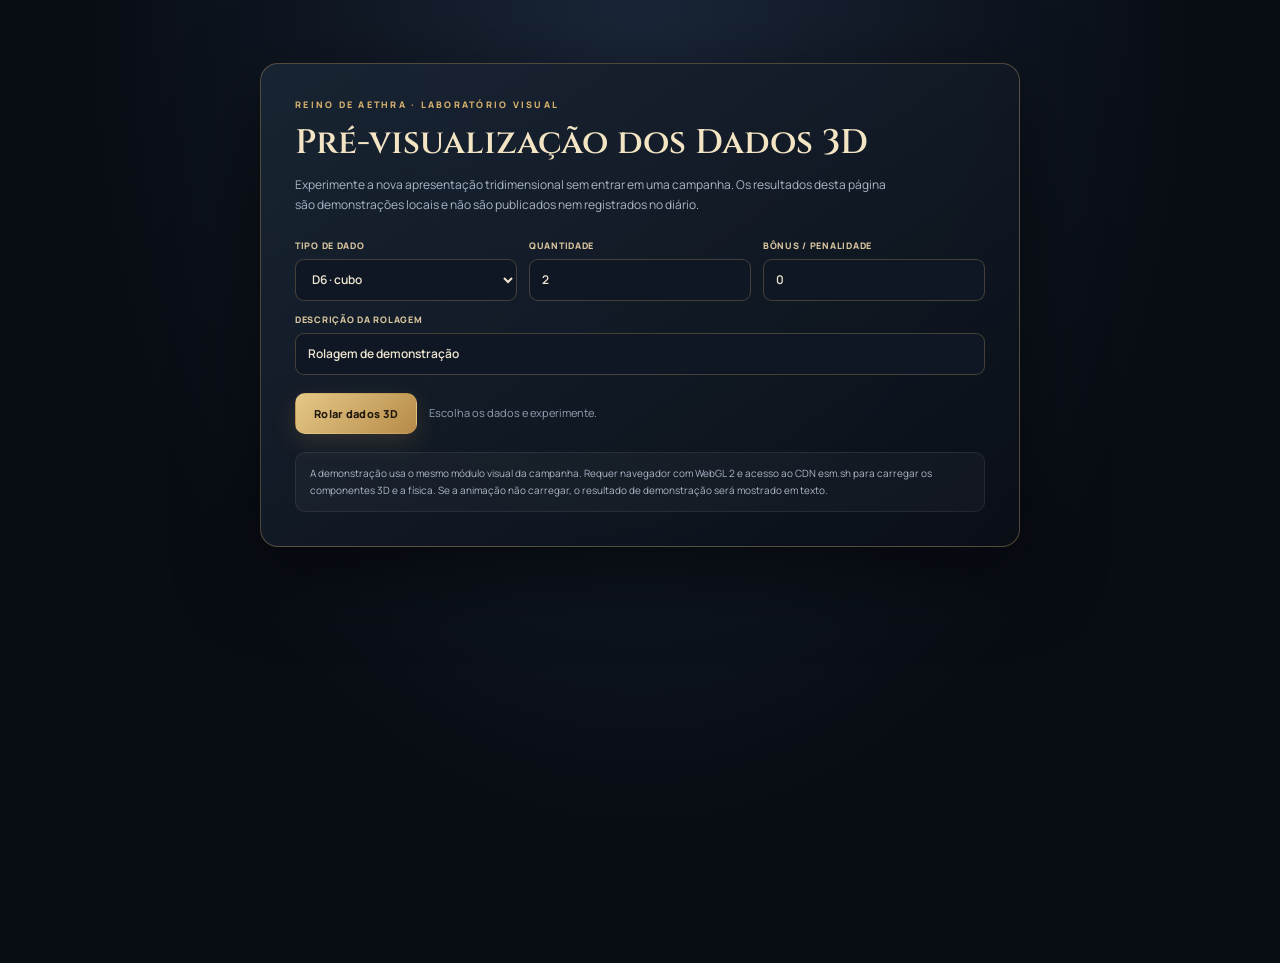
<file: preview-dados-3d.html>
<!doctype html>
<html lang="pt-BR">
<head>
  <meta charset="utf-8">
  <meta name="viewport" content="width=device-width, initial-scale=1">
  <meta name="theme-color" content="#0c1019">
  <title>Pré-visualização dos Dados 3D — Reino de Aethra</title>
  <link rel="preconnect" href="https://fonts.googleapis.com">
  <link rel="preconnect" href="https://fonts.gstatic.com" crossorigin>
  <link href="https://fonts.googleapis.com/css2?family=Cinzel:wght@400;500;600;700;800&family=Manrope:wght@400;500;600;700;800&display=swap" rel="stylesheet">
  <link rel="stylesheet" href="styles.css?v=4.2.7">
  <style>
    body{min-height:100vh;background:radial-gradient(ellipse at 50% 0%,#1a2638,#080c13 62%);color:#e8dfcc}
    .preview-shell{width:min(94vw,760px);margin:7vh auto 30px;padding:clamp(18px,4vw,34px);border:1px solid rgba(216,179,110,.32);border-radius:18px;background:linear-gradient(145deg,rgba(26,37,52,.95),rgba(10,15,23,.96));box-shadow:0 24px 80px rgba(0,0,0,.55)}
    .preview-kicker{color:#d8b36e;font-size:9px;font-weight:900;letter-spacing:.25em;text-transform:uppercase}
    .preview-shell h1{margin:9px 0;color:#f3e4c4;font:600 clamp(22px,3.4vw,34px) var(--serif)}
    .preview-shell>p{max-width:610px;color:#aab7c8;font-size:12px;line-height:1.7}
    .preview-form{display:grid;grid-template-columns:repeat(3,minmax(0,1fr));gap:12px;margin-top:23px}
    .preview-field{display:grid;gap:7px;min-width:0}
    .preview-field label{color:#d9c69f;font-size:9px;font-weight:800;letter-spacing:.08em;text-transform:uppercase}
    .preview-field select,.preview-field input{width:100%;min-width:0;min-height:42px;padding:10px 12px;border:1px solid rgba(216,179,110,.27);border-radius:9px;background:#0e1723;color:#f0e5d0;font:600 12px var(--sans,Manrope,sans-serif)}
    .preview-reason{grid-column:1/-1}
    .preview-actions{display:flex;align-items:center;gap:12px;margin-top:18px;flex-wrap:wrap}
    .preview-note{margin-top:18px;padding:12px 14px;border:1px solid rgba(255,255,255,.08);border-radius:10px;background:rgba(255,255,255,.03);color:#aab7c8;font-size:10px;line-height:1.7}
    .preview-error{display:none;margin-top:14px;color:#ffd2c5;font-size:11px;line-height:1.6}
    @media(max-width:560px){.preview-form{grid-template-columns:1fr 1fr}.preview-reason{grid-column:1/-1}.preview-shell{margin-top:4vh}}
    @media(max-width:370px){.preview-form{grid-template-columns:1fr}}
  </style>
</head>
<body>
  <main class="preview-shell">
    <div class="preview-kicker">Reino de Aethra · laboratório visual</div>
    <h1>Pré-visualização dos Dados 3D</h1>
    <p>Experimente a nova apresentação tridimensional sem entrar em uma campanha. Os resultados desta página são demonstrações locais e não são publicados nem registrados no diário.</p>
    <div class="preview-form">
      <div class="preview-field">
        <label for="die-type">Tipo de dado</label>
        <select id="die-type"><option value="4">D4 · tetraedro</option><option value="6" selected>D6 · cubo</option><option value="8">D8 · octaedro</option><option value="10">D10 · trapezoedro</option><option value="12">D12 · dodecaedro</option><option value="20">D20 · icosaedro</option></select>
      </div>
      <div class="preview-field">
        <label for="die-count">Quantidade</label>
        <input id="die-count" type="number" min="1" max="20" value="2">
      </div>
      <div class="preview-field">
        <label for="die-bonus">Bônus / penalidade</label>
        <input id="die-bonus" type="number" min="-1000" max="1000" value="0">
      </div>
      <div class="preview-field preview-reason">
        <label for="die-reason">Descrição da rolagem</label>
        <input id="die-reason" type="text" maxlength="100" value="Rolagem de demonstração">
      </div>
    </div>
    <div class="preview-actions">
      <button id="roll-preview" class="btn btn-primary">Rolar dados 3D</button>
      <span id="preview-status" class="panel-subtitle">Escolha os dados e experimente.</span>
    </div>
    <div id="preview-error" class="preview-error" role="status"></div>
    <div class="preview-note">A demonstração usa o mesmo módulo visual da campanha. Requer navegador com WebGL 2 e acesso ao CDN esm.sh para carregar os componentes 3D e a física. Se a animação não carregar, o resultado de demonstração será mostrado em texto.</div>
  </main>
  <script type="module">
    const $=id=>document.getElementById(id);
    const html=value=>String(value).replace(/[&<>"']/g,char=>({'&':'&amp;','<':'&lt;','>':'&gt;','"':'&quot;',"'":'&#39;'}[char]));
    function secureDie(sides){const range=0x100000000,limit=range-(range%sides),buffer=new Uint32Array(1);let value;do{crypto.getRandomValues(buffer);value=buffer[0]}while(value>=limit);return value%sides+1}
    function seed(){const buffer=new Uint32Array(1);crypto.getRandomValues(buffer);return buffer[0]}
    $('roll-preview').addEventListener('click',async()=>{
      const button=$('roll-preview'),status=$('preview-status'),error=$('preview-error');
      const sides=Number($('die-type').value),count=Math.max(1,Math.min(20,Math.floor(Number($('die-count').value)||1))),bonus=Math.max(-1000,Math.min(1000,Math.floor(Number($('die-bonus').value)||0))),reason=$('die-reason').value.trim()||'Rolagem de demonstração';
      const rolls=Array.from({length:count},()=>secureDie(sides)),sum=rolls.reduce((a,b)=>a+b,0),total=sum+bonus,sign=bonus>0?` + ${bonus}`:bonus<0?` − ${Math.abs(bonus)}`:'';
      const formula=`${count}d${sides}${sign}`;const seedValue=seed();
      button.disabled=true;status.textContent='Preparando os dados 3D…';error.style.display='none';
      const overlay=document.createElement('div');overlay.className='dice-overlay v426-dice-overlay';document.body.append(overlay);
      const resultHtml=`<div class="v426-universal-final"><span>${html(formula)}</span><strong>${total}</strong><small>${rolls.join(' + ')}${sign} = ${total}</small></div><small>Demonstração local · sem publicação</small>`;
      try{
        const module=await import('./assets/js/aethra-dice-3d.js?v=4.2.9');
        await module.play(overlay,{kicker:`PRÉ-VISUALIZAÇÃO · ${html(formula)}`,title:html(reason),dice:rolls.map(value=>({sides,value})),seed:seedValue,accessibleResult:`${formula}: ${rolls.join(' + ')}${sign} = ${total}`,resultHtml});
        status.textContent=`Demonstração concluída: ${formula} = ${total}. Feche o palco para lançar novamente.`;
        const closeButton=overlay.querySelector('.v426-dice-continue');
        closeButton?.addEventListener('click',()=>{button.disabled=false;status.textContent='Escolha os dados e experimente novamente.';},{once:true});
        window.setTimeout(()=>{button.disabled=false;},12500);
      }catch(err){
        console.error(err);overlay.innerHTML=`<div class="v426-dice-fallback"><span>RESULTADO DA DEMONSTRAÇÃO</span><h2>${html(reason)}</h2><strong>${total}</strong><p>${html(formula)} · ${rolls.join(' + ')}${sign} = ${total}<br>Não foi possível carregar a animação 3D neste navegador ou nesta rede.</p><button class="btn btn-secondary btn-small" type="button">Fechar</button></div>`;overlay.querySelector('button')?.addEventListener('click',()=>{overlay.remove();button.disabled=false;});status.textContent='O resultado foi calculado, mas a animação 3D não carregou.';
      }finally{button.disabled=false}
    });
  </script>
</body>
</html>
</file>
<file: styles.css>
:root{
  --bg:#0b0f17;--bg-soft:#111824;--panel:#141d2a;--panel-2:#192435;--line:rgba(205,174,111,.2);
  --gold:#d4b16d;--gold-bright:#f0d79b;--muted:#92a0b4;--text:#edf0f5;--green:#78b99a;--red:#d87878;--blue:#8ba9d8;
  --shadow:0 20px 60px rgba(0,0,0,.34);--radius:18px;--serif:'Cinzel',Georgia,serif;--sans:'Manrope',Arial,sans-serif
}
*{box-sizing:border-box}html{scroll-behavior:smooth}body{margin:0;min-height:100vh;background:radial-gradient(ellipse at 50% -18%,#25334a 0%,#111927 38%,var(--bg) 73%);color:var(--text);font-family:var(--sans);font-size:14px;overflow-x:hidden}
button,input,textarea,select{font:inherit}button{cursor:pointer}button:focus-visible,input:focus-visible,textarea:focus-visible,select:focus-visible{outline:2px solid var(--gold);outline-offset:2px}
.ambient{position:fixed;pointer-events:none;border-radius:50%;filter:blur(100px);opacity:.11;z-index:-1}.ambient-one{width:340px;height:340px;background:#be8d42;top:18%;left:-180px}.ambient-two{width:420px;height:420px;background:#315c83;right:-250px;top:55%}
.topbar{height:76px;border-bottom:1px solid rgba(212,177,109,.13);display:flex;align-items:center;justify-content:space-between;padding:0 clamp(18px,4vw,64px);background:rgba(9,13,21,.78);backdrop-filter:blur(18px);position:sticky;top:0;z-index:20}
.brand{display:flex;align-items:center;gap:12px;color:var(--text);text-decoration:none}.brand-mark{font-size:30px;color:var(--gold);text-shadow:0 0 24px rgba(212,177,109,.55)}.brand strong{display:block;font:700 15px var(--serif);letter-spacing:2px}.brand small{display:block;color:#8f9bae;font-size:8px;letter-spacing:2px;margin-top:4px}.top-nav{display:flex;gap:8px;margin-left:auto;margin-right:34px}.nav-link{background:transparent;border:0;color:#9da8b8;padding:10px 14px;border-radius:9px;font-size:12px}.nav-link:hover,.nav-link.active{color:var(--gold-bright);background:rgba(212,177,109,.08)}.top-actions{display:flex;align-items:center;gap:12px}.connection-pill{border:1px solid rgba(120,185,154,.2);background:rgba(120,185,154,.07);color:#a8d7bd;padding:7px 11px;border-radius:99px;font-size:10px;white-space:nowrap}.connection-pill i{display:inline-block;width:6px;height:6px;border-radius:50%;background:var(--green);margin-right:6px;box-shadow:0 0 9px var(--green)}.connection-pill.offline{color:#d7bd82;background:rgba(212,177,109,.07);border-color:var(--line)}.connection-pill.offline i{background:var(--gold)}.icon-button{height:36px;width:36px;border:1px solid var(--line);border-radius:10px;color:var(--gold);background:rgba(255,255,255,.025);font-size:17px}.icon-button:hover{background:rgba(212,177,109,.1)}
.app-shell{max-width:1240px;min-height:calc(100vh - 138px);margin:0 auto;padding:42px clamp(16px,4vw,42px) 70px}.site-footer{border-top:1px solid rgba(212,177,109,.12);padding:20px clamp(18px,4vw,64px);display:flex;justify-content:space-between;gap:14px;color:#687488;font-size:10px;letter-spacing:.3px}.site-footer span:first-child{font-family:var(--serif);color:#9b875f;letter-spacing:1.5px}
.loading-screen{min-height:60vh;display:grid;place-content:center;text-align:center;color:var(--muted)}.loading-rune{font-size:45px;color:var(--gold);animation:pulse 1.6s infinite}.loading-screen p{font-family:var(--serif);font-size:12px;letter-spacing:1px}
.hero{min-height:470px;position:relative;display:grid;grid-template-columns:1.05fr .95fr;align-items:center;border:1px solid var(--line);border-radius:25px;overflow:hidden;background:linear-gradient(100deg,rgba(9,14,23,.96) 0%,rgba(11,16,26,.89) 49%,rgba(11,16,26,.25) 100%),url('https://images.unsplash.com/photo-1518709268805-4e9042af9f23?auto=format&fit=crop&w=1800&q=85') center/cover;box-shadow:var(--shadow)}
.hero:after{content:"";position:absolute;inset:0;background:linear-gradient(0deg,rgba(7,10,16,.54),transparent 35%),radial-gradient(circle at 83% 50%,rgba(212,177,109,.16),transparent 32%);pointer-events:none}.hero-copy{padding:clamp(28px,5vw,68px);position:relative;z-index:2;max-width:700px}.eyebrow{font-size:10px;letter-spacing:3px;color:var(--gold);font-weight:800;text-transform:uppercase;display:flex;align-items:center;gap:10px}.eyebrow:before{content:"";width:28px;height:1px;background:var(--gold)}h1,h2,h3,h4,p{margin-top:0}.hero h1{font:700 clamp(38px,5vw,64px)/1.1 var(--serif);letter-spacing:-1px;margin:22px 0 16px;color:#f2e8d2;text-shadow:0 4px 30px #000}.hero h1 em{font-style:normal;color:var(--gold-bright)}.hero p{max-width:510px;color:#c0c8d3;font-size:14px;line-height:1.85}.hero-actions{display:flex;gap:12px;flex-wrap:wrap;margin-top:30px}.hero-art{height:100%;position:relative;z-index:1}.hero-seal{position:absolute;right:16%;top:23%;width:min(260px,72%);aspect-ratio:1;border:1px solid rgba(235,203,135,.42);border-radius:50%;display:grid;place-items:center;box-shadow:0 0 90px rgba(221,175,95,.16),inset 0 0 55px rgba(221,175,95,.09);transform:rotate(-12deg)}.hero-seal:before,.hero-seal:after{content:"";position:absolute;inset:13px;border:1px solid rgba(235,203,135,.35);border-radius:50%}.hero-seal:after{inset:34px;border-style:dashed;opacity:.5}.hero-seal span{font-size:110px;color:rgba(235,203,135,.85);text-shadow:0 0 40px rgba(235,203,135,.45)}.hero-quote{position:absolute;right:7%;bottom:12%;color:#e9d9b5;font:italic 12px var(--serif);letter-spacing:1px;max-width:280px;text-align:right;line-height:1.8;text-shadow:0 2px 12px #000}
.btn{display:inline-flex;align-items:center;justify-content:center;gap:9px;border-radius:10px;padding:12px 18px;border:1px solid transparent;font-weight:800;font-size:11px;letter-spacing:.3px;transition:.2s ease;text-decoration:none}.btn-primary{background:linear-gradient(135deg,#e5c887,#b78b49);color:#21190d;box-shadow:0 8px 24px rgba(188,145,75,.19)}.btn-primary:hover{transform:translateY(-2px);filter:brightness(1.08)}.btn-secondary{background:rgba(12,18,28,.62);border-color:rgba(222,190,127,.4);color:#e6d4aa}.btn-secondary:hover{background:rgba(212,177,109,.1)}.btn-quiet{background:rgba(255,255,255,.045);border-color:rgba(255,255,255,.08);color:#c6cfdb}.btn-danger{background:rgba(216,120,120,.12);border-color:rgba(216,120,120,.25);color:#efaaaa}.btn-small{padding:8px 11px;font-size:10px}.btn:disabled{opacity:.45;cursor:not-allowed;transform:none}
.section{margin-top:42px}.section-heading{display:flex;justify-content:space-between;align-items:end;gap:16px;margin-bottom:18px}.section-heading h2,.page-title{font:600 24px var(--serif);color:#efe3c9;margin:0}.section-heading p{margin:7px 0 0;color:var(--muted);font-size:12px}.feature-grid{display:grid;grid-template-columns:repeat(3,1fr);gap:14px}.feature-card,.panel,.book-card,.realm-card,.character-card,.stat-card{background:linear-gradient(145deg,rgba(26,37,54,.88),rgba(15,23,35,.92));border:1px solid rgba(205,174,111,.15);border-radius:var(--radius);box-shadow:0 12px 35px rgba(0,0,0,.13)}.feature-card{padding:22px;min-height:145px}.feature-icon{font-size:23px;color:var(--gold);margin-bottom:14px}.feature-card h3{font:600 14px var(--serif);color:#eadbb9;margin-bottom:8px}.feature-card p{font-size:11px;color:#97a4b6;line-height:1.7;margin:0}.realm-strip{display:grid;grid-template-columns:repeat(5,1fr);gap:12px}.realm-card{overflow:hidden;min-height:170px;position:relative;padding:18px;display:flex;flex-direction:column;justify-content:end;background-position:center;background-size:cover}.realm-card:before{content:"";position:absolute;inset:0;background:linear-gradient(0deg,rgba(6,10,16,.94),rgba(8,13,20,.12))}.realm-card>*{position:relative}.realm-card strong{font:600 13px var(--serif);color:#f0e0bd}.realm-card span{font-size:9px;color:#c5ccd5;margin-top:5px}
.page-header{display:flex;justify-content:space-between;align-items:end;gap:18px;margin-bottom:24px}.page-header p{color:var(--muted);font-size:12px;margin:8px 0 0;line-height:1.7}.page-kicker{font-size:9px;letter-spacing:2px;color:var(--gold);text-transform:uppercase;font-weight:800;margin-bottom:8px}.two-col{display:grid;grid-template-columns:1.25fr .75fr;gap:18px}.panel{padding:22px}.panel h3{font:600 15px var(--serif);color:#efdfbe;margin:0 0 14px}.panel-subtitle{font-size:11px;color:var(--muted);line-height:1.7}.campaign-code{display:inline-flex;gap:10px;align-items:center;border:1px dashed rgba(212,177,109,.45);background:rgba(212,177,109,.06);border-radius:9px;padding:10px 13px;color:var(--gold-bright);font:700 13px var(--sans);letter-spacing:2px}.campaign-layout{display:grid;grid-template-columns:1fr 320px;gap:18px}.member-list{display:grid;gap:9px}.member-row{display:flex;align-items:center;gap:12px;padding:11px 12px;background:rgba(255,255,255,.025);border:1px solid rgba(255,255,255,.055);border-radius:11px}.avatar{height:36px;width:36px;border-radius:10px;display:grid;place-items:center;background:linear-gradient(135deg,#655337,#252d3d);color:#ffe3a6;font-size:16px}.member-row strong{display:block;font-size:11px}.member-row small{display:block;color:var(--muted);font-size:9px;margin-top:3px}.member-row .spacer{flex:1}.tag{display:inline-flex;align-items:center;border-radius:99px;padding:5px 8px;font-size:9px;font-weight:800;letter-spacing:.3px;border:1px solid rgba(255,255,255,.1);color:#b9c5d4;background:rgba(255,255,255,.04)}.tag.gold{color:#e9d09c;border-color:rgba(212,177,109,.28);background:rgba(212,177,109,.08)}.tag.green{color:#9bd6b9;border-color:rgba(120,185,154,.25);background:rgba(120,185,154,.08)}.tag.red{color:#ecaaaa;border-color:rgba(216,120,120,.25);background:rgba(216,120,120,.08)}.empty-state{padding:32px 18px;text-align:center;border:1px dashed rgba(212,177,109,.22);border-radius:13px;color:var(--muted)}.empty-state .symbol{font-size:30px;color:var(--gold);margin-bottom:10px}.empty-state strong{display:block;color:#e9dfca;font:600 13px var(--serif);margin-bottom:7px}.empty-state p{font-size:10px;line-height:1.7;margin:0}
.library-grid{display:grid;grid-template-columns:repeat(3,1fr);gap:15px}.book-card{padding:0;overflow:hidden}.book-cover{height:175px;display:grid;place-items:center;position:relative;background:radial-gradient(circle at 50% 35%,rgba(212,177,109,.2),transparent 50%),linear-gradient(145deg,#273449,#101722)}.book-cover:before{content:"";position:absolute;inset:15px;border:1px solid rgba(212,177,109,.45);border-radius:5px}.book-cover span{font-size:60px;color:rgba(230,198,135,.85);text-shadow:0 0 30px rgba(212,177,109,.32)}.book-body{padding:17px}.book-body h3{font:600 13px var(--serif);color:#ebdcb9;margin:0 0 7px}.book-body p{font-size:10px;color:var(--muted);line-height:1.65;min-height:50px}.book-body .tag{margin-bottom:10px}
.session-top{display:flex;align-items:center;justify-content:space-between;gap:15px;margin-bottom:20px}.session-grid{display:grid;grid-template-columns:minmax(0,1fr) 300px;gap:16px}.narrative-box{min-height:235px;background:linear-gradient(135deg,rgba(25,37,53,.97),rgba(12,18,29,.97));border:1px solid rgba(212,177,109,.21);border-radius:16px;padding:25px;position:relative;overflow:hidden}.narrative-box:after{content:"✦";position:absolute;right:25px;bottom:-35px;font-size:130px;color:rgba(212,177,109,.045)}.narrative-box .label{font-size:9px;letter-spacing:2px;color:var(--gold);font-weight:800}.narrative-box h3{font:600 21px var(--serif);color:#eee0c2;margin:15px 0 12px}.narrative-box p{max-width:720px;color:#bdc7d3;font:13px/1.9 var(--serif);margin:0}.session-actions{display:flex;gap:9px;flex-wrap:wrap;margin-top:15px}.event-feed{display:flex;flex-direction:column;gap:8px;max-height:310px;overflow:auto}.event-item{border-left:2px solid rgba(212,177,109,.4);padding:6px 10px;background:rgba(255,255,255,.025);border-radius:0 7px 7px 0}.event-item strong{font-size:10px;color:#e5d3ad}.event-item p{font-size:10px;color:#9eabbc;margin:4px 0 0;line-height:1.6}.event-item time{font-size:8px;color:#657286}.dice-panel{display:flex;align-items:center;gap:14px;background:rgba(212,177,109,.055);border:1px solid rgba(212,177,109,.18);border-radius:13px;padding:13px}.dice-mini{width:47px;height:47px;display:grid;place-items:center;background:linear-gradient(145deg,#e5c887,#9f743b);color:#241b0e;clip-path:polygon(50% 0%,94% 25%,94% 75%,50% 100%,6% 75%,6% 25%);font:800 17px var(--serif)}.dice-panel strong{display:block;font-size:11px;color:#eadbb9}.dice-panel small{display:block;font-size:9px;color:var(--muted);margin-top:4px}.battle-card{border:1px solid rgba(216,120,120,.26);background:linear-gradient(145deg,rgba(56,31,36,.48),rgba(20,24,35,.95));border-radius:16px;overflow:hidden;margin-top:16px}.battle-art{height:175px;background:radial-gradient(circle at 50% 50%,rgba(189,83,61,.26),transparent 45%),linear-gradient(135deg,#38252b,#111824);display:grid;place-items:center;font-size:66px;position:relative}.battle-art:after{content:"ENCONTRO ATIVO";position:absolute;top:12px;left:13px;font-size:8px;letter-spacing:2px;color:#edb4a4}.battle-content{padding:18px}.battle-content h3{font:600 17px var(--serif);color:#f0d8c5;margin:0 0 5px}.hp-row{display:flex;justify-content:space-between;color:#cbd1da;font-size:10px;margin:15px 0 7px}.hp-track{height:9px;background:#382b34;border-radius:99px;overflow:hidden}.hp-fill{height:100%;background:linear-gradient(90deg,#9f343d,#ec8b6b);border-radius:99px;transition:width .5s}.battle-controls{display:flex;gap:8px;margin-top:13px}.battle-controls input{width:90px}.field{display:grid;gap:7px;margin-bottom:14px}.field label{font-size:10px;color:#c4cbd5;font-weight:800;letter-spacing:.4px}.field .hint{font-size:9px;color:#7f8da2;line-height:1.6}.input,.textarea,.select{width:100%;border:1px solid rgba(190,202,220,.16);background:#0e1622;color:var(--text);padding:12px 13px;border-radius:9px;font-size:11px}.textarea{min-height:90px;resize:vertical;line-height:1.7}.input::placeholder,.textarea::placeholder{color:#637084}.input:focus,.textarea:focus,.select:focus{border-color:rgba(212,177,109,.6);outline:0;box-shadow:0 0 0 3px rgba(212,177,109,.08)}

.chat-panel{display:flex;flex-direction:column;gap:12px}.chat-messages{display:flex;flex-direction:column;gap:9px;max-height:260px;min-height:110px;overflow:auto;padding:4px}.chat-message{max-width:88%;align-self:flex-start;padding:9px 12px;border:1px solid rgba(190,202,220,.10);background:rgba(255,255,255,.035);border-radius:4px 12px 12px 12px}.chat-message.mine{align-self:flex-end;border-color:rgba(212,177,109,.22);background:rgba(212,177,109,.075);border-radius:12px 4px 12px 12px}.chat-message-meta{display:flex;align-items:center;gap:12px;justify-content:space-between}.chat-message-meta strong{font-size:9px;color:#e5d3ad}.chat-message-meta time{font-size:8px;color:#75839a}.chat-message p{font-size:10px;color:#c0cad7;line-height:1.65;margin:5px 0 0;white-space:pre-wrap;overflow-wrap:anywhere}.chat-compose{display:flex;gap:8px;align-items:center}.chat-compose .input{min-width:0;flex:1}
.modal-backdrop{position:fixed;inset:0;background:rgba(3,6,11,.78);backdrop-filter:blur(9px);z-index:50;display:grid;place-items:center;padding:18px;animation:fadeIn .18s ease}.modal{width:min(100%,560px);max-height:90vh;overflow:auto;background:linear-gradient(145deg,#1b293b,#101824);border:1px solid rgba(212,177,109,.28);border-radius:18px;box-shadow:0 30px 100px rgba(0,0,0,.65);padding:25px;animation:rise .22s ease}.modal.wide{width:min(100%,760px)}.modal-head{display:flex;justify-content:space-between;align-items:start;gap:20px;margin-bottom:22px}.modal-head h2{font:600 20px var(--serif);color:#f0e2c4;margin:0 0 6px}.modal-head p{font-size:10px;line-height:1.7;color:var(--muted);margin:0}.modal-close{border:1px solid rgba(255,255,255,.1);background:rgba(255,255,255,.04);color:#c8d0da;border-radius:8px;width:32px;height:32px}.modal-actions{display:flex;justify-content:flex-end;gap:9px;margin-top:20px}.wizard-progress{display:flex;gap:5px;margin:0 0 20px}.wizard-progress span{height:4px;flex:1;background:#2a3545;border-radius:10px}.wizard-progress span.done{background:var(--gold)}.choice-grid{display:grid;grid-template-columns:repeat(2,1fr);gap:9px}.choice-card{border:1px solid rgba(255,255,255,.09);background:rgba(255,255,255,.025);border-radius:11px;padding:13px;text-align:left;color:var(--text)}.choice-card strong{display:block;color:#e8d6b2;font:600 11px var(--serif);margin-bottom:5px}.choice-card small{display:block;color:var(--muted);font-size:9px;line-height:1.6}.choice-card.selected{border-color:rgba(212,177,109,.65);background:rgba(212,177,109,.1);box-shadow:inset 0 0 0 1px rgba(212,177,109,.12)}.attribute-row{display:grid;grid-template-columns:1fr 45px 30px;align-items:center;gap:10px;padding:10px 0;border-bottom:1px solid rgba(255,255,255,.06)}.attribute-row:last-child{border:0}.attribute-row strong{font-size:10px;color:#d6dfeb}.attribute-row small{display:block;color:#8290a3;font-size:8px;margin-top:3px}.attribute-row input{width:100%;accent-color:var(--gold)}.attribute-row b{font-size:11px;color:var(--gold);text-align:right}.dice-overlay{position:fixed;inset:0;background:rgba(4,8,14,.86);backdrop-filter:blur(9px);z-index:80;display:grid;place-items:center;animation:fadeIn .2s}.dice-stage{text-align:center}.dice-cube{height:160px;width:160px;display:grid;place-items:center;margin:0 auto 25px;clip-path:polygon(50% 0%,94% 25%,94% 75%,50% 100%,6% 75%,6% 25%);background:linear-gradient(145deg,#f2d99d,#9c733d);color:#20190e;font:800 55px var(--serif);box-shadow:0 0 90px rgba(230,185,102,.28);animation:rollDice 1.3s cubic-bezier(.2,.8,.2,1)}.dice-stage h2{font:600 20px var(--serif);color:#f2e4c7;margin:0 0 7px}.dice-stage p{color:#9eacbd;font-size:11px}.toast-root{position:fixed;bottom:22px;right:22px;display:grid;gap:8px;z-index:100}.toast{padding:12px 15px;border:1px solid rgba(212,177,109,.28);background:#1a2636;color:#e7dcc5;border-radius:10px;box-shadow:var(--shadow);font-size:10px;max-width:320px;animation:rise .2s}.toast.error{border-color:rgba(216,120,120,.35)}
.notice{padding:12px 14px;border-radius:10px;background:rgba(212,177,109,.07);border:1px solid rgba(212,177,109,.17);color:#c8b991;font-size:10px;line-height:1.7}.notice strong{color:#eddbb5}.muted{color:var(--muted)}.row{display:flex;align-items:center;gap:10px}.between{justify-content:space-between}.spacer{flex:1}.hidden{display:none!important}.divider{height:1px;background:rgba(255,255,255,.07);margin:16px 0}.small-caps{font-size:8px;color:var(--gold);letter-spacing:2px;text-transform:uppercase;font-weight:800}.stat-grid{display:grid;grid-template-columns:repeat(3,1fr);gap:10px}.stat-card{padding:15px}.stat-card small{display:block;font-size:9px;color:var(--muted)}.stat-card strong{display:block;color:#eadbb9;font:600 20px var(--serif);margin-top:8px}
@keyframes fadeIn{from{opacity:0}to{opacity:1}}@keyframes rise{from{opacity:0;transform:translateY(10px)}to{opacity:1;transform:translateY(0)}}@keyframes pulse{0%,100%{opacity:.55;transform:scale(.95)}50%{opacity:1;transform:scale(1.06)}}@keyframes rollDice{0%{transform:translateY(-130px) rotate(0) scale(.7);filter:blur(4px)}45%{transform:translateY(18px) rotate(590deg) scale(1.12);filter:blur(0)}65%{transform:translateY(-9px) rotate(720deg) scale(.96)}82%{transform:translateY(4px) rotate(790deg) scale(1.02)}100%{transform:translateY(0) rotate(840deg) scale(1)}}
@media(max-width:900px){.hero{grid-template-columns:1fr;min-height:440px}.hero-art{position:absolute;inset:0;opacity:.42}.hero-copy{max-width:720px}.hero-seal{right:9%;top:17%}.hero-quote{display:none}.realm-strip{grid-template-columns:repeat(3,1fr)}.campaign-layout,.session-grid{grid-template-columns:1fr}.two-col{grid-template-columns:1fr}.library-grid{grid-template-columns:repeat(2,1fr)}}
@media(max-width:620px){.topbar{height:auto;min-height:68px;padding:12px 15px;flex-wrap:wrap}.brand strong{font-size:12px}.brand small{font-size:7px}.top-nav{order:3;width:100%;margin:8px 0 0;justify-content:center}.top-nav .nav-link{flex:1;padding:8px 4px;font-size:10px}.connection-pill{font-size:0;padding:7px}.connection-pill i{margin:0}.app-shell{padding:25px 14px 50px}.hero{min-height:510px}.hero-copy{padding:28px 22px}.hero h1{font-size:42px}.hero p{font-size:12px}.hero-actions .btn{width:100%}.feature-grid{grid-template-columns:1fr}.realm-strip{grid-template-columns:repeat(2,1fr)}.realm-card{min-height:145px}.section-heading,.page-header,.session-top{align-items:start;flex-direction:column}.library-grid{grid-template-columns:1fr 1fr;gap:9px}.book-cover{height:125px}.book-cover span{font-size:42px}.book-body{padding:12px}.book-body p{font-size:9px;min-height:65px}.panel{padding:16px}.modal{padding:19px}.choice-grid{grid-template-columns:1fr}.site-footer{flex-direction:column;text-align:center}.session-actions .btn{flex:1}.battle-controls{flex-wrap:wrap}.stat-grid{grid-template-columns:1fr 1fr}}
.realm-bg-0{background-image:linear-gradient(0deg,rgba(7,13,15,.95),rgba(8,18,14,.15)),radial-gradient(circle at 70% 28%,#4c775c,#172d28 55%,#0c1718)}
.realm-bg-1{background-image:linear-gradient(0deg,rgba(20,9,9,.96),rgba(35,15,10,.14)),radial-gradient(circle at 65% 28%,#a4502c,#4c211a 55%,#1b1213)}
.realm-bg-2{background-image:linear-gradient(0deg,rgba(5,13,23,.96),rgba(9,24,43,.12)),radial-gradient(circle at 65% 25%,#759bb9,#294d6b 55%,#101b2c)}
.realm-bg-3{background-image:linear-gradient(0deg,rgba(5,17,22,.96),rgba(7,31,42,.14)),radial-gradient(circle at 65% 25%,#4e9ba0,#1d4d5b 55%,#0e202b)}
.realm-bg-4{background-image:linear-gradient(0deg,rgba(20,15,7,.96),rgba(36,28,9,.12)),radial-gradient(circle at 65% 25%,#c19a4b,#715125 55%,#241c12)}


/* v0.4 — ordem de iniciativa e painel de combate */
.turn-tracker{margin-top:16px}.turn-order{display:grid;grid-template-columns:repeat(auto-fit,minmax(150px,1fr));gap:8px;margin-top:14px}.turn-token{border:1px solid var(--line,rgba(214,177,109,.18));background:rgba(255,255,255,.025);border-radius:12px;padding:11px 12px;display:flex;flex-direction:column;gap:4px;min-width:0}.turn-token strong{font-family:inherit;font-size:12px;color:var(--text,#f4ead8);overflow-wrap:anywhere}.turn-token small{font-size:10px;color:var(--muted,#a9a094)}.turn-token.active{border-color:rgba(214,177,109,.75);background:rgba(214,177,109,.12);box-shadow:inset 0 0 0 1px rgba(214,177,109,.12)}.battle-controls{display:flex;flex-wrap:wrap;gap:8px;margin-top:14px}.battle-controls .input{max-width:120px}.choice-card input[type=radio]{accent-color:#c9a765;margin-right:8px}.choice-card:has(input[type=radio]){cursor:pointer;text-align:left}.choice-card:has(input[type=radio]:checked){border-color:rgba(214,177,109,.8);background:rgba(214,177,109,.1)}@media(max-width:700px){.turn-order{grid-template-columns:repeat(2,minmax(0,1fr))}.battle-controls>*{flex:1 1 100%}}

/* v0.5 — Jornada narrativa, missões, NPCs e diário */
.journey-panel{margin-top:16px}
.quest-card{margin-top:14px;padding:15px;border:1px solid rgba(212,177,109,.18);border-radius:12px;background:linear-gradient(145deg,rgba(212,177,109,.055),rgba(255,255,255,.015))}
.quest-card h4{font:600 15px var(--serif);color:#f0dfbd;margin:11px 0 6px}
.quest-card>p,.quest-mini small,.quest-manage-card>p{display:block;color:#9eacbd;font-size:10px;line-height:1.7;margin:0}
.quest-progress-label{font-size:9px}
.quest-progress{height:6px;background:#273344;border-radius:99px;overflow:hidden;margin:12px 0}
.quest-progress span{display:block;height:100%;background:linear-gradient(90deg,#9c7845,#e3c887);border-radius:99px;transition:width .35s ease}
.quest-objectives{display:grid;gap:7px}
.quest-objective{display:flex;align-items:flex-start;gap:9px;color:#c4ceda;font-size:10px;line-height:1.5}
.quest-objective>span:first-child{color:#c9a768;font-weight:800;min-width:13px}
.quest-objective.done{color:#7f9a8c;text-decoration:line-through;text-decoration-color:rgba(127,154,140,.55)}
.quest-objective.done>span:first-child{color:#71b28c}
.quest-reward{display:block;margin-top:12px;padding-top:10px;border-top:1px solid rgba(255,255,255,.07);font-size:9px;color:#d6bb82;line-height:1.6}
.quest-available{margin-top:18px;padding-top:14px;border-top:1px solid rgba(255,255,255,.07)}
.quest-mini{display:grid;gap:6px;padding:12px 0;border-bottom:1px solid rgba(255,255,255,.055)}
.quest-mini:last-child{border-bottom:0}
.quest-mini strong{font:600 12px var(--serif);color:#e6d7b9}
.quest-mini .btn{justify-self:start;margin-top:4px}
.quest-mini.completed strong{color:#91b49e}
.completed-quests{margin-top:13px;border-top:1px solid rgba(255,255,255,.07);padding-top:12px}
.completed-quests summary{cursor:pointer;color:#bdc8d5;font-size:10px;font-weight:700}
.quest-manage-card{padding:14px;margin-top:12px;border:1px solid rgba(212,177,109,.17);border-radius:11px;background:rgba(255,255,255,.02)}
.quest-manage-card .row strong{display:block;color:#e8d9bc;font:600 12px var(--serif)}
.quest-manage-card .row small{display:block;color:#8e9bad;font-size:9px;margin-top:4px}
.objective-control{display:flex;align-items:flex-start;gap:9px;width:100%;text-align:left;margin-top:7px;padding:10px 11px;border:1px solid rgba(255,255,255,.07);border-radius:8px;background:rgba(255,255,255,.025);color:#c5cfda;font-size:10px;line-height:1.55;cursor:pointer}
.objective-control:hover:not(:disabled){border-color:rgba(212,177,109,.4);background:rgba(212,177,109,.06)}
.objective-control>span:first-child{color:#c9a768;font-weight:800}
.objective-control.done{color:#7e9a8d;text-decoration:line-through}
.objective-control:disabled{cursor:default;opacity:.75}
.npc-list{display:grid;gap:7px;margin-top:10px}
.npc-card{display:flex;align-items:center;gap:10px;width:100%;padding:10px;border:1px solid rgba(255,255,255,.07);border-radius:9px;background:rgba(255,255,255,.025);color:var(--text);text-align:left;cursor:pointer}
.npc-card:hover{border-color:rgba(212,177,109,.38);background:rgba(212,177,109,.05)}
.npc-card>span:nth-child(2){display:grid;gap:3px}
.npc-card strong,.npc-reveal strong{font:600 11px var(--serif);color:#e6d6b8}
.npc-card small,.npc-reveal small{font-size:8px;color:#91a0b3;line-height:1.5}
.npc-card>span:last-child{color:#b9985e}
.npc-avatar{display:grid;place-items:center;flex:0 0 38px;width:38px;height:38px;border-radius:10px;background:linear-gradient(145deg,rgba(212,177,109,.18),rgba(212,177,109,.035));border:1px solid rgba(212,177,109,.16);font-size:20px}
.npc-reveal-grid{display:grid;grid-template-columns:repeat(2,minmax(0,1fr));gap:9px}
.npc-reveal{display:flex;align-items:center;gap:9px;min-width:0;padding:10px;border:1px solid rgba(255,255,255,.07);border-radius:9px;background:rgba(255,255,255,.02)}
.npc-reveal>div{display:grid;gap:3px;min-width:0;flex:1}
.npc-reveal .btn{flex-shrink:0}
.npc-description{font:13px/1.9 var(--serif);color:#c4cfda}
.npc-quote{margin:16px 0 0;padding:15px 17px;border-left:3px solid #b89558;border-radius:0 9px 9px 0;background:rgba(212,177,109,.065);color:#e2d0a9;font:italic 13px/1.8 var(--serif)}
.journal-entry{padding:10px 0;border-bottom:1px solid rgba(255,255,255,.06)}
.journal-entry:last-child{border-bottom:0}
.journal-entry time{font-size:8px;color:#b99a64;letter-spacing:.6px}
.journal-entry p{font:11px/1.7 var(--serif);color:#abb8c8;margin:5px 0 0}
.adventure-manager{max-height:92vh}
@media(max-width:620px){.npc-reveal-grid{grid-template-columns:1fr}.quest-card{padding:12px}.quest-manage-card{padding:11px}}


/* v0.6 — exploração tática, mapas, peças, névoa, baús e armadilhas */
.tactical-map-panel{margin-top:16px;overflow:hidden}
.map-presets{display:flex;flex-wrap:wrap;gap:7px;margin:15px 0 12px}
.map-preset{border:1px solid rgba(212,177,109,.18);border-radius:9px;padding:8px 11px;background:rgba(255,255,255,.025);color:#aebaca;font-size:9px;font-weight:700;cursor:pointer;transition:.2s}
.map-preset:hover:not(:disabled),.map-preset.active{border-color:rgba(212,177,109,.65);background:rgba(212,177,109,.12);color:#f0dfbd}
.map-preset:disabled{opacity:.65;cursor:default}
.map-admin-tools{display:grid;gap:10px;padding:12px;margin:10px 0 14px;border:1px solid rgba(212,177,109,.14);border-radius:11px;background:rgba(255,255,255,.018)}
.map-tool-select{display:grid;gap:6px;color:#b99a64;font-size:8px;font-weight:800;letter-spacing:1px;text-transform:uppercase;max-width:320px}
.map-tool-buttons{display:flex;flex-wrap:wrap;gap:7px}
.map-player-help{margin:10px 0 14px}
.map-board-wrap{padding:12px;border:1px solid rgba(212,177,109,.2);border-radius:13px;background:radial-gradient(circle at 50% 0%,rgba(177,148,88,.13),transparent 65%),#101923;box-shadow:inset 0 0 35px rgba(0,0,0,.32);overflow-x:auto}
.map-board{display:grid;grid-template-columns:repeat(var(--map-cols),minmax(0,1fr));width:100%;min-width:390px;max-width:850px;margin:0 auto;border:1px solid rgba(226,203,151,.22);border-radius:8px;overflow:hidden;gap:1px;background:rgba(8,13,17,.9)}
.map-cell{position:relative;display:grid;place-items:center;aspect-ratio:1/1;min-width:0;padding:0;border:0;background:#344b3a;color:#fff;cursor:pointer;overflow:hidden;transition:filter .15s,box-shadow .15s}
.map-cell:hover:not(:disabled){filter:brightness(1.22);box-shadow:inset 0 0 0 2px rgba(244,213,151,.82);z-index:2}
.map-cell:disabled{cursor:default}
.map-cell.tile-grass{background:linear-gradient(140deg,#3b6548,#294c3a 65%,#355b43)}
.map-cell.tile-path{background:linear-gradient(140deg,#92784f,#705b3f 60%,#806b4b)}
.map-cell.tile-tree{background:linear-gradient(145deg,#1e4535,#18392f 65%,#2c523b)}
.map-cell.tile-water{background:repeating-linear-gradient(165deg,#27556a 0 7px,#316c7d 8px 10px,#22485f 11px 18px)}
.map-cell.tile-rock{background:linear-gradient(145deg,#6a6c67,#454b4c 60%,#595c58)}
.map-cell.tile-house{background:linear-gradient(145deg,#72523a,#49352e 70%,#886244)}
.map-cell.tile-column{background:linear-gradient(145deg,#77746a,#4f504f 65%,#898477)}
.map-cell.tile-wall{background:repeating-linear-gradient(0deg,#555a5b 0 10px,#3d4548 11px 12px),linear-gradient(90deg,#626463,#404547)}
.map-cell.fogged{background:radial-gradient(circle,#26313b,#111a24 72%);color:#7b8998;font:600 15px var(--serif);border:1px solid rgba(147,160,174,.08)}
.map-cell.blocked{cursor:not-allowed}
.terrain-glyph{position:absolute;right:3px;bottom:2px;font-size:clamp(11px,1.5vw,20px);filter:drop-shadow(0 2px 2px rgba(0,0,0,.6));opacity:.85}
.map-token{position:relative;z-index:3;display:grid;place-items:center;width:74%;height:74%;border-radius:50%;font-size:clamp(15px,2vw,25px);line-height:1;background:radial-gradient(circle at 35% 28%,#e5d5a6,#8b693f 74%);border:2px solid #e8d2a0;box-shadow:0 2px 8px rgba(0,0,0,.55),0 0 0 2px rgba(15,23,31,.55)}
.monster-token{background:radial-gradient(circle at 35% 28%,#d98269,#702d2c 78%);border-color:#e49a83}
.token-selected{box-shadow:inset 0 0 0 2px #f5dc99}
.map-marker{position:absolute;top:2px;left:3px;z-index:4;font-size:clamp(10px,1.2vw,16px);filter:drop-shadow(0 1px 2px #000)}
.map-legend{display:flex;align-items:center;flex-wrap:wrap;gap:10px 16px;margin:12px 2px 0;color:#aab6c4;font-size:8px}
.map-legend span{display:inline-flex;align-items:center;gap:5px}.legend-token{font-style:normal;font-size:13px}
.map-footnote{margin:12px 2px 0;color:#8795a6;font-size:9px;line-height:1.6}
.map-pending{margin-top:15px;padding-top:13px;border-top:1px solid rgba(255,255,255,.07)}
.map-request-row{display:flex;align-items:center;justify-content:space-between;gap:12px;padding:10px 0;border-bottom:1px solid rgba(255,255,255,.055)}
.map-request-row>span:first-child{display:grid;gap:4px}.map-request-row strong{font:600 11px var(--serif);color:#e6d6b8}.map-request-row small{font-size:8px;color:#91a0b3}.map-request-actions{display:flex;gap:6px;flex-wrap:wrap}
.map-axis-bottom{display:grid;grid-template-columns:repeat(10,1fr);max-width:850px;min-width:390px;margin:5px auto 0;text-align:center;color:#728195;font-size:8px}
@media(max-width:620px){.map-board-wrap{padding:7px}.map-board{min-width:360px}.map-presets{display:grid;grid-template-columns:1fr 1fr}.map-preset{min-height:34px}.map-request-row{align-items:flex-start;flex-direction:column}.map-request-actions{width:100%}.map-request-actions .btn{flex:1}}


/* v0.7 — contas, miniaturas e objetos interativos */
.account-button{display:inline-flex;align-items:center;gap:7px;border:1px solid rgba(212,177,109,.28);background:rgba(212,177,109,.08);color:#e8d7b5;border-radius:9px;padding:8px 11px;font-size:9px;font-weight:800;cursor:pointer;white-space:nowrap;transition:.18s}
.account-button:hover{border-color:rgba(212,177,109,.65);background:rgba(212,177,109,.14)}
.account-button-icon{font-size:14px;color:#d7b878}
.account-profile{display:flex;align-items:center;gap:12px;padding:13px;border:1px solid rgba(212,177,109,.2);border-radius:12px;background:rgba(212,177,109,.06);margin-bottom:14px}
.account-profile-mark{display:grid;place-items:center;width:38px;height:38px;border-radius:50%;background:linear-gradient(145deg,#e5ce96,#98713d);color:#20180e;font-size:20px}
.account-profile strong,.account-profile small{display:block}.account-profile strong{color:#ead9b9;font-size:11px}.account-profile small{color:#8f9caf;font-size:9px;margin-top:4px}
.text-button{border:0;background:transparent;color:#d6b779;font-size:9px;font-weight:700;padding:6px 0;cursor:pointer}
.text-button:hover{text-decoration:underline}
.map-tool-hint{color:#8e9cae;font-size:9px;line-height:1.6;margin:0}
.map-token.miniature{width:82%;height:82%;border-radius:35% 35% 45% 45%;display:flex;flex-direction:column;justify-content:center;gap:0;padding:2px;position:relative;transform:translateZ(0);animation:miniatureIdle 3.2s ease-in-out infinite}
.map-token.miniature .miniature-sigil{font-size:clamp(10px,1.35vw,19px);line-height:1.05;text-shadow:0 1px 3px rgba(0,0,0,.8)}
.map-token.miniature .miniature-name{position:absolute;bottom:-4px;right:-4px;min-width:14px;height:14px;padding:0 2px;display:grid;place-items:center;border:1px solid rgba(255,255,255,.72);border-radius:5px;background:#172231;color:#fff;font:800 7px Manrope,sans-serif;box-shadow:0 2px 3px rgba(0,0,0,.5)}
.map-token.mini-warrior{background:radial-gradient(circle at 35% 20%,#f0d7a2,#93602f 72%);border:2px solid #e9cb8c}
.map-token.mini-arcane{background:radial-gradient(circle at 35% 20%,#d5c5ff,#57488c 72%);border:2px solid #b6a3ff}
.map-token.mini-ranger{background:radial-gradient(circle at 35% 20%,#c3e5b3,#376a45 72%);border:2px solid #a2d89a}
.map-token.mini-paladin{background:radial-gradient(circle at 35% 20%,#fff0ae,#98742a 72%);border:2px solid #ffe19a}
.map-token.mini-assassin{background:radial-gradient(circle at 35% 20%,#c0c7d6,#333a54 72%);border:2px solid #a7b0c7}
.map-token.mini-cleric{background:radial-gradient(circle at 35% 20%,#f1e9ce,#7f794f 72%);border:2px solid #e3d6a5}
.map-token.mini-druid{background:radial-gradient(circle at 35% 20%,#c5e6aa,#496d34 72%);border:2px solid #b5d889}
.map-token.mini-summoner{background:radial-gradient(circle at 35% 20%,#d2b9ee,#694b8b 72%);border:2px solid #c6a5ea}
.map-token.monster-token{border-radius:48% 48% 38% 38%;width:88%;height:88%;background:radial-gradient(circle at 35% 22%,#ed9c7c,#762e30 72%);border:2px solid #eea28a;animation:monsterBreath 2.4s ease-in-out infinite}
.map-token.token-selected{outline:2px solid #f7df9e;outline-offset:2px;box-shadow:0 0 0 4px rgba(236,194,112,.25),0 0 20px rgba(236,194,112,.55)}
.map-marker{animation:markerPulse 2.5s ease-in-out infinite}
.map-marker.marker-door{font-size:clamp(12px,1.6vw,20px);filter:drop-shadow(0 0 6px rgba(225,188,119,.5))}
.map-marker.marker-altar{color:#e8d7a1;text-shadow:0 0 8px #d8c27d}
.map-cell.door-closed{box-shadow:inset 0 0 0 2px rgba(214,174,100,.75);background-image:repeating-linear-gradient(90deg,rgba(32,20,12,.4) 0 3px,rgba(146,99,51,.48) 4px 7px)}
.map-cell.altar-cell:after{content:"";position:absolute;inset:15%;border:1px solid rgba(240,218,153,.35);border-radius:50%;box-shadow:0 0 16px rgba(239,218,143,.16);pointer-events:none}
.map-cell.tile-tree{background-image:radial-gradient(ellipse at 50% 35%,rgba(98,143,83,.4),transparent 45%),linear-gradient(145deg,#1e4535,#18392f 65%,#2c523b)}
.map-cell.tile-water{background-size:100% 100%,100% 100%;animation:waterShimmer 6s ease-in-out infinite alternate}
.map-cell.tile-path{background-image:radial-gradient(circle at 20% 30%,rgba(222,195,139,.18) 0 1px,transparent 2px),linear-gradient(140deg,#92784f,#705b3f 60%,#806b4b);background-size:13px 13px,100% 100%}
.map-board{box-shadow:0 8px 22px rgba(0,0,0,.24),inset 0 0 28px rgba(0,0,0,.25)}
@keyframes miniatureIdle{0%,100%{translate:0 0}50%{translate:0 -2px}}
@keyframes monsterBreath{0%,100%{transform:scale(1)}50%{transform:scale(1.06)}}
@keyframes markerPulse{0%,100%{opacity:.88}50%{opacity:1;filter:drop-shadow(0 0 7px rgba(242,205,128,.9))}}
@keyframes waterShimmer{from{filter:brightness(.94)}to{filter:brightness(1.12)}}
@media(max-width:620px){.account-button{padding:7px 8px;font-size:8px}.account-button-icon{font-size:12px}.top-actions{gap:6px}.map-token.miniature .miniature-name{font-size:6px;min-width:12px;height:12px}}

/* v0.8 — arte de personagens, NPCs e criaturas */
.portrait-art{display:block;width:100%;height:100%;object-fit:cover;object-position:center 28%;}
.roster-portrait{width:46px;height:46px;flex:0 0 46px;overflow:hidden;border-radius:11px;border:1px solid rgba(212,177,109,.35);background:#172334;box-shadow:0 4px 15px rgba(0,0,0,.28)}
.roster-portrait .portrait-art{transition:transform .3s ease}.member-row:hover .roster-portrait .portrait-art{transform:scale(1.08)}
.portrait-fallback{display:grid;place-items:center;width:100%;height:100%;font:700 23px var(--serif);color:#e8c98b;background:radial-gradient(circle at 50% 25%,#405064,#111925 75%)}
.class-art-grid{display:grid;grid-template-columns:repeat(2,minmax(0,1fr));gap:11px;margin-top:14px}
.class-art-card{display:grid;grid-template-columns:112px minmax(0,1fr);gap:12px;align-items:stretch;min-width:0;padding:8px;border:1px solid rgba(255,255,255,.1);border-radius:12px;background:rgba(255,255,255,.025);color:var(--text);text-align:left;cursor:pointer;transition:transform .2s,border-color .2s,background .2s}
.class-art-card:hover{transform:translateY(-2px);border-color:rgba(212,177,109,.5)}.class-art-card.selected{border-color:rgba(212,177,109,.85);background:rgba(212,177,109,.095);box-shadow:0 0 0 1px rgba(212,177,109,.13),0 12px 24px rgba(0,0,0,.15)}
.class-art-image{height:142px;position:relative;overflow:hidden;border-radius:8px;background:#192434}.class-art-image:after{content:"";position:absolute;inset:36% 0 0;background:linear-gradient(transparent,rgba(4,8,14,.65))}.class-art-image .portrait-art{transition:transform .35s}.class-art-card:hover .class-art-image .portrait-art{transform:scale(1.06)}.class-art-symbol{position:absolute;z-index:2;right:8px;bottom:7px;font:600 22px var(--serif);color:#f0d8a5;text-shadow:0 2px 8px #000}
.class-art-copy{display:flex;flex-direction:column;justify-content:center;gap:6px;padding:4px 2px;min-width:0}.class-art-copy strong{font:600 14px var(--serif);color:#eee0c2}.class-art-copy small{font-size:9px;line-height:1.55;color:#9eacbd}.class-art-copy em{font-size:9px;line-height:1.45;font-style:normal;color:#dfbd7d;font-weight:800;margin-top:3px}
.character-art-preview{display:grid;grid-template-columns:190px minmax(0,1fr);gap:19px;padding:13px;border:1px solid rgba(212,177,109,.2);border-radius:14px;background:linear-gradient(135deg,rgba(212,177,109,.075),rgba(255,255,255,.015))}.character-art-portrait{position:relative;height:242px;overflow:hidden;border-radius:10px;background:#172334}.character-art-portrait:after{content:"";position:absolute;inset:48% 0 0;background:linear-gradient(transparent,rgba(4,8,14,.7))}.character-level-badge{position:absolute;z-index:2;left:9px;top:9px;padding:6px 8px;border-radius:5px;border:1px solid rgba(212,177,109,.42);background:rgba(8,13,20,.82);color:#f0d49a;font-size:8px;letter-spacing:1px;font-weight:900}.character-art-summary{align-self:center;min-width:0}
.npc-avatar-art{overflow:hidden;padding:0!important}.npc-avatar-art .portrait-art{width:100%;height:100%;object-fit:cover;object-position:center 26%}.npc-modal-portrait{height:220px;overflow:hidden;border:1px solid rgba(212,177,109,.22);border-radius:12px;margin:4px 0 16px;background:#162334}.npc-modal-portrait .portrait-art{object-position:center 24%}.npc-reveal .npc-avatar-art{width:48px;height:54px;flex-basis:48px;border-radius:8px}
.map-token.miniature{overflow:visible}.map-token.miniature .map-token-art{position:absolute;inset:0;width:100%;height:100%;object-fit:cover;object-position:center 26%;border-radius:inherit;z-index:0;opacity:.97;pointer-events:none}.map-token.miniature .miniature-sigil{position:absolute;z-index:2;right:1px;top:0;display:grid;place-items:center;width:15px;height:15px;border:1px solid rgba(255,255,255,.58);border-radius:50%;background:rgba(9,14,22,.78);font-size:9px!important;line-height:1;color:#fff;text-shadow:0 1px 4px #000}.map-token.miniature .miniature-name{z-index:3}.map-token.monster-token .map-token-art{object-position:center 25%;filter:saturate(1.13)}
.illustrated-battle-art{height:255px;display:block;overflow:hidden;isolation:isolate;background:#151f2c}.battle-monster-portrait{position:absolute;inset:0;width:100%;height:100%;object-fit:cover;object-position:center 25%;animation:monsterReveal .8s ease both}.battle-art-shade{position:absolute;inset:0;background:linear-gradient(0deg,rgba(7,10,16,.88),transparent 55%),radial-gradient(ellipse at center,transparent 25%,rgba(4,7,12,.35));pointer-events:none}.battle-art-title{position:absolute;z-index:2;left:14px;bottom:13px;color:#f0d8ad;font-size:8px;font-weight:900;letter-spacing:2px;text-transform:uppercase;text-shadow:0 2px 8px #000}.battle-content{position:relative}.battle-card{animation:battleAppear .42s ease both}.hp-fill{transition:width .65s cubic-bezier(.2,.75,.2,1)}
.encounter-art-grid{display:grid;grid-template-columns:repeat(2,minmax(0,1fr));gap:11px}.encounter-art-card{display:grid;grid-template-columns:112px minmax(0,1fr);gap:10px;align-items:center;overflow:hidden;padding:8px;border:1px solid rgba(255,255,255,.1);border-radius:11px;background:rgba(255,255,255,.025);cursor:pointer;transition:border-color .2s,background .2s}.encounter-art-card.selected{border-color:rgba(212,177,109,.82);background:rgba(212,177,109,.095);box-shadow:0 0 0 1px rgba(212,177,109,.13)}.encounter-art-card input{position:absolute;opacity:0;pointer-events:none}.encounter-art-thumb{height:116px;overflow:hidden;border-radius:8px;background:#172334}.encounter-art-thumb .portrait-art{transition:transform .35s}.encounter-art-card:hover .portrait-art{transform:scale(1.06)}.encounter-art-copy{display:grid;gap:5px;min-width:0}.encounter-art-copy strong{font:600 12px var(--serif);color:#f0dfbe}.encounter-art-copy small{font-size:8px;color:#9daabd;line-height:1.45}.encounter-art-copy em{font-size:8px;font-style:normal;color:#d9b879;font-weight:800}
.character-side-card{overflow:hidden}.character-side-portrait{height:125px;margin:-1px -1px 13px;overflow:hidden;border-radius:10px;background:#192536}.character-side-portrait .portrait-art{object-position:center 22%}.inventory-heading{align-items:center}.inventory-hero-portrait{width:62px;height:70px;flex:0 0 62px;overflow:hidden;border-radius:9px;border:1px solid rgba(212,177,109,.38)}.inventory-hero-portrait .portrait-art{object-position:center 20%}.inventory-heading>div:nth-child(2){flex:1}.equipment-symbol{width:38px;height:38px;display:grid;place-items:center;border:1px solid rgba(212,177,109,.22);border-radius:9px;background:linear-gradient(145deg,rgba(212,177,109,.2),rgba(212,177,109,.04));color:#e8ca8a;font-size:19px}.equipment-arma{color:#e8cd9d}.equipment-armadura{color:#b9c8db}.equipment-escudo{color:#d4b16d}
.combat-fx{position:fixed;z-index:88;top:44%;left:50%;transform:translate(-50%,-50%);display:flex;align-items:center;gap:13px;min-width:230px;max-width:min(90vw,430px);padding:14px 19px;border:1px solid rgba(224,190,127,.68);border-radius:14px;background:linear-gradient(120deg,rgba(13,20,31,.97),rgba(48,34,31,.95));box-shadow:0 0 46px rgba(214,170,95,.22),0 25px 70px rgba(0,0,0,.48);pointer-events:none;animation:combatImpact 1.95s cubic-bezier(.2,.8,.2,1) both}.combat-fx-symbol{width:43px;height:43px;display:grid;place-items:center;border-radius:12px;background:rgba(212,177,109,.14);color:#f4d18d;font-size:25px}.combat-fx>span:last-child{display:grid;gap:4px}.combat-fx strong{font:700 13px var(--serif);letter-spacing:.5px;color:#ffe4b4}.combat-fx small{font-size:9px;line-height:1.5;color:#bcc4cf}.combat-fx-magic{border-color:rgba(155,135,255,.7);box-shadow:0 0 55px rgba(129,104,255,.24),0 25px 70px rgba(0,0,0,.45)}.combat-fx-magic .combat-fx-symbol{color:#c7b7ff;background:rgba(129,104,255,.16)}.combat-fx-heal{border-color:rgba(102,207,155,.72);box-shadow:0 0 55px rgba(65,190,130,.2),0 25px 70px rgba(0,0,0,.45)}.combat-fx-heal .combat-fx-symbol{color:#a3e8bf;background:rgba(65,190,130,.15)}.combat-fx-monster{border-color:rgba(223,105,95,.78);box-shadow:0 0 55px rgba(220,80,75,.2),0 25px 70px rgba(0,0,0,.45)}
@keyframes monsterReveal{from{transform:scale(1.08);filter:brightness(.45) saturate(.65)}to{transform:scale(1);filter:brightness(1) saturate(1)}}@keyframes battleAppear{from{opacity:0;transform:translateY(12px) scale(.99)}to{opacity:1;transform:none}}@keyframes combatImpact{0%{opacity:0;transform:translate(-50%,-35%) scale(.72);filter:blur(5px)}17%{opacity:1;transform:translate(-50%,-50%) scale(1.04);filter:blur(0)}27%{transform:translate(-50%,-50%) scale(1)}78%{opacity:1}100%{opacity:0;transform:translate(-50%,-76%) scale(.96)}}
@media(max-width:760px){.class-art-grid{grid-template-columns:1fr}.class-art-card{grid-template-columns:104px minmax(0,1fr)}.class-art-image{height:132px}.character-art-preview{grid-template-columns:135px minmax(0,1fr);gap:12px}.character-art-portrait{height:190px}.encounter-art-grid{grid-template-columns:1fr}.encounter-art-card{grid-template-columns:105px minmax(0,1fr)}.npc-modal-portrait{height:190px}}
@media(max-width:480px){.character-art-preview{grid-template-columns:1fr}.character-art-portrait{height:230px}.inventory-heading{align-items:flex-start}.inventory-hero-portrait{width:54px;height:62px;flex-basis:54px}.combat-fx{width:calc(100vw - 32px);min-width:0;padding:12px 14px}.npc-modal-portrait{height:170px}}


/* v0.9 — linguagem de movimento e combate */
.map-cell{transition:filter .22s ease,background-color .22s ease,box-shadow .22s ease}
.map-token.miniature{will-change:transform,filter;transform-origin:50% 82%;animation:heroIdle 2.8s ease-in-out infinite;transition:transform .28s cubic-bezier(.2,.8,.2,1),filter .2s ease}
.map-token.miniature .map-token-art{transform-origin:50% 82%;animation:portraitBreath 3.4s ease-in-out infinite;backface-visibility:hidden}
.map-token.player-token{filter:drop-shadow(0 3px 3px rgba(0,0,0,.55))}
.map-token.player-token:after{content:"";position:absolute;inset:-5px;border:1px solid rgba(236,207,145,.32);border-radius:inherit;opacity:0;pointer-events:none}
.map-token.player-token.token-selected:after{opacity:1;animation:selectedAura 1.8s ease-in-out infinite}
.map-token.monster-token{animation:monsterStance 2.25s ease-in-out infinite;filter:drop-shadow(0 4px 5px rgba(0,0,0,.65))}
.map-board.battle-active .player-token{animation:combatReady 1.7s ease-in-out infinite}
.map-board.battle-active .monster-token{animation:monsterStance 1.45s ease-in-out infinite}
.map-board.battle-active .map-cell:has(.monster-token){box-shadow:inset 0 0 18px rgba(171,65,54,.17)}
.map-token .map-token-art{transition:filter .25s ease,transform .25s ease}
.map-token.token-selected .map-token-art{filter:brightness(1.12) saturate(1.12)}
.combat-fx{backdrop-filter:blur(9px);border:1px solid rgba(225,190,121,.32);box-shadow:0 14px 48px rgba(0,0,0,.5),0 0 30px rgba(215,170,90,.12)}
.combat-fx-physical .combat-fx-symbol{animation:impactSymbol .52s cubic-bezier(.2,.8,.2,1)}
.combat-fx-magic .combat-fx-symbol{animation:magicSymbol .9s ease-in-out infinite alternate}
.combat-fx-heal .combat-fx-symbol{animation:healSymbol .85s ease-in-out infinite alternate}
.combat-fx-monster .combat-fx-symbol{animation:monsterSymbol .55s ease-in-out infinite alternate}
@keyframes heroIdle{0%,100%{translate:0 0;rotate:0deg}35%{translate:0 -2px;rotate:-.7deg}70%{translate:0 -1px;rotate:.5deg}}
@keyframes portraitBreath{0%,100%{scale:1 1}50%{scale:1.018 1.025}}
@keyframes selectedAura{0%,100%{transform:scale(.94);opacity:.28}50%{transform:scale(1.08);opacity:.8}}
@keyframes combatReady{0%,100%{translate:0 0;rotate:0deg}25%{translate:-1px -1px;rotate:-1.2deg}75%{translate:1px 0;rotate:1deg}}
@keyframes monsterStance{0%,100%{transform:scale(1) translateY(0)}45%{transform:scale(1.045,1.025) translateY(-2px)}70%{transform:scale(.99,1.01) translateY(0)}}
@keyframes impactSymbol{0%{transform:scale(.55) rotate(-24deg)}65%{transform:scale(1.24) rotate(8deg)}100%{transform:scale(1) rotate(0)}}
@keyframes magicSymbol{from{transform:rotate(-12deg) scale(.88);filter:drop-shadow(0 0 2px #8d8cff)}to{transform:rotate(12deg) scale(1.16);filter:drop-shadow(0 0 12px #9c8bff)}}
@keyframes healSymbol{from{transform:translateY(4px) scale(.9);filter:drop-shadow(0 0 2px #83d8a0)}to{transform:translateY(-5px) scale(1.12);filter:drop-shadow(0 0 12px #83d8a0)}}
@keyframes monsterSymbol{from{transform:translateX(-2px) scale(.94)}to{transform:translateX(2px) scale(1.1)}}
@media(prefers-reduced-motion:reduce){.map-token.miniature,.map-token.miniature .map-token-art,.map-token.player-token:after,.map-token.monster-token,.combat-fx-symbol{animation:none!important;transition:none!important}}


/* v1.0 — leitura de fases de chefes */
.boss-phase-panel{display:grid;gap:5px;margin:12px 0 14px;padding:12px 14px;border:1px solid rgba(212,177,109,.38);border-radius:10px;background:linear-gradient(120deg,rgba(94,55,31,.32),rgba(22,26,36,.78));animation:bossPhaseReveal .55s ease both}
.boss-phase-panel strong{font:700 11px var(--serif);color:#f4d49b;letter-spacing:.45px}
.boss-phase-panel small{font-size:9px;line-height:1.55;color:#c4c9d2}
.boss-phase-panel span{font-size:8px;font-weight:800;letter-spacing:1px;text-transform:uppercase;color:#d8ad79}
.boss-phase-2{border-color:rgba(223,117,66,.62);background:linear-gradient(120deg,rgba(111,48,28,.4),rgba(27,24,31,.82));box-shadow:inset 3px 0 0 rgba(229,115,65,.7)}
.boss-phase-2 strong{color:#ffc08c}.boss-phase-3{border-color:rgba(201,73,61,.78);background:linear-gradient(120deg,rgba(112,31,35,.5),rgba(30,20,27,.88));box-shadow:inset 3px 0 0 rgba(235,75,68,.85),0 0 24px rgba(193,53,48,.12)}
.boss-phase-3 strong{color:#ffaaa0}.boss-phase-3 span{color:#ffb4a5}
@keyframes bossPhaseReveal{from{opacity:0;transform:translateY(7px);filter:brightness(1.7)}to{opacity:1;transform:none;filter:brightness(1)}}
@media(prefers-reduced-motion:reduce){.boss-phase-panel{animation:none!important}}


/* v1.1 — miniaturas articuladas de corpo inteiro no tabuleiro */
.map-token.miniature.player-token{overflow:visible;background:transparent;border:0;box-shadow:none;border-radius:0}
.map-token.miniature.player-token .hero-sprite{position:absolute;inset:-13% -7% 0;width:114%;height:118%;overflow:visible;z-index:1;filter:drop-shadow(0 2px 2px rgba(0,0,0,.75));pointer-events:none}
.hero-sprite .sprite-body{transform-origin:24px 31px;animation:spriteIdle 2.6s ease-in-out infinite}
.hero-sprite .sprite-back-arm,.hero-sprite .sprite-front-arm,.hero-sprite .sprite-back-leg,.hero-sprite .sprite-front-leg{fill:none;stroke:#d8b98b;stroke-width:4.2;stroke-linecap:round;stroke-linejoin:round;transform-box:fill-box}
.hero-sprite .sprite-back-arm{transform-origin:17px 23px;animation:spriteArmBack 1.05s ease-in-out infinite alternate}
.hero-sprite .sprite-front-arm{transform-origin:30px 23px;animation:spriteArmFront 1.05s ease-in-out infinite alternate}
.hero-sprite .sprite-back-leg{transform-origin:20px 36px;animation:spriteLegBack 1.05s ease-in-out infinite alternate}
.hero-sprite .sprite-front-leg{transform-origin:27px 36px;animation:spriteLegFront 1.05s ease-in-out infinite alternate}
.hero-sprite .sprite-head circle{fill:#d9b58c;stroke:#4b3329;stroke-width:1.2}.hero-sprite .sprite-hair{fill:#4a342c;stroke:#2b2020;stroke-width:.8}
.hero-sprite .sprite-torso{fill:#52677d;stroke:#d8c49b;stroke-width:1.3}.hero-sprite .sprite-cape{fill:#70433e;stroke:#c59a70;stroke-width:.8}.hero-sprite .sprite-belt{fill:#c6a66d;stroke:#48382a;stroke-width:.8}.hero-sprite .sprite-boot{fill:#40332d;stroke:#d1b78a;stroke-width:.8}
.hero-sprite .sprite-weapon{fill:none;stroke:#e5d6b7;stroke-width:2.1;stroke-linecap:round;stroke-linejoin:round;transform-origin:37px 32px;animation:spriteWeapon 1.6s ease-in-out infinite alternate}.hero-sprite .sprite-highlight{fill:none;stroke:rgba(255,255,255,.42);stroke-width:1.2;stroke-linecap:round}.hero-sprite .sprite-shadow{fill:rgba(0,0,0,.48);animation:spriteShadow 2.6s ease-in-out infinite}
.sprite-warrior .sprite-torso{fill:#627487}.sprite-mage .sprite-torso{fill:#4d4b91}.sprite-mage .sprite-cape{fill:#292b62}.sprite-ranger .sprite-torso{fill:#496f4b}.sprite-ranger .sprite-cape{fill:#34543b}.sprite-paladin .sprite-torso{fill:#b49a53}.sprite-paladin .sprite-cape{fill:#eee0ad}.sprite-assassin .sprite-torso{fill:#34394f}.sprite-assassin .sprite-cape{fill:#24283a}.sprite-cleric .sprite-torso{fill:#ded4b8}.sprite-cleric .sprite-cape{fill:#a58c55}.sprite-druid .sprite-torso{fill:#527847}.sprite-druid .sprite-cape{fill:#6d8b48}.sprite-summoner .sprite-torso{fill:#694b88}.sprite-summoner .sprite-cape{fill:#40305f}
.map-board.battle-active .hero-sprite .sprite-body{animation:spriteCombatReady 1.1s ease-in-out infinite}.map-board.battle-active .hero-sprite .sprite-front-arm{animation:spriteGuard 1.1s ease-in-out infinite alternate}.map-board.battle-active .hero-sprite .sprite-weapon{animation:spriteWeaponReady .9s ease-in-out infinite alternate}
@keyframes spriteIdle{0%,100%{transform:translateY(0) rotate(0)}50%{transform:translateY(-1.3px) rotate(-1deg)}}
@keyframes spriteArmBack{from{transform:rotate(-5deg)}to{transform:rotate(8deg)}}@keyframes spriteArmFront{from{transform:rotate(7deg)}to{transform:rotate(-8deg)}}
@keyframes spriteLegBack{from{transform:rotate(5deg)}to{transform:rotate(-7deg)}}@keyframes spriteLegFront{from{transform:rotate(-6deg)}to{transform:rotate(7deg)}}
@keyframes spriteWeapon{from{transform:rotate(-4deg)}to{transform:rotate(5deg)}}@keyframes spriteShadow{0%,100%{transform:scaleX(1);opacity:.55}50%{transform:scaleX(.88);opacity:.36}}
@keyframes spriteCombatReady{0%,100%{transform:translateY(0) rotate(-1deg)}50%{transform:translateY(-2px) rotate(1deg)}}@keyframes spriteGuard{from{transform:rotate(-14deg)}to{transform:rotate(4deg)}}@keyframes spriteWeaponReady{from{transform:rotate(-8deg)}to{transform:rotate(12deg)}}
@media(prefers-reduced-motion:reduce){.hero-sprite *,.hero-sprite .sprite-body,.map-board.battle-active .hero-sprite .sprite-body{animation:none!important}}
@media(max-width:620px){.map-token.miniature.player-token .hero-sprite{inset:-10% -10% 0;width:120%;height:116%}}


/* v1.2 — equipamento visível e criaturas vetoriais no tabuleiro */
.map-token.miniature.player-token .hero-sprite{overflow:visible}
.hero-sprite .sprite-equipped-armor{stroke:#ead4a4;stroke-width:1.25;stroke-linejoin:round;filter:drop-shadow(0 1px 1px rgba(0,0,0,.45))}
.hero-sprite .sprite-armor-trim{fill:none;stroke:rgba(255,235,190,.8);stroke-width:.8;stroke-linecap:round}
.hero-sprite .sprite-equipped-weapon{fill:none;stroke:#e8e0ca;stroke-width:2.1;stroke-linecap:round;stroke-linejoin:round;filter:drop-shadow(0 0 1px #1b1b1b)}
.hero-sprite .sprite-equipped-shield{fill:#9b7440;stroke:#f0d28d;stroke-width:1.5;filter:drop-shadow(0 1px 2px #111)}
.map-token.miniature.monster-token{overflow:visible;background:transparent;border:0;box-shadow:none;border-radius:0}
.map-token.miniature.monster-token .monster-sprite{position:absolute;inset:-8% -8% 0;width:116%;height:112%;overflow:visible;z-index:1;filter:drop-shadow(0 3px 3px rgba(0,0,0,.8));pointer-events:none}
.monster-sprite .monster-creature{transform-box:fill-box;transform-origin:50% 80%;animation:creatureBreath 2.1s ease-in-out infinite}
.monster-lobo-cinzento .monster-creature{animation:beastProwl 1.8s ease-in-out infinite}
.monster-espectro-ruptura .monster-creature{animation:wraithFloat 2.4s ease-in-out infinite;filter:drop-shadow(0 0 5px rgba(117,226,244,.7))}
.monster-campeao-orc .monster-creature{animation:orcBreath 1.9s ease-in-out infinite}
.monster-drakthar .monster-creature{animation:dragonThreat 1.7s ease-in-out infinite;filter:drop-shadow(0 0 5px rgba(239,105,58,.55))}
.map-board.battle-active .monster-sprite .monster-creature{animation-duration:1.05s}
.map-token.monster-token:before{content:"";position:absolute;inset:-10%;border-radius:50%;background:radial-gradient(circle,rgba(211,70,50,.2),transparent 68%);animation:monsterThreat 1.8s ease-in-out infinite;z-index:0}
@keyframes creatureBreath{0%,100%{transform:translateY(0) scale(1)}50%{transform:translateY(-1.5px) scale(1.025,1.04)}}
@keyframes beastProwl{0%,100%{transform:translateX(0) rotate(0)}35%{transform:translateX(-1.5px) rotate(-2deg)}70%{transform:translateX(1px) rotate(1deg)}}
@keyframes wraithFloat{0%,100%{transform:translateY(1px) scale(.98);opacity:.82}50%{transform:translateY(-4px) scale(1.03);opacity:1}}
@keyframes orcBreath{0%,100%{transform:scale(1)}50%{transform:scale(1.05,1.025) translateY(-1px)}}
@keyframes dragonThreat{0%,100%{transform:scale(1) rotate(0)}30%{transform:scale(1.04,1.02) rotate(-1deg)}65%{transform:scale(.98,1.04) rotate(1deg)}}
@keyframes monsterThreat{0%,100%{opacity:.25;transform:scale(.88)}50%{opacity:.8;transform:scale(1.12)}}
@media(prefers-reduced-motion:reduce){.monster-sprite *,.map-token.monster-token:before{animation:none!important}}

/* v1.3 — reações temporárias das miniaturas durante o combate */
.map-token.token-attack .hero-sprite .sprite-body{animation:tokenHeroStrike .48s cubic-bezier(.2,.8,.2,1) both!important}
.map-token.token-cast .hero-sprite .sprite-body{animation:tokenHeroCast .72s ease-in-out both!important}
.map-token.token-heal:after{content:"✚";position:absolute;z-index:5;left:50%;top:-22%;font-size:clamp(13px,2vw,20px);color:#9bf0b5;text-shadow:0 0 8px #54d98a;animation:tokenHealFloat .9s ease-out both;pointer-events:none}
.map-token.token-miss .hero-sprite .sprite-body{animation:tokenHeroMiss .5s ease both!important}
.map-token.token-monster-attack .monster-sprite .monster-creature{animation:tokenMonsterLunge .52s cubic-bezier(.2,.8,.2,1) both!important}
.map-token.token-hit{animation:tokenImpact .48s ease both!important;filter:brightness(1.65) drop-shadow(0 0 7px rgba(255,105,75,.85))}
.map-token.token-hit:after{content:"";position:absolute;inset:12%;border:2px solid rgba(255,205,150,.9);border-radius:50%;animation:tokenImpactRing .55s ease-out both;pointer-events:none}
@keyframes tokenHeroStrike{0%{transform:translateX(0) rotate(0)}35%{transform:translateX(5px) rotate(-8deg) scale(1.06)}70%{transform:translateX(-2px) rotate(3deg)}100%{transform:translateX(0) rotate(0)}}
@keyframes tokenHeroCast{0%{transform:translateY(0) scale(1)}35%{transform:translateY(-4px) scale(1.06)}65%{transform:translateY(-2px) scale(.98)}100%{transform:translateY(0) scale(1)}}
@keyframes tokenHeroMiss{0%,100%{transform:translateX(0)}30%{transform:translateX(-4px) rotate(-5deg)}65%{transform:translateX(3px) rotate(3deg)}}
@keyframes tokenMonsterLunge{0%{transform:translateX(0) scale(1)}38%{transform:translateX(-6px) scale(1.1, .96)}72%{transform:translateX(2px) scale(.98,1.04)}100%{transform:translateX(0) scale(1)}}
@keyframes tokenImpact{0%,100%{translate:0 0}25%{translate:2px -1px}50%{translate:-2px 1px}75%{translate:1px 0}}
@keyframes tokenImpactRing{from{transform:scale(.35);opacity:.95}to{transform:scale(1.8);opacity:0}}
@keyframes tokenHealFloat{from{transform:translate(-50%,8px) scale(.7);opacity:0}25%{opacity:1}to{transform:translate(-50%,-22px) scale(1.1);opacity:0}}
@media(prefers-reduced-motion:reduce){.map-token.token-attack,.map-token.token-cast,.map-token.token-heal,.map-token.token-miss,.map-token.token-monster-attack,.map-token.token-hit,.map-token.token-hit:after,.map-token.token-heal:after{animation:none!important;filter:none!important}}

/* v1.4 — raridade dos itens, vitalidade no mapa e desfecho dos encontros */
.hero-sprite .sprite-equipped-armor{stroke:var(--item-color,#c8cbd0);stroke-width:1.45;filter:drop-shadow(0 0 2px color-mix(in srgb,var(--item-color,#c8cbd0) 55%,transparent))}
.hero-sprite .sprite-equipped-weapon{stroke:var(--item-color,#e8e0ca);stroke-width:2.45;filter:drop-shadow(0 0 2px var(--item-color,#e8e0ca))}
.hero-sprite .sprite-equipped-shield{fill:color-mix(in srgb,var(--item-color,#9b7440) 42%,#302a26);stroke:var(--item-color,#f0d28d);stroke-width:1.7;filter:drop-shadow(0 0 2px var(--item-color,#f0d28d))}
.map-token-health{position:absolute;z-index:4;left:10%;right:10%;bottom:-5px;height:4px;border:1px solid rgba(10,12,16,.9);border-radius:8px;background:rgba(10,12,16,.8);overflow:hidden;pointer-events:none}
.map-token-health i{display:block;height:100%;border-radius:8px;background:linear-gradient(90deg,#a93232,#ed795e);box-shadow:0 0 5px rgba(226,77,64,.55);transition:width .35s ease}
.monster-phase-2:before{background:radial-gradient(circle,rgba(236,112,54,.32),transparent 70%)}
.monster-phase-3:before{background:radial-gradient(circle,rgba(255,65,48,.42),transparent 70%);animation-duration:.9s}
.monster-phase-2 .monster-sprite .monster-creature{filter:drop-shadow(0 0 6px rgba(244,127,58,.8))}
.monster-phase-3 .monster-sprite .monster-creature{filter:drop-shadow(0 0 9px rgba(255,75,55,.95))}
.map-token.monster-defeated{animation:monsterDefeat .9s cubic-bezier(.2,.75,.25,1) both!important;filter:grayscale(.8) brightness(.65)}
.map-token.monster-defeated .monster-creature{animation:none!important;transform:rotate(72deg) translateY(7px);transform-origin:50% 85%;opacity:.7}
.map-token.monster-defeated:before{animation:none;opacity:0}
.battle-card.battle-victory .battle-art{filter:saturate(.55) brightness(.8)}
.battle-card.battle-victory .battle-content>h3:after{content:' · DERROTADO';font:700 9px var(--sans);letter-spacing:1px;color:#e8c47c;vertical-align:middle}
.battle-card.battle-victory .hp-fill{background:linear-gradient(90deg,#777,#aaa)}
.hp-track-monster{height:9px;border:1px solid rgba(255,255,255,.12);background:rgba(8,10,14,.8)}
.hp-track-monster .hp-fill{background:linear-gradient(90deg,#8f252c,#d94e43,#ef8663);box-shadow:0 0 10px rgba(220,75,62,.3);transition:width .45s cubic-bezier(.2,.8,.2,1)}
.hp-track-monster.hp-wounded .hp-fill{background:linear-gradient(90deg,#a85c27,#e49a45)}
.hp-track-monster.hp-critical .hp-fill{background:linear-gradient(90deg,#7e202b,#ff5148);animation:criticalPulse .85s ease-in-out infinite alternate}
@keyframes monsterDefeat{0%{transform:translateY(0) scale(1);opacity:1}35%{transform:translateY(-5px) scale(1.08);filter:brightness(1.6)}100%{transform:translateY(5px) scale(.86);opacity:.68;filter:grayscale(.85) brightness(.6)}}
@keyframes criticalPulse{from{filter:brightness(.9)}to{filter:brightness(1.35)}}
@media(prefers-reduced-motion:reduce){.map-token-health i,.hp-track-monster .hp-fill{transition:none!important}.map-token.monster-defeated,.map-token.monster-defeated .monster-creature,.hp-track-monster.hp-critical .hp-fill{animation:none!important}}
.map-token.token-boss-breath .monster-drakthar .monster-creature{animation:draktharBreath 1.1s ease-out both!important;filter:drop-shadow(0 0 12px rgba(255,92,42,.95))}
.map-token.token-boss-breath:after{content:"";position:absolute;z-index:5;left:40%;top:18%;width:150%;height:70%;border-radius:50%;background:linear-gradient(90deg,rgba(255,190,74,.08),rgba(255,91,39,.72),rgba(255,220,116,.08));filter:blur(5px);transform-origin:left center;animation:bossFlame 1s ease-out both;pointer-events:none}
@keyframes draktharBreath{0%{transform:scale(1)}35%{transform:scale(1.16) rotate(-5deg)}65%{transform:scale(1.08) rotate(3deg)}100%{transform:scale(1)}}
@keyframes bossFlame{0%{opacity:0;transform:scaleX(.12)}25%{opacity:.95;transform:scaleX(1)}100%{opacity:0;transform:scaleX(1.2)}}
@media(prefers-reduced-motion:reduce){.map-token.token-boss-breath:after,.map-token.token-boss-breath .monster-drakthar .monster-creature{animation:none!important}}

/* Biblioteca editorial — conteúdo ampliado v1.6 */
.book-reader{max-height:88vh;overflow:auto}.book-reader-content{display:grid;gap:14px;margin-top:16px}.book-chapter{padding:18px;border:1px solid rgba(212,177,109,.16);border-radius:12px;background:linear-gradient(145deg,rgba(212,177,109,.055),rgba(255,255,255,.015))}.book-chapter h3{font:600 17px var(--serif);color:#efdfbf;margin:7px 0 9px}.book-chapter p,.book-chapter li{font-size:11px;line-height:1.8;color:#b7c2d0}.book-chapter p{margin:0}.book-chapter ul{margin:10px 0 0;padding-left:19px}.book-chapter li{padding:2px 0}

.npc-fallback-art{width:100%;height:100%;display:grid;place-items:center;font-size:42px;color:#e6c987;background:radial-gradient(circle at 50% 35%,rgba(212,177,109,.25),transparent 65%),linear-gradient(145deg,#273449,#101722);border:1px solid rgba(212,177,109,.25);border-radius:inherit}.npc-avatar-art .npc-fallback-art{font-size:22px}


/* v2.5 — atlas ilustrado dos cinco reinos */
.realm-strip-illustrated{grid-template-columns:repeat(5,minmax(0,1fr));gap:13px;align-items:stretch}
.realm-card-illustrated{padding:0;min-height:255px;isolation:isolate;transition:transform .25s ease,border-color .25s ease,box-shadow .25s ease}
.realm-card-illustrated:hover{transform:translateY(-5px);border-color:rgba(221,190,126,.55);box-shadow:0 18px 42px rgba(0,0,0,.32)}
.realm-card-illustrated>img{position:absolute;inset:0;width:100%;height:100%;object-fit:cover;z-index:-2;transition:transform .5s ease}
.realm-card-illustrated:hover>img{transform:scale(1.055)}
.realm-card-illustrated:before{z-index:-1;background:linear-gradient(0deg,rgba(5,9,15,.97) 0%,rgba(5,9,15,.64) 40%,rgba(5,9,15,.04) 100%)}
.realm-card-copy{position:relative;padding:18px 15px 16px;display:flex;flex-direction:column;gap:5px}
.realm-card-copy .realm-element{font-size:9px;letter-spacing:1.5px;text-transform:uppercase;color:#e6c98f;font-weight:800}
.realm-card-copy strong{font:600 18px var(--serif);color:#fff1d5}
.realm-card-copy>span:not(.realm-element){font-size:10px;color:#d9d2c4}
.realm-card-copy p{font-size:10px;line-height:1.55;color:#d3d5d8;margin:5px 0 0}
.realm-choice-grid{display:grid;grid-template-columns:repeat(2,minmax(0,1fr));gap:12px;margin:12px 0 18px}
.realm-choice-card{padding:0;overflow:hidden;display:grid;grid-template-columns:42% 1fr;text-align:left;min-height:142px;border-radius:13px;border:1px solid rgba(205,174,111,.18);background:linear-gradient(145deg,rgba(26,37,54,.96),rgba(15,23,35,.98));color:inherit;cursor:pointer;transition:border-color .2s,transform .2s,box-shadow .2s}
.realm-choice-card:hover{transform:translateY(-2px);border-color:rgba(214,177,109,.55)}
.realm-choice-card.selected{border-color:#d7b66f;box-shadow:0 0 0 2px rgba(215,182,111,.2),0 10px 28px rgba(0,0,0,.22)}
.realm-choice-card>img{width:100%;height:100%;min-height:142px;object-fit:cover}
.realm-choice-copy{padding:13px 14px;display:flex;flex-direction:column;align-items:flex-start;justify-content:center;gap:6px}
.realm-choice-copy strong{font:600 16px var(--serif);color:#f0dfbd}
.realm-choice-copy small{font-size:10px;line-height:1.45;color:#aeb9c7}
.realm-choice-copy em{font-size:9px;line-height:1.4;color:#dfc18a;font-style:normal;margin-top:2px}
.book-card-actions{display:flex;flex-wrap:wrap;gap:7px;margin-top:12px}
@media(max-width:1050px){.realm-strip-illustrated{grid-template-columns:repeat(3,minmax(0,1fr))}.realm-card-illustrated{min-height:230px}}
@media(max-width:700px){.realm-strip-illustrated{grid-template-columns:repeat(2,minmax(0,1fr));gap:9px}.realm-card-illustrated{min-height:205px}.realm-card-copy{padding:14px 12px}.realm-card-copy strong{font-size:16px}.realm-card-copy p{font-size:9px}.realm-choice-grid{grid-template-columns:1fr}.realm-choice-card{min-height:130px}.realm-choice-card>img{min-height:130px}}
@media(max-width:390px){.realm-strip-illustrated{grid-template-columns:1fr}.realm-card-illustrated{min-height:185px}}


/* v2.6 — cenários ilustrados durante a campanha */
.narrative-box{isolation:isolate;background:linear-gradient(100deg,rgba(9,14,23,.96),rgba(11,17,27,.78) 55%,rgba(11,17,27,.48));}
.scene-artwork{position:absolute;inset:0;z-index:0;overflow:hidden;pointer-events:none;}
.scene-artwork img{width:100%;height:100%;object-fit:cover;object-position:center 48%;opacity:.72;filter:saturate(.88);}
.narrative-box:before{content:"";position:absolute;inset:0;z-index:0;background:linear-gradient(90deg,rgba(7,12,20,.94) 0%,rgba(7,12,20,.78) 43%,rgba(7,12,20,.24) 100%),linear-gradient(0deg,rgba(7,12,20,.48),transparent 60%);pointer-events:none;}
.narrative-box .label,.narrative-box h3,.narrative-box p{position:relative;z-index:2;}
.map-scene-banner{height:150px;position:relative;margin:14px 0 12px;border:1px solid rgba(212,177,109,.2);border-radius:12px;overflow:hidden;background:#111a24;}
.map-scene-banner img{width:100%;height:100%;object-fit:cover;object-position:center 48%;display:block;filter:saturate(.88);}
.map-scene-banner:after{content:"";position:absolute;inset:0;background:linear-gradient(0deg,rgba(5,10,17,.82),transparent 72%),linear-gradient(90deg,rgba(5,10,17,.28),transparent 65%);}
.map-scene-banner span{position:absolute;z-index:1;left:15px;bottom:12px;color:#f1dfba;font:600 15px var(--serif);text-shadow:0 2px 8px #000;}
@media(max-width:620px){.narrative-box{min-height:220px;padding:20px}.scene-artwork img{object-position:58% center}.map-scene-banner{height:118px}.map-scene-banner span{font-size:13px;}}

/* v2.7 — exploração interativa, construções e acontecimentos persistentes */
.world-explorer{margin:16px 0;padding:18px;background:linear-gradient(145deg,rgba(26,37,54,.96),rgba(13,20,31,.98));border-color:rgba(212,177,109,.2)}
.world-place-grid{display:grid;grid-template-columns:repeat(2,minmax(0,1fr));gap:9px;margin-top:14px}
.world-place{display:flex;align-items:center;gap:11px;min-width:0;text-align:left;padding:11px 12px;border:1px solid rgba(210,180,120,.16);border-radius:11px;background:rgba(255,255,255,.025);color:inherit;cursor:pointer;transition:background .2s,border-color .2s,transform .2s}
.world-place:hover{background:rgba(212,177,109,.09);border-color:rgba(212,177,109,.48);transform:translateY(-1px)}
.world-place.visited{border-color:rgba(111,175,133,.35);background:rgba(76,139,99,.08)}
.world-place-icon{display:grid;place-items:center;flex:0 0 38px;width:38px;height:38px;border-radius:10px;background:rgba(212,177,109,.1);font-size:20px}
.world-place>span:nth-child(2),.world-npc>span:nth-child(2){display:grid;gap:3px;min-width:0;flex:1}
.world-place strong,.world-npc strong{font-size:11px;color:#f0dfbd;line-height:1.35}
.world-place small,.world-npc small{font-size:9px;color:#9eacbd;line-height:1.35}
.world-place>b{color:#d9bc82;font-size:18px}
.world-subsection{margin-top:17px;padding-top:14px;border-top:1px solid rgba(212,177,109,.13)}
.world-npc-list{display:grid;grid-template-columns:repeat(2,minmax(0,1fr));gap:8px;margin-top:9px}
.world-npc{display:flex;align-items:center;gap:9px;min-width:0;text-align:left;padding:8px;border:1px solid rgba(212,177,109,.13);border-radius:10px;background:rgba(255,255,255,.025);color:inherit;cursor:pointer}
.world-npc:hover{border-color:rgba(212,177,109,.45);background:rgba(212,177,109,.07)}
.world-npc-avatar{width:36px;height:36px;flex:0 0 36px;overflow:hidden;border-radius:50%;background:#172335}
.world-npc-avatar img,.world-npc-avatar .npc-fallback-art{width:100%;height:100%;object-fit:cover;font-size:17px}
.world-npc>b{font-size:8px;color:#d9bc82;white-space:nowrap}
.world-event-card{margin-top:14px;padding:14px;border:1px solid rgba(216,174,95,.34);border-radius:11px;background:linear-gradient(120deg,rgba(115,77,31,.2),rgba(20,29,43,.8))}
.world-event-card h4{font:600 16px var(--serif);color:#f0d7a4;margin:6px 0}
.world-event-card p{font-size:10px;line-height:1.65;color:#d4d6d9;margin:0 0 7px}
.world-event-card small{font-size:9px;line-height:1.5;color:#c5ad7e}
.world-master-tools{display:flex;flex-wrap:wrap;gap:8px;margin-top:12px}
.world-travel{margin-top:15px;padding-top:13px;border-top:1px solid rgba(212,177,109,.13)}
.world-travel-list{display:flex;flex-wrap:wrap;gap:7px;margin-top:9px}
@media(max-width:620px){.world-place-grid,.world-npc-list{grid-template-columns:1fr}.world-place{padding:10px}.world-explorer{padding:14px}}

/* v2.8 — cena explorável e objetos persistentes */
.world-scene-layout{display:grid;grid-template-columns:minmax(0,1.35fr) minmax(190px,.8fr);gap:14px;margin-top:15px}
.world-scene-board{padding:12px;border:1px solid rgba(212,177,109,.2);border-radius:13px;background:linear-gradient(145deg,rgba(36,49,60,.92),rgba(14,22,31,.96));min-width:0}
.world-scene-grid{display:grid;grid-template-columns:repeat(5,minmax(0,1fr));gap:5px;aspect-ratio:5/4}
.world-scene-cell{position:relative;display:grid;place-items:center;min-width:0;border:1px solid rgba(212,177,109,.12);border-radius:8px;background:linear-gradient(145deg,rgba(91,111,88,.24),rgba(37,57,50,.3));color:#9eac9d;overflow:hidden}
.world-scene-cell:nth-child(5n+2),.world-scene-cell:nth-child(5n+4){background:linear-gradient(145deg,rgba(102,91,64,.22),rgba(42,48,43,.35))}
.world-scene-cell.party-here{border-color:#e5c17b;background:radial-gradient(circle,rgba(214,177,103,.3),rgba(41,49,51,.72));box-shadow:inset 0 0 18px rgba(218,177,98,.18)}
.world-scene-cell.has-object{border-color:rgba(119,174,190,.35);background:linear-gradient(145deg,rgba(47,89,105,.34),rgba(29,44,53,.6))}
.world-party-token{display:grid;place-items:center;width:30px;height:30px;border-radius:50%;background:linear-gradient(145deg,#f4d58f,#9c7139);color:#17202b;font-size:17px;box-shadow:0 0 16px rgba(232,190,112,.48);animation:world-token-pulse 2.4s ease-in-out infinite}
.world-scene-glyph{font-size:clamp(16px,3vw,25px);filter:drop-shadow(0 2px 4px #000)}
.world-scene-ground{font-size:18px;opacity:.35}
.world-scene-cell small{position:absolute;right:4px;bottom:2px;font-size:7px;color:rgba(226,222,203,.48)}
.world-scene-legend{display:flex;justify-content:space-between;gap:8px;margin-top:9px;color:#aab3b9;font-size:8px}
.world-scene-side{display:flex;flex-direction:column;gap:9px;min-width:0}
.world-scene-side>strong{font:600 13px var(--serif);color:#ead7b1}
.world-movement-controls{padding:10px;border:1px solid rgba(212,177,109,.15);border-radius:10px;background:rgba(255,255,255,.025)}
.world-move-pad{display:grid;grid-template-columns:repeat(3,32px);grid-template-rows:repeat(2,30px);justify-content:center;gap:4px;margin:9px auto}
.world-move-pad button{border:1px solid rgba(212,177,109,.28);border-radius:7px;background:rgba(212,177,109,.1);color:#f1ddb5;font-size:16px;cursor:pointer}
.world-move-pad button:first-child{grid-column:2}
.world-move-pad button:nth-child(2){grid-column:1;grid-row:2}
.world-move-pad button:nth-child(3){grid-column:2;grid-row:2}
.world-move-pad button:nth-child(4){grid-column:3;grid-row:2}
.world-move-pad button:hover{background:rgba(212,177,109,.24)}
.world-movement-controls>small{display:block;color:#9eacbd;font-size:8px;line-height:1.5;text-align:center}
.world-object-list{display:grid;gap:6px}
.world-object{display:grid;grid-template-columns:28px minmax(0,1fr);column-gap:7px;align-items:center;text-align:left;padding:8px;border:1px solid rgba(212,177,109,.16);border-radius:9px;background:rgba(255,255,255,.025);color:inherit;cursor:pointer}
.world-object>span{grid-row:span 2;font-size:19px;text-align:center}
.world-object strong{font-size:9px;color:#ead7b1}
.world-object small{font-size:8px;color:#9eacbd}
.world-object:hover{border-color:rgba(212,177,109,.5);background:rgba(212,177,109,.08)}
.world-object.used{border-color:rgba(111,175,133,.35)}
.world-object.used small{color:#8fcea0}
@keyframes world-token-pulse{0%,100%{transform:scale(1);box-shadow:0 0 12px rgba(232,190,112,.32)}50%{transform:scale(1.07);box-shadow:0 0 20px rgba(232,190,112,.62)}}
@media(max-width:700px){.world-scene-layout{grid-template-columns:1fr}.world-scene-side{display:grid;grid-template-columns:1fr}.world-scene-grid{gap:4px}.world-scene-cell{border-radius:6px}.world-party-token{width:25px;height:25px}}


/* v2.9 — identidade visual das cenas regionais */
.world-region-art{height:clamp(150px,22vw,235px);position:relative;overflow:hidden;margin:15px 0 4px;border:1px solid rgba(212,177,109,.3);border-radius:14px;background:#101923;box-shadow:inset 0 0 30px rgba(0,0,0,.3)}
.world-region-art img{display:block;width:100%;height:100%;object-fit:cover;object-position:center 48%;filter:saturate(.9) contrast(1.04);transition:transform .7s ease}
.world-region-art:hover img{transform:scale(1.025)}
.world-region-art:after{content:"";position:absolute;inset:0;background:linear-gradient(90deg,rgba(5,10,17,.9),rgba(5,10,17,.48) 42%,rgba(5,10,17,.06)),linear-gradient(0deg,rgba(5,10,17,.48),transparent 65%);pointer-events:none}
.world-region-art>div{position:absolute;z-index:1;left:clamp(14px,3vw,26px);bottom:18px;display:grid;gap:5px;max-width:75%}
.world-region-art .small-caps{color:#dfbd7c;font-size:9px;letter-spacing:2px}
.world-region-art strong{font:600 clamp(17px,2.4vw,25px) var(--serif);color:#f4e5c4;text-shadow:0 2px 12px #000}
.world-region-art small{font-size:10px;color:#d2d0c8;text-shadow:0 1px 7px #000}
@media(max-width:620px){.world-region-art{height:150px}.world-region-art>div{bottom:13px}.world-region-art small{font-size:9px}}

/* v2.10 — onboarding, 2D tactical terrain and enemy squads */
.scene-howto{display:grid;gap:5px;margin-top:13px;padding:11px 13px;border:1px solid rgba(207,176,112,.2);border-radius:9px;background:rgba(15,24,31,.52);color:#b9c3cc;font-size:9px;line-height:1.6}
.scene-howto strong{color:#e5c98e;font:600 10px var(--serif)}
.map-coordinate-guide{display:flex;justify-content:space-between;gap:12px;max-width:850px;min-width:390px;margin:0 auto 8px;color:#b6a47f;font-size:8px;letter-spacing:.03em}
.map-howto{margin-top:10px;font-size:9px;line-height:1.65}
.map-cell.blocked{filter:brightness(.58) saturate(.72);cursor:not-allowed}
.map-cell.blocked:after{content:"";position:absolute;inset:0;background:linear-gradient(135deg,rgba(4,8,11,.12),rgba(3,7,10,.42));pointer-events:none}
.map-cell.tile-rock{background-image:radial-gradient(circle at 35% 30%,rgba(220,220,210,.16),transparent 36%),linear-gradient(145deg,#555b5c,#30383a 70%,#4b5150)}
.map-cell.tile-water{background-image:repeating-linear-gradient(155deg,rgba(135,209,220,.16) 0 2px,transparent 3px 10px),linear-gradient(145deg,#244e61,#142d40)}
.map-cell.tile-wall{background-image:repeating-linear-gradient(0deg,#41494b 0 9px,#252d30 10px 12px),linear-gradient(90deg,#596164,#30383b)}
.map-token{border-width:3px;box-shadow:0 3px 0 rgba(20,15,12,.55),0 5px 10px rgba(0,0,0,.58),inset 0 1px 3px rgba(255,255,255,.35)}
.player-token{background:radial-gradient(circle at 35% 22%,#f0dfb7,#a17b4a 62%,#49351f);border-color:#f0d69b}
.monster-token{background:radial-gradient(circle at 35% 22%,#e6a18c,#8b3934 62%,#3d1b20);border-color:#e9a48b}
.battle-enemy-roster{margin:12px 0;padding:11px;border:1px solid rgba(204,116,94,.22);border-radius:9px;background:rgba(75,31,29,.16)}
.battle-enemy-roster h4{margin:0 0 8px;color:#e9c7a5;font:600 11px var(--serif)}
.battle-enemy-row{display:grid;grid-template-columns:1fr auto auto;gap:12px;padding:7px 0;border-top:1px solid rgba(255,255,255,.06);font-size:9px;color:#d7d0c5}
.battle-enemy-row strong{color:#e4b1a1}.battle-enemy-row span:last-child{color:#d6b879}.battle-enemy-row.defeated{opacity:.48;text-decoration:line-through}
.encounter-art-card:has(input:checked){border-color:rgba(212,177,109,.82);background:rgba(212,177,109,.095);box-shadow:0 0 0 1px rgba(212,177,109,.13)}
@media(max-width:620px){.map-coordinate-guide{font-size:7px}.battle-enemy-row{grid-template-columns:1fr auto}.battle-enemy-row span:last-child{grid-column:1/-1}}
.map-board-layout{display:grid;grid-template-columns:22px minmax(390px,850px);gap:5px;justify-content:center;align-items:stretch;overflow-x:auto}
.map-axis-side{display:grid;grid-template-rows:repeat(8,1fr);align-items:center;text-align:center;color:#b6a47f;font-size:8px;padding:1px 0}
.map-board-layout .map-board{min-width:390px}
.map-axis-bottom{margin-left:27px}
.combat-target-label{display:grid;gap:5px;min-width:150px;color:#d9c59d;font-size:8px}
.combat-target-label .select{min-height:34px}

/* v2.10.1 — reformulação visual efetiva do tabuleiro tático */
.tactical-map-v2101{padding:clamp(12px,2vw,21px);overflow:hidden;background:linear-gradient(155deg,rgba(23,32,42,.98),rgba(12,19,27,.99) 65%);border:1px solid rgba(211,179,113,.32);box-shadow:0 18px 45px rgba(0,0,0,.24),inset 0 1px 0 rgba(255,255,255,.035)}
.tactical-map-heading{display:flex;align-items:flex-end;justify-content:space-between;gap:14px;padding:2px 2px 14px;border-bottom:1px solid rgba(212,177,109,.15)}
.tactical-map-heading .small-caps{font-size:8px;letter-spacing:2px;color:#c8a968}
.tactical-map-heading h3{margin:5px 0 3px;font:600 clamp(21px,2.2vw,27px) var(--serif);color:#f0dfbd}
.tactical-map-heading p{margin:0;color:#9eacb9;font-size:10px}
.tactical-map-heading-meta{display:flex;flex-wrap:wrap;justify-content:flex-end;gap:6px}
.tactical-map-heading-meta span{padding:6px 8px;border:1px solid rgba(205,177,122,.2);border-radius:20px;background:rgba(255,255,255,.025);color:#c6b68f;font-size:7px;font-weight:800;letter-spacing:.8px;white-space:nowrap}
.tactical-map-heading-meta span:last-child{color:#9ec5a4}.tactical-map-heading-meta span.in-combat{color:#f1a18c;border-color:rgba(217,105,82,.42);background:rgba(121,42,35,.2)}
.tactical-scene-strip{height:94px;display:flex;position:relative;align-items:stretch;overflow:hidden;margin:14px 0 11px;border:1px solid rgba(205,177,122,.24);border-radius:10px;background:#111b23}
.tactical-scene-strip img{width:34%;height:100%;object-fit:cover;filter:saturate(.86) contrast(1.04)}
.tactical-scene-strip:after{content:"";position:absolute;inset:0;background:linear-gradient(90deg,transparent 14%,rgba(13,20,29,.88) 37%,rgba(13,20,29,.35));pointer-events:none}
.tactical-scene-strip>div{z-index:1;display:grid;align-content:center;gap:4px;padding:10px 16px}
.tactical-scene-strip small{font-size:7px;letter-spacing:1.7px;color:#c4a46c;font-weight:800}
.tactical-scene-strip strong{font:600 17px var(--serif);color:#ead9b7}
.tactical-scene-strip span{font-size:8px;color:#aab5c1;line-height:1.4}
.map-presets-new{display:flex;flex-wrap:wrap;gap:6px;margin:10px 0 12px;padding-bottom:3px}
.map-presets-new .map-preset{font-size:8px;padding:7px 9px;border-radius:7px;background:rgba(255,255,255,.025)}
.map-admin-tools-new{display:grid;grid-template-columns:minmax(170px,220px) 1fr;align-items:start;gap:12px;margin:12px 0 15px;padding:11px 12px;background:linear-gradient(110deg,rgba(185,145,75,.08),rgba(255,255,255,.018));border-color:rgba(207,176,112,.24)}
.map-admin-tools-new .map-tool-select{max-width:none;min-width:0}
.map-admin-tools-new .map-tool-buttons{gap:6px}
.map-admin-tools-new .map-tool-hint{grid-column:1/-1;margin-top:-2px}
.tactical-map-workspace{display:grid;grid-template-columns:minmax(0,1fr) 245px;gap:14px;align-items:stretch}
.tactical-board-column{min-width:0}
.tactical-board-caption{display:flex;align-items:center;justify-content:space-between;gap:8px;margin:0 0 8px;padding:0 3px}
.tactical-board-caption>div{display:grid;gap:3px}
.tactical-board-caption strong{font-size:8px;letter-spacing:1.5px;color:#dfc58f}
.tactical-board-caption span{font-size:8px;color:#8998a9}
.tactical-board-caption .tactical-scale{padding:5px 7px;border:1px solid rgba(195,177,135,.16);border-radius:5px;color:#a6b4bf;font-size:7px;letter-spacing:1px}
.map-board-wrap-new{padding:12px;background:linear-gradient(145deg,#18251f,#101a1c 54%,#16212c);border:1px solid rgba(196,172,116,.38);border-radius:13px;box-shadow:inset 0 0 35px rgba(0,0,0,.48),0 7px 22px rgba(0,0,0,.2)}
.map-board-layout-new{display:grid;grid-template-columns:24px minmax(560px,1fr);gap:5px;justify-content:center;align-items:stretch;overflow-x:auto}
.map-board-layout-new .map-board{min-width:560px;max-width:960px;grid-template-columns:repeat(10,minmax(0,1fr));gap:3px;padding:4px;border:1px solid rgba(227,203,150,.24);border-radius:7px;background:#101714;overflow:visible}
.map-board-layout-new .map-cell{aspect-ratio:1/1;min-height:48px;border:1px solid rgba(226,220,183,.11);border-radius:5px;isolation:isolate;overflow:hidden;background:#344b3a;box-shadow:inset 0 1px 1px rgba(255,255,255,.06),inset 0 -5px 10px rgba(0,0,0,.18)}
.map-board-layout-new .map-cell:before{content:"";position:absolute;inset:0;z-index:0;background:linear-gradient(145deg,rgba(255,255,255,.05),transparent 50%,rgba(0,0,0,.11));pointer-events:none}
.map-board-layout-new .map-cell:after{content:none}
.map-board-layout-new .map-cell:hover:not(:disabled){filter:brightness(1.13);box-shadow:inset 0 0 0 2px rgba(244,213,151,.9),0 0 8px rgba(227,192,121,.2);z-index:5}
.map-board-layout-new .map-cell.tile-grass{background:linear-gradient(145deg,#3e6749,#294a37 65%,#35573f)}
.map-board-layout-new .map-cell.tile-path{background:linear-gradient(145deg,#957a50,#705b3e 60%,#806847)}
.map-board-layout-new .map-cell.tile-tree{background:linear-gradient(145deg,#233e30,#142c23)}
.map-board-layout-new .map-cell.tile-water{background:linear-gradient(145deg,#24556a,#173a4d)}
.map-board-layout-new .map-cell.tile-rock{background:linear-gradient(145deg,#535c5b,#343d3d)}
.map-board-layout-new .map-cell.tile-house{background:linear-gradient(145deg,#72543d,#44312a)}
.map-board-layout-new .map-cell.tile-column{background:linear-gradient(145deg,#75766d,#494e4c)}
.map-board-layout-new .map-cell.tile-wall{background:linear-gradient(145deg,#4e5551,#242d2d)}
.tile-art{position:absolute;inset:0;display:grid;place-items:center;z-index:0;pointer-events:none}
.tile-art svg{display:block;width:100%;height:100%;overflow:visible;filter:drop-shadow(0 2px 2px rgba(0,0,0,.3))}
.map-cell.tile-grass .tile-art svg{opacity:.48}
.map-cell.tile-path .tile-art svg{opacity:.62}
.map-cell.tile-tree .tile-art svg,.map-cell.tile-rock .tile-art svg,.map-cell.tile-house .tile-art svg,.map-cell.tile-column .tile-art svg,.map-cell.tile-wall .tile-art svg{width:95%;height:95%}
.map-cell.tile-water .tile-art svg{width:100%;height:100%;opacity:.86}
.map-cell.blocked{filter:brightness(.78) saturate(.78);cursor:not-allowed}
.map-board-layout-new .map-cell.blocked:after{content:"";position:absolute;inset:0;z-index:1;background:repeating-linear-gradient(135deg,rgba(5,10,12,.04) 0 7px,rgba(5,10,12,.28) 8px 10px),linear-gradient(0deg,rgba(3,8,10,.3),transparent 75%);pointer-events:none}
.map-cell.blocked .tile-art{filter:brightness(.78) saturate(.72)}
.blocked-rune{position:absolute;z-index:2;right:3px;bottom:3px;padding:2px 3px;border:1px solid rgba(255,215,145,.32);border-radius:3px;background:rgba(24,20,15,.78);color:#f0c783;font-size:5px;line-height:1;font-weight:900;letter-spacing:.3px}
.map-cell-coordinate{position:absolute;z-index:4;left:3px;top:3px;padding:2px 3px;border:1px solid rgba(240,222,177,.18);border-radius:3px;background:rgba(8,14,17,.55);color:rgba(255,242,208,.75);font:800 6px/1 Manrope,sans-serif;pointer-events:none}
.map-board-layout-new .map-cell.token-selected{z-index:6;outline:2px solid #f6d98d;outline-offset:-2px;box-shadow:inset 0 0 0 2px rgba(255,228,164,.65),0 0 11px rgba(234,191,104,.45)}
.map-board-layout-new .map-cell.fogged{background:repeating-linear-gradient(135deg,#19212b 0 7px,#202b35 8px 14px);border-color:#3a4653}
.map-board-layout-new .map-cell.fogged:before{content:"";position:absolute;inset:0;background:radial-gradient(circle at 50% 45%,rgba(125,143,160,.24),transparent 70%)}
.tile-fog-symbol{position:relative;z-index:2;display:grid;place-items:center;width:28px;height:28px;border:1px solid rgba(171,188,201,.18);border-radius:50%;background:rgba(8,14,22,.54);color:#90a2b4;font:700 14px var(--serif);box-shadow:0 2px 9px rgba(0,0,0,.32)}
.map-board-layout-new .map-axis-side{font-size:8px;color:#d4be8b;font-weight:800}
.map-axis-bottom{color:#d4be8b;font-size:8px;font-weight:800;letter-spacing:.4px}
.map-board-layout-new .map-token.miniature{width:80%;height:88%;position:absolute;z-index:3;left:10%;top:7%;display:block;overflow:visible;transform:translateZ(0);border-radius:0;background:transparent;border:0;box-shadow:none}
.map-board-layout-new .map-token.miniature.player-token:before,.map-board-layout-new .map-token.miniature.monster-token:before{content:"";position:absolute;left:12%;right:12%;bottom:2%;height:28%;border:2px solid rgba(238,215,166,.9);border-radius:50%;background:radial-gradient(ellipse at 48% 35%,rgba(233,215,177,.75),rgba(93,75,48,.88) 68%,rgba(27,26,23,.9));box-shadow:0 4px 5px rgba(0,0,0,.65),inset 0 1px 3px rgba(255,255,255,.45);z-index:0}
.map-board-layout-new .map-token.miniature.player-token .hero-sprite{position:absolute;inset:-10% -8% 8%;width:116%;height:105%;z-index:1;filter:drop-shadow(0 2px 3px rgba(0,0,0,.9))}
.map-board-layout-new .map-token.miniature.monster-token .monster-sprite{position:absolute;inset:0 -10% 11%;width:120%;height:92%;z-index:1;filter:drop-shadow(0 3px 3px rgba(0,0,0,.9))}
.map-board-layout-new .map-token .miniature-sigil{position:absolute;top:-2%;right:-8%;z-index:5;width:14px;height:14px;display:grid;place-items:center;border:1px solid rgba(255,255,255,.7);border-radius:50%;background:#17212b;color:#fff;font-size:8px;line-height:1}
.map-board-layout-new .map-token .miniature-name{position:absolute;z-index:5;right:-7%;bottom:-1%;min-width:16px;height:14px;padding:0 3px;border:1px solid #e5d4ae;border-radius:5px;background:#16202a;color:#fff;font-size:7px}
.map-board-layout-new .map-token-health{bottom:-7%;left:12%;right:12%;height:4px;z-index:6}
.map-board-layout-new .map-marker{position:absolute;z-index:4;left:50%;top:50%;transform:translate(-50%,-50%);display:grid;place-items:center;width:25px;height:25px;border:1px solid rgba(237,206,139,.52);border-radius:50%;background:rgba(29,24,18,.88);font-size:13px;box-shadow:0 2px 8px rgba(0,0,0,.58)}
.map-board-layout-new .map-cell.altar-cell{box-shadow:inset 0 0 0 2px rgba(229,202,133,.5)}
.map-board-layout-new .map-cell.door-closed{box-shadow:inset 0 0 0 2px rgba(229,174,98,.78)}
.map-legend-new{display:flex;flex-wrap:wrap;gap:12px;margin:10px 2px 0;padding:9px 10px;border:1px solid rgba(209,183,128,.14);border-radius:7px;background:rgba(255,255,255,.018)}
.map-legend-new span{display:inline-flex;align-items:center;gap:5px;color:#aeb9c4;font-size:7px}
.legend-swatch{display:inline-block;width:11px;height:11px;border:1px solid rgba(255,255,255,.22);border-radius:3px}
.legend-swatch.open{background:#3b6144}.legend-swatch.blocked{background:repeating-linear-gradient(135deg,#3d4843 0 3px,#202b29 4px 6px)}.legend-swatch.fog{background:#1e2a35}.legend-swatch.adventurer{border-radius:50%;background:#c5a66f}.legend-swatch.enemy{border-radius:50%;background:#8e453d}
.tactical-inspector{display:flex;flex-direction:column;min-width:0;max-height:100%;padding:11px;border:1px solid rgba(204,177,121,.22);border-radius:11px;background:linear-gradient(180deg,rgba(26,37,46,.92),rgba(13,21,29,.94));box-shadow:inset 0 1px 0 rgba(255,255,255,.035)}
.map-inspector-combat{padding:10px;border:1px solid rgba(203,103,79,.27);border-radius:8px;background:linear-gradient(145deg,rgba(91,40,36,.26),rgba(32,29,32,.38))}
.map-inspector-combat-top{display:flex;align-items:center;gap:6px;color:#ddbda7;font-size:8px}.map-inspector-combat-top strong{color:#f0c1a5;font-size:9px}.map-inspector-combat-top>span:last-child{margin-left:auto;color:#c5b28e;font-size:8px}
.map-status-dot{width:7px;height:7px;border-radius:50%;background:#83c99a;box-shadow:0 0 7px rgba(111,203,134,.65)}.map-status-dot.ended{background:#8794a3;box-shadow:none}
.map-active-turn{display:grid;gap:3px;margin:10px 0;padding:9px;border-radius:6px;background:rgba(0,0,0,.22)}.map-active-turn small,.map-selected-label{font-size:7px;letter-spacing:1.2px;color:#bda36f;font-weight:900}.map-active-turn strong{font:600 15px var(--serif);color:#f0dfbd}.map-active-turn span{font-size:8px;color:#9eabb7}
.map-inspector-counts{display:flex;justify-content:space-between;gap:6px;color:#adb8c1;font-size:7px}.map-inspector-counts strong{color:#e5d2aa;font-size:12px;margin-right:3px}
.map-inspector-explore{display:grid;gap:5px;padding:12px 10px;border:1px solid rgba(115,158,124,.2);border-radius:8px;background:rgba(51,92,62,.1)}.map-inspector-icon{color:#a6c69c;font-size:19px}.map-inspector-explore strong{color:#d6e2cb;font:600 12px var(--serif)}.map-inspector-explore p{margin:0;color:#9eafa4;font-size:8px;line-height:1.6}
.map-inspector-section-head{display:flex;align-items:center;justify-content:space-between;margin:14px 0 7px;color:#bda36f;font-size:7px;letter-spacing:1.3px;font-weight:900}.map-inspector-section-head b{display:grid;place-items:center;width:18px;height:18px;border:1px solid rgba(209,178,116,.25);border-radius:50%;color:#e4d1a8;font-size:8px}
.map-piece-list{display:grid;gap:5px;max-height:340px;overflow:auto;padding-right:2px}
.map-piece-row{display:flex;align-items:center;gap:7px;width:100%;min-width:0;padding:7px;border:1px solid rgba(255,255,255,.055);border-radius:7px;background:rgba(255,255,255,.018);color:#d7d4ca;text-align:left;cursor:pointer;transition:border-color .18s,background .18s}
.map-piece-row:hover,.map-piece-row.selected{border-color:rgba(220,184,113,.52);background:rgba(209,173,103,.09)}.map-piece-row.defeated{opacity:.42;filter:grayscale(.6)}
.map-piece-thumb{position:relative;display:grid;place-items:center;flex:0 0 34px;width:34px;height:38px;overflow:visible;border-radius:6px;background:rgba(255,255,255,.035)}.map-piece-thumb svg{width:100%;height:100%;overflow:visible;filter:drop-shadow(0 2px 2px #000)}.map-piece-thumb.enemy{background:rgba(131,62,54,.13)}.map-piece-thumb.adventurer{background:rgba(181,144,73,.11);min-height:38px;height:38px;flex-basis:34px;display:grid}
.map-piece-copy{display:grid;gap:3px;min-width:0;flex:1}.map-piece-copy strong{overflow:hidden;color:#e6d7bc;font:600 9px var(--serif);text-overflow:ellipsis;white-space:nowrap}.map-piece-copy small{color:#99a6b2;font-size:7px}.map-piece-hp{display:block;height:4px;overflow:hidden;border:1px solid rgba(0,0,0,.6);border-radius:5px;background:#263038}.map-piece-hp i{display:block;height:100%;background:linear-gradient(90deg,#9e3e37,#df8b66)}.map-piece-mark{color:#c7ad7b;font-size:8px}
.map-selected-piece{display:grid;gap:4px;margin-top:auto;padding:9px 1px 0;border-top:1px solid rgba(255,255,255,.07)}.map-selected-piece strong{color:#e9d8b9;font:600 11px var(--serif)}.map-selected-piece small{font-size:8px;color:#91a0ae}.map-selected-piece.muted{color:#8d9ba9;font-size:8px;line-height:1.5}
.map-inspector-tip{margin-top:9px;padding:8px;border-radius:6px;background:rgba(211,181,119,.055);color:#9eabb5;font-size:7px;line-height:1.55}
.map-footnote-new{margin-top:11px;padding-top:9px;border-top:1px solid rgba(255,255,255,.06);font-size:8px}
@media(max-width:900px){.tactical-map-workspace{grid-template-columns:minmax(0,1fr) 215px;gap:9px}.map-board-layout-new{grid-template-columns:22px minmax(500px,1fr)}.map-admin-tools-new{grid-template-columns:1fr}.map-admin-tools-new .map-tool-hint{grid-column:auto}}
@media(max-width:700px){.tactical-map-heading{align-items:flex-start;flex-direction:column}.tactical-map-heading-meta{justify-content:flex-start}.tactical-scene-strip{height:82px}.tactical-map-workspace{grid-template-columns:1fr}.tactical-inspector{max-height:none}.map-piece-list{max-height:260px;grid-template-columns:repeat(2,minmax(0,1fr))}.map-selected-piece{margin-top:10px}.map-board-layout-new{grid-template-columns:20px minmax(500px,1fr)}.map-board-wrap-new{padding:7px}.map-presets-new{flex-wrap:nowrap;overflow-x:auto}.map-presets-new .map-preset{flex:0 0 auto}.tactical-board-caption .tactical-scale{display:none}}
@media(max-width:430px){.map-piece-list{grid-template-columns:1fr}.tactical-scene-strip img{width:38%}.tactical-scene-strip>div{padding:8px 10px}.tactical-scene-strip strong{font-size:14px}.tactical-scene-strip span{font-size:7px}}

/* v2.10.1 — ajuste de encaixe: todas as dez colunas permanecem visíveis */
.map-board-wrap-new{overflow-x:auto}
.map-board-layout-new{grid-template-columns:22px minmax(0,1fr);overflow:visible;align-items:start}
.map-board-layout-new .map-board{width:100%;min-width:0;max-width:960px;grid-template-columns:repeat(10,minmax(0,1fr))}
.map-board-layout-new .map-cell{min-width:0;min-height:0}
.map-board-wrap-new>.map-axis-bottom{width:calc(100% - 28px);min-width:0;max-width:960px;margin-left:auto;margin-right:auto;grid-template-columns:repeat(10,minmax(0,1fr))}
.map-legend-new{min-height:0;height:auto;align-content:center}
@media(max-width:900px){.map-board-layout-new{grid-template-columns:22px minmax(0,1fr)}.map-board-layout-new .map-board{min-width:0}}
@media(max-width:700px){.map-board-layout-new{grid-template-columns:20px minmax(0,1fr)}.map-board-layout-new .map-board{min-width:0}.map-board-wrap-new>.map-axis-bottom{width:calc(100% - 24px)}}

/* v2.10.1 — tabuleiro compacto em telas estreitas, sem alargar a página inteira */
@media(max-width:700px){
  .session-grid{grid-template-columns:minmax(0,1fr);min-width:0}
  .session-grid>div,.session-grid>aside{min-width:0;max-width:100%;width:100%}
  .tactical-map-panel{min-width:0;max-width:100%;width:100%;box-sizing:border-box}
  .tactical-map-workspace,.tactical-board-column,.map-board-wrap-new,.map-board-layout-new{min-width:0;max-width:100%;width:100%;box-sizing:border-box}
  .map-board-layout-new{grid-template-columns:20px minmax(0,1fr);overflow:hidden}
  .map-board-layout-new .map-board{width:100%;min-width:0;max-width:100%;grid-template-columns:repeat(10,minmax(0,1fr))}
  .map-board-layout-new .map-cell{min-width:0;min-height:0;aspect-ratio:1}
  .map-board-wrap-new>.map-axis-bottom{min-width:0}
  .map-admin-tools-new{min-width:0;max-width:100%;box-sizing:border-box}
}


/* v2.10.2 — fundo contínuo ilustrado; células são apenas áreas de interação */
.tactical-map-v2101 .map-board-wrap-new{
  padding:10px;
  background:linear-gradient(145deg,#382d20,#171d20 58%,#29241d);
  border:1px solid rgba(211,179,113,.45);
  box-shadow:inset 0 0 0 1px rgba(255,232,184,.06),0 12px 30px rgba(0,0,0,.35);
}
.tactical-map-v2101 .map-board-layout-new{grid-template-columns:22px minmax(0,1fr);gap:5px;overflow:visible}
.tactical-map-v2101 .map-board-layout-new .map-board{
  position:relative;isolation:isolate;display:grid;width:100%;min-width:0;max-width:960px;
  grid-template-columns:repeat(10,minmax(0,1fr));grid-template-rows:repeat(8,minmax(0,1fr));
  gap:0;padding:0;aspect-ratio:5/4;overflow:hidden;border:1px solid rgba(241,220,177,.45);border-radius:5px;
  background-image:linear-gradient(rgba(9,13,14,.09),rgba(9,13,14,.09)),var(--board-image);
  background-position:center;background-size:cover;background-repeat:no-repeat;
  box-shadow:0 8px 25px rgba(0,0,0,.42),inset 0 0 45px rgba(0,0,0,.18);
}
.tactical-map-v2101 .map-board-layout-new .map-cell{
  position:relative;display:block;min-width:0;min-height:0;width:100%;height:100%;padding:0;margin:0;
  aspect-ratio:auto;border:1px solid rgba(255,242,211,.19);border-radius:0;background:transparent!important;
  background-image:none!important;box-shadow:none!important;overflow:visible;color:transparent;isolation:auto;
  cursor:crosshair;transition:background-color .12s,border-color .12s,box-shadow .12s;
}
.tactical-map-v2101 .map-board-layout-new .map-cell:before{content:none!important}
.tactical-map-v2101 .map-board-layout-new .map-cell:hover:not(:disabled){
  z-index:5;background:rgba(255,241,197,.13)!important;border-color:rgba(255,225,157,.84);
  box-shadow:inset 0 0 0 1px rgba(255,232,184,.36),0 0 12px rgba(250,205,124,.16)!important;filter:none;
}
.tactical-map-v2101 .map-board-layout-new .map-cell.blocked{cursor:not-allowed;border-color:rgba(205,95,73,.25);filter:none;}
.tactical-map-v2101 .map-board-layout-new .map-cell.blocked:hover:not(:disabled){background:rgba(115,36,29,.22)!important;border-color:rgba(244,141,114,.9)}
.tactical-map-v2101 .map-cell-coordinate{display:none;left:4px;top:4px;font-size:8px;padding:3px 4px;background:rgba(10,15,19,.82);border-color:rgba(255,231,180,.4);color:#fff0c9}
.tactical-map-v2101 .map-cell:hover .map-cell-coordinate,.tactical-map-v2101 .map-cell:focus-visible .map-cell-coordinate{display:block}
.tactical-map-v2101 .map-fog-overlay{position:absolute;inset:0;z-index:4;background:rgba(7,13,21,.86);backdrop-filter:grayscale(1) blur(1px);box-shadow:inset 0 0 20px rgba(0,0,0,.35);pointer-events:none}
.tactical-map-v2101 .map-cell.drop-target{z-index:7;background:rgba(143,202,151,.26)!important;outline:2px solid #b6e6b5;outline-offset:-3px}
.tactical-map-v2101 .map-token{cursor:grab;touch-action:none}
.tactical-map-v2101 .map-token:active,.tactical-map-v2101 .map-token.dragging{cursor:grabbing;opacity:.78;filter:drop-shadow(0 0 9px rgba(255,225,145,.9));z-index:10}
.tactical-map-v2101 .map-cell .map-token{pointer-events:auto}
.tactical-map-v2101 .map-axis-side,.tactical-map-v2101 .map-axis-bottom{color:#f1d99c;text-shadow:0 2px 3px #000;font-size:9px}
.tactical-map-v2101 .map-legend-new .legend-swatch.open{background:#6c9558}
.tactical-map-v2101 .map-legend-new .legend-swatch.blocked{background:repeating-linear-gradient(135deg,#a95342 0 3px,#382523 4px 6px)}
.tactical-map-v2101 .map-admin-tools-new .map-tool-hint{line-height:1.55}
@media(max-width:700px){
  .tactical-map-v2101 .map-board-wrap-new{padding:6px}
  .tactical-map-v2101 .map-board-layout-new{grid-template-columns:19px minmax(0,1fr);gap:3px}
  .tactical-map-v2101 .map-board-layout-new .map-board{min-width:0;width:100%;max-width:100%}
  .tactical-map-v2101 .map-board-layout-new .map-cell{aspect-ratio:auto;min-height:0}
  .tactical-map-v2101 .map-axis-bottom{margin-left:22px}
}

/* v2.11 — miniaturas de mesa: escultura 3D isolada sobre pedestal, com aro de equipe */
.map-board-layout-new .map-token.miniature{
  width:88%;height:94%;left:6%;top:2%;overflow:visible;z-index:4;
  border:0;background:transparent;box-shadow:none;cursor:grab;touch-action:none;
}
.map-board-layout-new .map-token.miniature.player-token:before,.map-board-layout-new .map-token.miniature.monster-token:before{
  content:"";position:absolute;left:10%;right:10%;bottom:3%;height:18%;z-index:0;
  border:3px solid var(--piece-ring,#64b9f3);border-radius:50%;
  background:radial-gradient(ellipse at 48% 30%,rgba(224,235,243,.82),rgba(88,103,116,.94) 58%,#202a33 100%);
  box-shadow:0 4px 7px rgba(0,0,0,.75),0 0 9px var(--piece-glow,rgba(78,173,245,.45)),inset 0 2px 3px rgba(255,255,255,.5),inset 0 -4px 5px rgba(0,0,0,.5);
}
.map-board-layout-new .map-token.player-token{--piece-ring:#68b9ff;--piece-glow:rgba(73,168,255,.54)}
.map-board-layout-new .map-token.monster-token{--piece-ring:#e05d50;--piece-glow:rgba(231,74,62,.5)}
.map-board-layout-new .map-token .miniature-art-wrap{position:absolute;inset:0;display:block;z-index:2;pointer-events:none;overflow:visible}
.map-board-layout-new .map-token .hero-miniature-image,
.map-board-layout-new .map-token .monster-miniature-image{
  position:absolute;left:-10%;top:-12%;width:120%;height:122%;max-width:none;max-height:none;
  object-fit:contain;object-position:center bottom;filter:drop-shadow(0 3px 3px rgba(0,0,0,.8));
}
.map-board-layout-new .map-token .miniature-art-fallback{position:absolute;inset:0;display:block}
.map-board-layout-new .map-token .miniature-art-fallback[hidden]{display:none}
.map-board-layout-new .map-token .miniature-art-fallback .hero-sprite{position:absolute;left:-6%;top:-8%;width:112%;height:108%;filter:drop-shadow(0 3px 3px rgba(0,0,0,.8))}
.map-board-layout-new .map-token.miniature.monster-token>.monster-sprite{
  position:absolute;z-index:2;left:-3%;top:0;width:106%;height:82%;overflow:visible;
  filter:drop-shadow(0 3px 3px rgba(0,0,0,.75));
}
.map-board-layout-new .map-token .monster-creature{filter:drop-shadow(0 1px 1px rgba(0,0,0,.32))}
.map-board-layout-new .map-token .miniature-sigil{
  top:0;right:-2%;width:15px;height:15px;border:1px solid rgba(255,255,255,.82);
  background:linear-gradient(145deg,#273b4c,#101821);box-shadow:0 2px 4px rgba(0,0,0,.65);
}
.map-board-layout-new .map-token .miniature-name{
  right:1%;bottom:-5%;height:13px;min-width:17px;border:1px solid rgba(150,204,245,.75);
  background:linear-gradient(180deg,#1e3b56,#101a29);color:#f2f8ff;font-size:7px;
  box-shadow:0 2px 4px rgba(0,0,0,.62);
}
.map-board-layout-new .map-token-health{left:18%;right:18%;bottom:-7%;height:4px;z-index:6;border:1px solid rgba(0,0,0,.8);box-shadow:0 1px 3px #000}
.map-board-layout-new .map-token-health i{background:linear-gradient(90deg,#a73435,#f17a59)}
.map-board-layout-new .map-token.monster-boss-token{
  width:118%;height:126%;left:-9%;top:-16%;z-index:8;
  --piece-ring:#e7bd63;--piece-glow:rgba(255,190,72,.7);
}
.map-board-layout-new .map-token.miniature.monster-token.monster-boss-token:before{
  left:5%;right:5%;bottom:1%;height:22%;border-width:4px;
  border-color:#f0c76a;
  background:radial-gradient(ellipse at 48% 28%,#d5c3a0 0,#7c6650 48%,#2b1c1b 100%);
  box-shadow:0 5px 9px rgba(0,0,0,.82),0 0 15px rgba(245,174,54,.6),inset 0 2px 4px rgba(255,241,192,.6),inset 0 -5px 7px rgba(0,0,0,.68);
}
.map-board-layout-new .map-token.miniature.monster-token.monster-boss-token>.monster-sprite{left:-7%;top:-4%;width:114%;height:91%}
.map-board-layout-new .map-token.monster-elite-token{width:104%;height:108%;left:-2%;top:-7%;z-index:6;--piece-ring:#bd8cdd;--piece-glow:rgba(176,121,223,.55)}
.map-board-layout-new .map-token.monster-boss-token .miniature-sigil{width:18px;height:18px;top:-2%;right:-3%;border-color:#f1d17e;color:#ffe7a3;background:linear-gradient(145deg,#653c27,#241a1c)}
.map-board-layout-new .map-token.monster-defeated{opacity:.38;filter:grayscale(.8)}
.map-piece-thumb{width:52px;height:58px;flex-basis:52px;background:radial-gradient(ellipse at 50% 90%,rgba(81,116,145,.25),transparent 70%);}
.map-piece-thumb .miniature-art-wrap{position:relative;display:block;width:100%;height:100%}
.map-piece-thumb .hero-miniature-image,.map-piece-thumb .monster-miniature-image{width:100%;height:100%;object-fit:contain;filter:drop-shadow(0 2px 2px #000)}
.map-piece-thumb .monster-sprite{width:100%;height:88%;filter:drop-shadow(0 2px 2px #000)}
.map-piece-thumb .miniature-art-fallback .hero-sprite{width:100%;height:100%}
.map-piece-thumb.adventurer{background:rgba(71,153,216,.10)}
.map-piece-thumb.enemy{background:rgba(171,74,63,.12)}
.map-piece-row.boss-piece-row{border-color:rgba(218,174,91,.24);background:linear-gradient(110deg,rgba(125,84,37,.12),rgba(255,255,255,.015))}
.map-piece-row.boss-piece-row .map-piece-mark{color:#f2c76b;text-shadow:0 0 7px rgba(240,179,73,.5)}
.map-piece-row.elite-piece-row .map-piece-mark{color:#c9a0e5}
@media(max-width:700px){
  .map-board-layout-new .map-token.miniature{width:91%;height:96%;left:4.5%;top:1%}
  .map-board-layout-new .map-token.monster-boss-token{width:119%;height:126%;left:-9.5%;top:-16%}
  .map-piece-thumb{width:46px;height:54px;flex-basis:46px}
}
.map-board-layout-new .map-token .miniature-gear-chip{position:absolute;z-index:5;display:grid;place-items:center;width:15px;height:15px;border:1px solid var(--gear-color,#d1b06c);border-radius:50%;background:linear-gradient(145deg,#273745,#101923);color:var(--gear-color,#e3d0a4);font:700 10px/1 var(--serif);text-shadow:0 1px 2px #000;box-shadow:0 2px 4px rgba(0,0,0,.75),0 0 5px color-mix(in srgb,var(--gear-color,#d1b06c) 45%,transparent)}
.map-board-layout-new .map-token .miniature-gear-chip.gear-weapon{left:-1%;bottom:18%}
.map-board-layout-new .map-token .miniature-gear-chip.gear-armor{right:-1%;bottom:18%}
.map-board-layout-new .map-token .miniature-gear-chip.gear-shield{left:0;top:14%}
@media(max-width:700px){.map-board-layout-new .map-token .miniature-gear-chip{width:12px;height:12px;font-size:8px}}

/* v2.12 — estátuas de mesa, equipamento incorporado e bases multicelulares */
.map-board-layout-new .map-token.miniature.monster-token .monster-sprite,
.map-board-layout-new .map-token.miniature.monster-token .monster-miniature-image{
  filter:grayscale(1) saturate(.12) contrast(1.08) drop-shadow(0 3px 3px rgba(0,0,0,.82));
}
.map-board-layout-new .map-token.miniature.monster-token .monster-miniature-image{object-fit:contain}
.map-board-layout-new .map-cell.boss-footprint-cell{z-index:3}
.map-board-layout-new .map-cell.boss-anchor-cell{z-index:5}
.map-board-layout-new .map-cell .boss-footprint-hint{position:absolute;inset:0;z-index:1;pointer-events:none;background:rgba(226,184,91,.075);box-shadow:inset 0 0 0 1px rgba(239,196,103,.3)}
.map-board-layout-new .map-token.monster-boss-token{
  width:176%;height:188%;
  left:6%;top:2%;z-index:9;overflow:visible;
}
.map-board-layout-new .map-token.miniature.monster-token.monster-boss-token:before{
  left:5%;right:5%;bottom:1%;height:19%;border-width:4px;border-color:#f0c76a;
  background:radial-gradient(ellipse at 48% 28%,#ddd1b7 0,#88735c 48%,#302722 100%);
  box-shadow:0 7px 12px rgba(0,0,0,.88),0 0 17px rgba(245,188,77,.55),inset 0 2px 5px rgba(255,245,204,.6),inset 0 -6px 8px rgba(0,0,0,.68);
}
.map-board-layout-new .map-token.monster-elite-token{--piece-ring:#c2a0e9;--piece-glow:rgba(190,148,235,.68)}
.map-board-layout-new .map-token.monster-boss-token .miniature-sigil{border-color:#f1d17e;color:#ffe7a3;background:linear-gradient(145deg,#653c27,#241a1c)}
.map-board-layout-new .map-token .miniature-gear-props{position:absolute;inset:0;z-index:5;display:block;pointer-events:none}
.map-board-layout-new .map-token .miniature-gear-prop{position:absolute;display:block;overflow:visible;filter:drop-shadow(0 2px 2px rgba(0,0,0,.95));}
.map-board-layout-new .map-token .gear-prop-weapon{right:4%;top:25%;width:31%;height:48%;transform:rotate(7deg)}
.map-board-layout-new .map-token .gear-prop-armor{left:34%;top:38%;width:33%;height:28%;opacity:.94}
.map-board-layout-new .map-token .gear-prop-shield{left:2%;top:39%;width:29%;height:31%;transform:rotate(-7deg)}
.map-piece-thumb .miniature-gear-props{position:absolute;inset:0;z-index:5;pointer-events:none}
.map-piece-thumb .miniature-gear-prop{position:absolute;filter:drop-shadow(0 1px 2px #000)}
.map-piece-thumb .gear-prop-weapon{right:0;top:28%;width:30%;height:48%}
.map-piece-thumb .gear-prop-armor{left:35%;top:42%;width:30%;height:27%}
.map-piece-thumb .gear-prop-shield{left:0;top:40%;width:28%;height:30%}
.map-board-layout-new .map-token.monster-defeated{opacity:.32;filter:grayscale(1)}
@media(max-width:700px){
  .map-board-layout-new .map-token.monster-boss-token{width:182%;height:192%;left:4.5%;top:1%}
  .map-board-layout-new .map-token .gear-prop-weapon{right:1%;width:28%}
}
.map-board-layout-new .map-cell.large-footprint-cell{z-index:3}
.map-board-layout-new .map-cell.large-anchor-cell{z-index:6}
.map-board-layout-new .map-cell .boss-footprint-hint{background:rgba(226,184,91,.08);box-shadow:inset 0 0 0 1px rgba(239,196,103,.3)}
.map-board-layout-new .map-token.monster-large-token:not(.monster-boss-token){overflow:visible;}
.map-board-layout-new .map-token.monster-large-token:not(.monster-boss-token):before{left:7%;right:7%;height:19%;bottom:1%;}

.map-piece-thumb .monster-sprite{filter:grayscale(1) saturate(.1) contrast(1.08) drop-shadow(0 2px 2px #000)}
.encounter-art-thumb .monster-sprite{filter:grayscale(1) saturate(.1) contrast(1.08) drop-shadow(0 2px 2px #000)}


/* v3.0 — acabamento de lançamento e estátuas realmente estáticas */
:root{--gold-soft:rgba(212,177,109,.12);--panel-edge:rgba(212,177,109,.24)}
.btn,.icon-button,.account-button,.nav-link,.text-button{transition:background .18s ease,border-color .18s ease,color .18s ease,box-shadow .18s ease,transform .18s ease}
.btn:not(:disabled):active,.icon-button:not(:disabled):active{transform:translateY(1px) scale(.99)}
.btn:disabled,button:disabled{cursor:not-allowed;opacity:.48;filter:saturate(.55)}
.panel,.turn-tracker,.battle-card{border-color:var(--panel-edge);box-shadow:0 12px 32px rgba(0,0,0,.18)}
.panel:focus-within,.panel:hover{border-color:rgba(212,177,109,.32)}
.turn-token{transition:border-color .2s ease,background .2s ease,opacity .2s ease}
.turn-token.active{border-color:rgba(240,215,155,.82);background:linear-gradient(110deg,rgba(212,177,109,.18),rgba(212,177,109,.045));box-shadow:0 0 22px rgba(212,177,109,.12),inset 0 0 0 1px rgba(212,177,109,.08)}
.turn-token.out-of-action{opacity:.38;filter:grayscale(.8);text-decoration:line-through;text-decoration-color:rgba(230,150,130,.65)}
.notice-danger{background:rgba(146,43,48,.16)!important;border-color:rgba(220,100,100,.36)!important;color:#f0b8b2!important}
.battle-card.battle-defeat{border-color:rgba(210,85,85,.5);background:linear-gradient(145deg,rgba(63,25,30,.66),rgba(18,21,30,.97))}
.battle-card.battle-defeat .battle-art{filter:grayscale(.55) brightness(.68)}
.battle-card.battle-defeat .battle-content>h3:after{content:' · DERROTA';font:700 9px var(--sans);letter-spacing:1px;color:#ef9d96;vertical-align:middle}
.modal-backdrop{overscroll-behavior:contain}
.modal{overscroll-behavior:contain;scrollbar-width:thin;scrollbar-color:rgba(212,177,109,.48) rgba(255,255,255,.04)}
.modal-actions .btn{min-height:40px}
.combat-fx-critical{border-color:rgba(255,202,105,.9);box-shadow:0 0 62px rgba(255,176,65,.32),0 25px 70px rgba(0,0,0,.5)}
.combat-fx-critical .combat-fx-symbol{color:#ffe3a0;background:rgba(255,173,57,.2)}
.combat-fx-miss{border-color:rgba(146,175,203,.66);box-shadow:0 0 44px rgba(112,157,197,.18),0 25px 70px rgba(0,0,0,.5)}
.combat-fx-miss .combat-fx-symbol{color:#b9d1e7;background:rgba(104,151,192,.14)}
/* As miniaturas são esculturas: efeitos ficam no cenário/UI, nunca alteram sua postura. */
.map-token.miniature,.map-token.miniature .map-token-art,.map-token.monster-token,.map-token.monster-token .monster-sprite,.map-token.monster-token .monster-creature{animation:none!important;will-change:auto!important}
.map-token.miniature .hero-sprite,.map-token.miniature .hero-sprite *,.map-token.monster-token .monster-sprite *{animation:none!important}
.map-token.token-attack .hero-sprite .sprite-body,.map-token.token-cast .hero-sprite .sprite-body,.map-token.token-miss .hero-sprite .sprite-body,.map-token.token-monster-attack .monster-sprite .monster-creature{animation:none!important;transform:none!important}
.map-token.token-hit{animation:none!important;filter:brightness(1.48) drop-shadow(0 0 8px rgba(255,125,85,.85))!important}
.map-token.token-hit:after{animation:tokenImpactRing .55s ease-out both!important}
.map-token.monster-defeated{animation:none!important;filter:grayscale(.82) brightness(.65)!important;opacity:.58}
.map-token.monster-defeated .monster-creature{animation:none!important;transform:none!important;opacity:.7}
.map-token.monster-defeated:before{animation:none!important;opacity:0}
@media(max-width:620px){.modal-backdrop{align-items:end;padding:8px}.modal{width:100%;max-height:min(92dvh,850px);border-radius:18px 18px 12px 12px;padding:18px}.modal.wide{width:100%}.modal-actions{position:sticky;bottom:-18px;padding:12px 0 2px;background:linear-gradient(180deg,rgba(16,24,36,0),#101824 35%);flex-wrap:wrap}.modal-actions .btn{flex:1}.turn-order{gap:6px}.turn-token{min-width:120px}.battle-controls .combat-target-label{min-width:100%}}
@media(prefers-reduced-motion:reduce){.btn,.icon-button,.account-button,.nav-link,.text-button{transition:none!important}.combat-fx,.combat-fx-symbol{animation:none!important}}

/* v3.0.1 — layout de tela ampla e tabuleiros superiores por cômodos/corredores */
.app-shell{width:100%;max-width:none;min-width:0;margin:0;padding:clamp(16px,2.3vw,34px) clamp(12px,2vw,36px) 56px;box-sizing:border-box}
.site-footer{padding-left:clamp(16px,2vw,36px);padding-right:clamp(16px,2vw,36px)}
.session-grid{grid-template-columns:minmax(0,1fr) minmax(270px,320px);gap:clamp(14px,1.5vw,24px);width:100%;max-width:none}
.session-grid>div,.session-grid>aside{min-width:0}
.tactical-map-panel{width:100%;max-width:none;box-sizing:border-box}
.tactical-map-workspace{grid-template-columns:minmax(0,1fr) minmax(260px,310px);gap:clamp(12px,1.4vw,22px);align-items:start}
.tactical-board-column,.map-board-wrap-new,.map-board-layout-new{min-width:0;width:100%;max-width:none;box-sizing:border-box}
.tactical-map-v2101 .map-board-layout-new .map-board.board-map-grid:not(.map-board-image),.map-board-layout-new .map-board.board-map-grid:not(.map-board-image){
  width:100%;max-width:none;min-width:0;aspect-ratio:5/4;grid-template-columns:repeat(10,minmax(0,1fr));grid-template-rows:repeat(8,minmax(0,1fr));
  gap:0;padding:0;border:2px solid rgba(221,194,139,.58);border-radius:9px;overflow:hidden;
  background:#1b2425!important;background-image:none!important;box-shadow:0 15px 35px rgba(0,0,0,.42),inset 0 0 0 4px rgba(6,12,17,.55)
}
.tactical-map-v2101 .map-board-layout-new .map-cell.board-map-cell{
  position:relative;display:block;width:100%;height:100%;min-width:0;min-height:0;padding:0;margin:0;aspect-ratio:auto;overflow:hidden;
  border:1px solid rgba(17,23,24,.42);border-radius:0;background:transparent!important;color:#f7eacb;isolation:isolate;cursor:crosshair
}
.map-board-layout-new .board-map-cell:hover:not(:disabled){filter:brightness(1.13);background:rgba(255,238,190,.12)!important;box-shadow:inset 0 0 0 2px rgba(244,215,154,.9)!important;z-index:8}
.map-board-layout-new .board-map-cell.blocked{cursor:not-allowed;filter:none}
.map-board-layout-new .board-map-cell.blocked:hover:not(:disabled){background:rgba(118,44,35,.18)!important}
.map-terrain-art{position:absolute;inset:0;display:block;z-index:0;pointer-events:none;overflow:hidden}
.map-terrain-art svg{display:block;width:100%;height:100%;opacity:1}
.board-map-cell.tile-floor{background:#77776f!important}
.board-map-cell.tile-door{background:#766044!important}
.board-map-cell.tile-entrance,.board-map-cell.tile-exit{background:#554a3b!important}
.map-cell-coordinate{position:absolute;left:3px;top:3px;z-index:12;display:block!important;padding:2px 3px;border:1px solid rgba(255,232,182,.25);border-radius:3px;background:rgba(7,12,15,.62);color:rgba(255,243,211,.78);font:800 7px/1 var(--sans);pointer-events:none}
.map-route-pin{position:absolute;z-index:5;left:50%;top:5%;transform:translateX(-50%);display:grid;place-items:center;width:23px;height:23px;border-radius:50%;border:2px solid #d6c18f;background:#1b302a;color:#e4f4d5;font-size:15px;box-shadow:0 2px 7px #000;pointer-events:none}
.map-exit-pin{background:#463321;border-color:#eccb7e;color:#ffe3a2}
.map-poi-pin{position:absolute;z-index:6;left:50%;top:50%;transform:translate(-50%,-50%);display:grid;place-items:center;width:clamp(23px,2.4vw,34px);height:clamp(23px,2.4vw,34px);border:2px solid #e3c57f;border-radius:50%;background:radial-gradient(circle at 35% 25%,#73603b,#1c2021 75%);color:#fff0c5;font-size:clamp(12px,1.3vw,18px);text-shadow:0 2px 2px #000;box-shadow:0 3px 8px rgba(0,0,0,.8);pointer-events:none}
.map-poi-pin small{position:absolute;top:calc(100% + 3px);left:50%;transform:translateX(-50%);width:max-content;max-width:125px;padding:2px 5px;border-radius:4px;background:rgba(9,14,18,.9);color:#f1e0bb;font:700 7px/1.2 var(--sans);text-align:center;white-space:normal;text-shadow:none}
.map-blocked-hint{position:absolute;inset:0;z-index:2;background:repeating-linear-gradient(135deg,rgba(25,20,17,.10) 0 5px,rgba(8,12,14,.13) 5px 10px);pointer-events:none}
.map-fog-overlay{position:absolute;inset:0;z-index:15;background:rgba(7,13,21,.91);backdrop-filter:grayscale(1) blur(1px);pointer-events:none}
.map-marker{z-index:9;top:4px;left:4px}
.map-board-layout-new .map-token.miniature{z-index:10}
.map-board-layout-new .map-cell.large-footprint-cell{z-index:8}
.map-board-layout-new .map-cell.large-anchor-cell{z-index:11}
.map-board-layout-new .map-cell.large-anchor-cell .map-token{z-index:12}
.map-route-summary{display:grid;gap:7px;margin-top:12px;padding:11px;border:1px solid rgba(212,177,109,.17);border-radius:9px;background:rgba(212,177,109,.04);color:#b9c4d0;font-size:9px;line-height:1.5}
.map-route-summary b{color:#e4d1a8}
.map-poi-list{display:grid;gap:6px;margin:9px 0 13px}
.map-poi-row{display:grid;grid-template-columns:27px minmax(0,1fr) 14px;align-items:center;gap:8px;width:100%;padding:8px;border:1px solid rgba(212,177,109,.15);border-radius:8px;background:rgba(255,255,255,.025);color:#e5d4b1;text-align:left;cursor:pointer}
.map-poi-row:hover{border-color:rgba(212,177,109,.48);background:rgba(212,177,109,.07)}
.map-poi-row>span:first-child{display:grid;place-items:center;width:26px;height:26px;border-radius:7px;background:rgba(212,177,109,.1);font-size:14px}
.map-poi-row>span:nth-child(2){display:grid;gap:3px;min-width:0}
.map-poi-row strong{font:600 10px var(--serif);color:#ead9b8}
.map-poi-row small{font-size:8px;color:#8798aa}
.map-poi-row>b{color:#c6a66b;font-size:15px}
.map-inspector-section-head{margin-top:13px}
.map-tool-hint{max-width:100%;line-height:1.6}
@media(max-width:1000px){.session-grid{grid-template-columns:minmax(0,1fr)}.tactical-map-workspace{grid-template-columns:minmax(0,1fr) minmax(230px,285px)}}
@media(max-width:760px){.tactical-map-workspace{grid-template-columns:minmax(0,1fr)}.tactical-inspector{max-height:none}.map-piece-list{max-height:none}.map-board-wrap-new{padding:6px}.map-board-layout-new{grid-template-columns:18px minmax(0,1fr);gap:3px}.map-board-wrap-new>.map-axis-bottom{width:calc(100% - 21px)}.map-poi-pin small{max-width:72px;font-size:6px}.map-route-pin{width:18px;height:18px;font-size:12px}.map-cell-coordinate{font-size:6px;padding:1px 2px}}
@media(max-width:620px){.app-shell{padding:18px 10px 42px}.session-grid{gap:12px}.tactical-map-panel{padding:12px}.map-board-layout-new .map-board{aspect-ratio:5/4}.map-board-layout-new .map-token.miniature{width:88%;height:94%;left:6%;top:2%}.map-admin-tools-new .map-tool-buttons .btn{flex:1 1 calc(50% - 7px)}}
.map-door-item{display:grid;gap:3px;padding:8px 0;border-top:1px solid rgba(212,177,109,.13)}
.map-door-item strong{font:600 10px var(--serif);color:#ead9b8}
.map-door-item small{font-size:8px;color:#c5a66b}
.map-door-item p{margin:0;color:#99a6b1;font-size:8px;line-height:1.45}
.map-legend-new{display:flex;flex-wrap:wrap;gap:8px 14px}
.map-legend-new>span{display:inline-flex;align-items:center;gap:5px;line-height:1.3}


/* v3.0.2 — mapas do mestre como fundo real; o código do terreno só controla a passagem. */
.map-board-layout-new .map-board.map-board-image{
  width:100%;min-width:560px;max-width:960px;height:auto;aspect-ratio:var(--map-aspect,1.25);
  grid-template-columns:repeat(10,minmax(0,1fr));grid-template-rows:repeat(8,minmax(0,1fr));
  gap:0;padding:0;border:0;border-radius:4px;overflow:hidden;
  background-color:#101820;background-repeat:no-repeat;background-position:center;background-size:100% 100%;
  box-shadow:0 8px 22px rgba(0,0,0,.34);
}
.map-board-layout-new .map-board.map-board-image .map-cell{
  min-height:0;aspect-ratio:auto;border:0;border-radius:0;background:transparent!important;
  box-shadow:none;isolation:isolate;overflow:visible;
}
.map-board-layout-new .map-board.map-board-image .map-cell:before{content:none!important;display:none!important}
.map-board-layout-new .map-board.map-board-image .map-cell.tile-grass,
.map-board-layout-new .map-board.map-board-image .map-cell.tile-path,
.map-board-layout-new .map-board.map-board-image .map-cell.tile-tree,
.map-board-layout-new .map-board.map-board-image .map-cell.tile-water,
.map-board-layout-new .map-board.map-board-image .map-cell.tile-rock,
.map-board-layout-new .map-board.map-board-image .map-cell.tile-house,
.map-board-layout-new .map-board.map-board-image .map-cell.tile-column,
.map-board-layout-new .map-board.map-board-image .map-cell.tile-wall{background:transparent!important}
.map-board-layout-new .map-board.map-board-image .map-cell.blocked{filter:none;cursor:not-allowed}
.map-board-layout-new .map-board.map-board-image .map-cell.blocked:after{
  content:"";position:absolute;inset:0;z-index:1;background:rgba(3,7,10,.68);pointer-events:none;
}
.map-board-layout-new .map-board.map-board-image .map-cell.blocked:hover:not(:disabled){filter:none;box-shadow:inset 0 0 0 1px rgba(255,255,255,.05)}
.map-board-layout-new .map-board.map-board-image .map-cell.fogged{background:rgba(8,15,23,.94)!important}
.map-board-layout-new .map-board.map-board-image .map-cell .map-terrain-art,
.map-board-layout-new .map-board.map-board-image .map-cell .tile-art,
.map-board-layout-new .map-board.map-board-image .map-cell .map-blocked-hint{display:none!important}
.map-board-layout-new .map-board.map-board-image .map-cell-coordinate{opacity:.6;font-size:6px;background:rgba(5,9,12,.42);border-color:rgba(255,255,255,.12)}
.map-board-layout-new .map-board.map-board-image .map-cell:not(.blocked):not(.fogged):hover:not(:disabled){filter:brightness(1.06);box-shadow:inset 0 0 0 2px rgba(244,213,151,.82);z-index:5}
@media(max-width:720px){
  .map-board-layout-new .map-board.map-board-image{min-width:520px}
  .map-board-layout-new .map-cell-coordinate{font-size:5px;opacity:.5}
}

/* v3.0.4 — imagens oficiais renderizadas por camada img atrás da grade; terreno controla colisão. */
.map-board-layout-new .map-board.map-board-image .board-map-cell,
.map-board-layout-new .map-board.map-board-image .map-cell,
.map-board-layout-new .map-board.map-board-image .map-cell.tile-grass,
.map-board-layout-new .map-board.map-board-image .map-cell.tile-floor,
.map-board-layout-new .map-board.map-board-image .map-cell.tile-path,
.map-board-layout-new .map-board.map-board-image .map-cell.tile-door,
.map-board-layout-new .map-board.map-board-image .map-cell.tile-entrance,
.map-board-layout-new .map-board.map-board-image .map-cell.tile-exit,
.map-board-layout-new .map-board.map-board-image .map-cell.tile-tree,
.map-board-layout-new .map-board.map-board-image .map-cell.tile-water,
.map-board-layout-new .map-board.map-board-image .map-cell.tile-rock,
.map-board-layout-new .map-board.map-board-image .map-cell.tile-house,
.map-board-layout-new .map-board.map-board-image .map-cell.tile-column,
.map-board-layout-new .map-board.map-board-image .map-cell.tile-wall {
  background: transparent !important;
  background-image: none !important;
}
.map-board-layout-new .map-board.map-board-image .map-cell.blocked {
  filter: none !important;
}
.map-board-layout-new .map-board.map-board-image .map-cell.blocked:after {
  content: "";
  position: absolute;
  inset: 0;
  z-index: 1;
  background: rgba(2, 5, 8, .70);
  pointer-events: none;
}
.map-board-layout-new .map-board.map-board-image .map-cell.blocked:hover:not(:disabled) {
  filter: none !important;
  box-shadow: inset 0 0 0 1px rgba(255,255,255,.05) !important;
}
.map-board-layout-new .map-board.map-board-image .map-cell.door-closed {
  background-image: none !important;
  box-shadow: inset 0 0 0 2px rgba(214,174,100,.76);
}
.map-board-layout-new .map-token .monster-miniature-image {
  object-fit: contain;
  object-position: center bottom;
  filter: grayscale(1) saturate(.08) contrast(1.12) drop-shadow(0 3px 3px rgba(0,0,0,.82));
}
.map-board-layout-new .map-token .miniature-art-fallback .monster-sprite {
  position: absolute;
  inset: -8% -8% 0;
  width: 116%;
  height: 112%;
  filter: grayscale(1) saturate(.08) contrast(1.1) drop-shadow(0 3px 3px rgba(0,0,0,.82));
}
.member-remove-btn { flex: 0 0 auto; white-space: nowrap; }

.map-piece-thumb .monster-miniature-image,.encounter-art-thumb .monster-miniature-image{filter:grayscale(1) saturate(.08) contrast(1.12) drop-shadow(0 2px 2px #000)}


/* v3.0.4 — a imagem oficial é um elemento real do DOM, por baixo da grade.
   Isso evita que regras genéricas background-image:none!important escondam o cenário no GitHub Pages. */
.map-board-layout-new .map-board.map-board-image{position:relative!important;background-color:transparent!important;background-position:center!important;background-size:100% 100%!important;isolation:isolate}
.map-board-layout-new .map-board.map-board-image>.map-board-background{position:absolute!important;inset:0!important;display:block;width:100%;height:100%;max-width:none;max-height:none;object-fit:fill;z-index:0;pointer-events:none;user-select:none;border:0;border-radius:inherit}
.map-board-layout-new .map-board.map-board-image>.map-cell{position:relative;z-index:1}
.map-board-layout-new .map-board.map-board-image.map-image-missing{background:#182023!important}
.map-board-layout-new .map-board.map-board-image.map-image-missing:after{content:"A imagem deste mapa não foi carregada. Verifique assets/maps-v3/";position:absolute;inset:10px 10px auto;z-index:5;padding:7px 10px;border:1px solid rgba(220,170,105,.5);border-radius:6px;background:rgba(20,15,12,.9);color:#f0c88e;font-size:9px;text-align:center;pointer-events:none}
.encounter-art-thumb{position:relative;display:grid;place-items:center;padding:3px;background:radial-gradient(ellipse at 50% 78%,rgba(173,160,133,.18),transparent 68%),#17202a}
.encounter-art-thumb .monster-miniature-wrap{display:grid;place-items:center;width:100%;height:100%;min-width:0;min-height:0;overflow:hidden}
.encounter-art-thumb .monster-miniature-image{display:block;width:100%;height:100%;max-width:100%;max-height:100%;object-fit:contain;object-position:center bottom;filter:grayscale(1) saturate(.08) contrast(1.12) drop-shadow(0 4px 4px rgba(0,0,0,.78))}
.encounter-art-thumb .miniature-art-fallback{display:grid;place-items:center;width:100%;height:100%}
.encounter-art-thumb .miniature-art-fallback .monster-sprite{width:85%;height:95%;max-height:110px}
.battle-monster-stage{position:absolute;inset:0;display:grid;place-items:center;padding:8px 12px 20px;overflow:hidden}
.battle-monster-stage .monster-miniature-wrap{display:grid;place-items:center;width:100%;height:100%;max-width:270px;max-height:245px}
.battle-monster-stage .monster-miniature-image{display:block;width:100%;height:100%;max-width:100%;max-height:100%;object-fit:contain;object-position:center bottom;filter:grayscale(1) saturate(.08) contrast(1.15) drop-shadow(0 8px 8px rgba(0,0,0,.8))}
.battle-monster-stage .miniature-art-fallback{display:grid;place-items:center;width:100%;height:100%}
.battle-monster-stage .monster-sprite{width:70%;height:90%;max-height:220px}
@media(max-width:760px){.battle-monster-stage{padding:4px 8px 18px}.battle-monster-stage .monster-miniature-wrap{max-width:210px;max-height:205px}}


/* v3.0.5 — miniaturas raster individuais e cartão sincronizado com a iniciativa */
.miniature-art-fallback[hidden]{display:none!important}
.battle-art-kicker{position:absolute;z-index:3;top:12px;left:14px;font-size:8px;letter-spacing:1.8px;font-weight:900;color:#e7c98c;text-shadow:0 2px 6px #000}
.illustrated-battle-art>.monster-miniature-wrap{position:absolute;inset:8px 7% 10px;z-index:1;display:grid;place-items:center;overflow:hidden}
.illustrated-battle-art .monster-miniature-image{display:block;width:100%;height:100%;max-width:100%;max-height:100%;object-fit:contain;object-position:center bottom;filter:grayscale(1) saturate(.08) contrast(1.12) drop-shadow(0 9px 9px rgba(0,0,0,.72))}
.battle-enemy-list{display:grid;gap:7px}
.battle-enemy-row{display:grid;grid-template-columns:48px minmax(0,1fr) auto;align-items:center;gap:10px;padding:7px;border:1px solid rgba(255,255,255,.07);border-radius:9px;background:rgba(8,13,21,.35);text-decoration:none;transition:border-color .2s,background .2s,opacity .2s}
.battle-enemy-row.active{border-color:rgba(224,190,128,.72);background:rgba(212,177,109,.09);box-shadow:inset 0 0 0 1px rgba(212,177,109,.08)}
.battle-enemy-row.defeated{opacity:.48}
.battle-enemy-thumb{display:grid;place-items:center;width:48px;height:48px;overflow:hidden;border-radius:7px;background:linear-gradient(145deg,rgba(35,48,65,.9),rgba(12,19,30,.9))}
.battle-enemy-thumb .monster-miniature-wrap{display:grid;place-items:center;width:100%;height:100%}
.battle-enemy-thumb .monster-miniature-image{display:block;width:100%;height:100%;object-fit:contain;filter:grayscale(1) saturate(.08) contrast(1.12) drop-shadow(0 2px 3px #000)}
.battle-enemy-main{display:grid;gap:4px;min-width:0}
.battle-enemy-main strong{font-size:10px;color:#e9ddc6;overflow-wrap:anywhere}
.battle-enemy-main small{font-size:8px;color:#91a0b4;line-height:1.35}
.battle-enemy-hp-track{display:block;height:5px;border-radius:99px;overflow:hidden;background:#302a31}
.battle-enemy-hp-track i{display:block;height:100%;border-radius:99px;background:linear-gradient(90deg,#9f343d,#e87965);transition:width .35s ease}
.battle-enemy-values{display:grid;gap:4px;text-align:right;white-space:nowrap}
.battle-enemy-values strong{font-size:9px;color:#e9b7a9}
.battle-enemy-values small{font-size:8px;color:#c7b17e}
@media(max-width:620px){.battle-enemy-row{grid-template-columns:42px minmax(0,1fr);gap:8px}.battle-enemy-thumb{width:42px;height:42px}.battle-enemy-values{grid-column:2;text-align:left;display:flex;gap:8px;white-space:normal}.illustrated-battle-art{height:220px}}


/* v3.0.6 — arte colorida panorâmica apenas no painel grande do monstro ativo */
.illustrated-battle-art>.battle-color-art{
  position:absolute;inset:0;z-index:1;display:block;width:100%;height:100%;
  object-fit:fill;object-position:center;animation:monsterReveal .65s ease both;
}
.battle-color-fallback[hidden]{display:none!important}
.illustrated-battle-art>.battle-color-fallback{
  position:absolute;inset:8px 7% 10px;z-index:1;display:grid;place-items:center;overflow:hidden;
}
.illustrated-battle-art .battle-color-fallback .monster-miniature-wrap{
  display:grid;place-items:center;width:100%;height:100%;max-width:320px;max-height:245px;
}
.illustrated-battle-art .battle-color-fallback .monster-miniature-image{
  display:block;width:100%;height:100%;max-width:100%;max-height:100%;object-fit:contain;
  object-position:center bottom;filter:drop-shadow(0 9px 9px rgba(0,0,0,.72));
}
.illustrated-battle-art .battle-art-shade{
  z-index:2;background:linear-gradient(90deg,rgba(5,9,15,.5) 0%,rgba(5,9,15,.22) 34%,transparent 68%),
  linear-gradient(0deg,rgba(7,10,16,.62),transparent 48%);
}
.illustrated-battle-art .battle-art-kicker,.illustrated-battle-art .battle-art-title{z-index:3}
@media(max-width:620px){
  .illustrated-battle-art{height:220px}
  .illustrated-battle-art>.battle-color-art{object-fit:fill;object-position:center}
  .illustrated-battle-art>.battle-color-fallback{inset:5px 4% 8px}
}
.illustrated-battle-art .battle-color-fallback .monster-miniature-image{filter:drop-shadow(0 8px 8px rgba(0,0,0,.72))}

/* Reino de Aethra v4.0.0 — Central do Mestre, combate e progressão */
.v4-command-center{position:relative;overflow:hidden;margin:0 0 16px;border-color:rgba(205,169,105,.32);background:linear-gradient(135deg,rgba(20,29,43,.96),rgba(9,15,25,.96));}
.v4-command-center:before{content:"";position:absolute;inset:0 auto 0 0;width:3px;background:linear-gradient(180deg,#f0d59b,#9b7543,transparent)}
.v4-command-head{align-items:flex-start;gap:14px;flex-wrap:wrap}
.v4-command-head h3{margin:4px 0 2px}
.v4-command-stats{display:grid;grid-template-columns:repeat(4,minmax(0,1fr));gap:9px;margin:14px 0}
.v4-command-stats>div{min-width:0;padding:12px 13px;border:1px solid rgba(202,174,125,.16);border-radius:10px;background:rgba(4,9,16,.32)}
.v4-command-stats small{display:block;margin-bottom:5px;color:#91a0b3;font-size:9px;letter-spacing:.08em;text-transform:uppercase}
.v4-command-stats strong{display:block;color:#f0dfbd;font-family:Cinzel,serif;font-size:18px;overflow-wrap:anywhere}
.v4-command-actions{display:grid;grid-template-columns:repeat(4,minmax(0,1fr));gap:8px}
.v4-command-actions .btn{min-height:38px;white-space:normal;line-height:1.35}
.v4-command-actions .btn:disabled{opacity:.42;cursor:not-allowed}
.v4-prep-preview{margin-top:13px;padding:12px 14px;border:1px solid rgba(198,164,104,.2);border-radius:10px;background:rgba(201,166,104,.07)}
.v4-prep-preview strong{color:#e5c98f;font-size:11px}
.v4-prep-preview p{margin:6px 0 0;color:#bdc8d5;font-size:11px;line-height:1.6;white-space:pre-wrap}
.v4-inline-hint{margin:12px 0 0;color:#8492a4;font-size:10px;line-height:1.55}
.v4-story-branch{margin:0 0 16px;border-color:rgba(94,151,190,.32);background:linear-gradient(135deg,rgba(17,35,52,.96),rgba(10,17,28,.96))}
.v4-story-branch h3{margin:7px 0 13px;line-height:1.45}
.v4-choice-grid{display:grid;grid-template-columns:repeat(3,minmax(0,1fr));gap:9px}
.v4-choice-card{display:grid;gap:7px;min-height:82px;padding:12px 13px;text-align:left;color:#e8dcc6;border:1px solid rgba(118,165,199,.28);border-radius:10px;background:rgba(29,51,69,.42);cursor:pointer;transition:transform .16s,border-color .16s,background .16s}
.v4-choice-card:hover{transform:translateY(-2px);border-color:rgba(200,171,120,.7);background:rgba(49,70,87,.58)}
.v4-choice-card strong{font-family:Cinzel,serif;font-size:12px}
.v4-choice-card small{color:#9eafc0;font-size:10px;line-height:1.5}
.v4-branch-editor-grid{display:grid;grid-template-columns:repeat(3,minmax(0,1fr));gap:10px}
.v4-branch-editor-card{min-width:0;padding:12px;border:1px solid rgba(201,173,128,.17);border-radius:10px;background:rgba(9,15,23,.38)}
.v4-branch-editor-card h4{margin:0 0 10px;color:#e4c78d;font-family:Cinzel,serif;font-size:12px}
.v4-branch-editor-card .field{margin-bottom:9px}
.v4-branch-editor-card textarea{min-height:58px}
.v4-condition-list{display:grid;gap:7px;margin-top:10px}
.v4-condition-list .member-row{align-items:flex-start;gap:10px}
.v4-condition-list .member-row>span{max-width:65%;color:#b8c3d1;font-size:10px;line-height:1.55;text-align:right}
.v4-condition-chip{display:inline-flex;align-items:center;gap:5px;margin:2px 4px 2px 0;padding:4px 7px;border:1px solid rgba(190,157,111,.25);border-radius:999px;background:rgba(175,136,78,.1);color:#e5d1a9;font-size:9px;line-height:1.2}
.v4-status-row{display:flex;flex-wrap:wrap;gap:2px;margin:7px 0}
.v4-skill-summary{display:flex;align-items:center;justify-content:space-between;gap:10px;margin-bottom:14px;flex-wrap:wrap}
.v4-skill-grid{display:grid;grid-template-columns:repeat(3,minmax(0,1fr));gap:11px}
.v4-skill-card{min-width:0;padding:15px;border:1px solid rgba(205,173,119,.21);border-radius:12px;background:linear-gradient(145deg,rgba(29,39,54,.92),rgba(10,16,25,.9))}
.v4-skill-icon{display:grid;place-items:center;width:40px;height:40px;margin-bottom:9px;border:1px solid rgba(209,177,121,.36);border-radius:10px;background:rgba(197,160,96,.1);font-size:21px}
.v4-skill-card h3{margin:0 0 6px;font-family:Cinzel,serif;font-size:13px}
.v4-skill-card>p{min-height:34px;margin:0 0 10px;color:#9eacbd;font-size:10px;line-height:1.5}
.v4-skill-card>strong{color:#e7cf9d;font-size:10px}
.v4-skill-pips{display:flex;gap:6px;margin:8px 0 12px}
.v4-skill-pips i{width:23px;height:5px;border-radius:8px;background:rgba(255,255,255,.1)}
.v4-skill-pips i.filled{background:linear-gradient(90deg,#957344,#e4c486);box-shadow:0 0 8px rgba(218,180,110,.25)}
.v4-skill-node-list{display:grid;gap:7px;margin-bottom:13px}
.v4-skill-node-list>div{display:grid;gap:3px;padding-top:7px;border-top:1px solid rgba(255,255,255,.06)}
.v4-skill-node-list strong{font-size:10px;color:#d9d0c1}
.v4-skill-node-list small{font-size:9px;line-height:1.45;color:#8997a9}
.v4-skill-card .btn{width:100%;white-space:normal}
.v4-skill-card .btn:disabled{opacity:.4}
.v4-backup-note{font-size:10px;line-height:1.6}
.battle-enemy-row .v4-condition-chip{font-size:8px}
@media(max-width:980px){.v4-command-actions{grid-template-columns:repeat(3,minmax(0,1fr))}.v4-skill-grid{grid-template-columns:1fr 1fr}}
@media(max-width:760px){.v4-command-stats{grid-template-columns:1fr 1fr}.v4-command-actions{grid-template-columns:1fr 1fr}.v4-choice-grid,.v4-branch-editor-grid{grid-template-columns:1fr}.v4-choice-card{min-height:68px}.v4-skill-grid{grid-template-columns:1fr}.v4-skill-card>p{min-height:0}.v4-condition-list .member-row{display:grid;grid-template-columns:1fr}.v4-condition-list .member-row>span{max-width:100%;text-align:left}}
@media(max-width:420px){.v4-command-actions{grid-template-columns:1fr}.v4-command-stats>div{padding:10px}.v4-command-stats strong{font-size:16px}.v4-command-head .tag{font-size:9px}}

/* v4.0.0 — marcos, títulos e identidade da companhia */
.v4-milestones{margin-top:15px;border-color:rgba(193,157,91,.3)}
.v4-milestone-stats{display:grid;grid-template-columns:repeat(3,minmax(0,1fr));gap:8px;margin:12px 0}
.v4-milestone-stats>div{padding:10px 12px;border:1px solid var(--line,rgba(255,255,255,.09));border-radius:12px;background:rgba(255,255,255,.025);min-width:0}
.v4-milestone-stats small{display:block;color:var(--muted);font-size:10px;line-height:1.35}
.v4-milestone-stats strong{display:block;margin-top:4px;font-family:var(--font-display,'Cinzel',serif);font-size:19px;color:var(--gold,#d7b875)}
.v4-achievement-list{display:grid;grid-template-columns:repeat(2,minmax(0,1fr));gap:8px;margin-top:12px}
.v4-achievement{display:flex;align-items:flex-start;gap:9px;padding:10px;border:1px solid rgba(193,157,91,.2);border-radius:11px;background:linear-gradient(135deg,rgba(193,157,91,.09),rgba(255,255,255,.02));min-width:0}
.v4-achievement>i{font-style:normal;color:var(--gold,#d7b875);font-size:18px;line-height:1}
.v4-achievement strong,.v4-achievement small{display:block}
.v4-achievement strong{font-family:var(--font-display,'Cinzel',serif);font-size:11px;color:var(--text,#f1e7d2)}
.v4-achievement small{margin-top:3px;color:var(--muted);font-size:10px;line-height:1.4}
.v4-choice-master{display:flex;flex-direction:column;align-items:flex-start;gap:8px}
.v4-choice-master .btn{margin-top:auto}
@media(max-width:760px){.v4-milestone-stats{grid-template-columns:repeat(2,minmax(0,1fr))}.v4-achievement-list{grid-template-columns:1fr}.v4-milestone-stats strong{font-size:17px}}

/* v4.0.0 — histórico por espécie e preferência local de áudio */
.v4-defeat-history{margin-top:14px;padding:12px;border:1px solid rgba(193,157,91,.22);border-radius:12px;background:rgba(255,255,255,.018)}
.v4-defeat-row{display:flex;justify-content:space-between;gap:12px;padding:7px 2px;border-bottom:1px solid rgba(255,255,255,.055);font-size:12px;color:var(--text,#f1e7d2)}
.v4-defeat-row:last-child{border-bottom:0}
.v4-defeat-row strong{color:var(--gold,#d7b875);font-family:var(--font-display,'Cinzel',serif);white-space:nowrap}
.v4-sound-setting{display:flex;align-items:center;justify-content:space-between;gap:16px;margin-top:14px;padding:13px 14px;border:1px solid rgba(193,157,91,.24);border-radius:12px;background:linear-gradient(135deg,rgba(193,157,91,.08),rgba(255,255,255,.02))}
.v4-sound-setting strong,.v4-sound-setting small{display:block}
.v4-sound-setting strong{font-family:var(--font-display,'Cinzel',serif);font-size:12px;color:var(--text,#f1e7d2)}
.v4-sound-setting small{max-width:430px;margin-top:4px;color:var(--muted,#a6afbd);font-size:10px;line-height:1.5}
@media(max-width:540px){.v4-sound-setting{align-items:flex-start;flex-direction:column}.v4-sound-setting .btn{width:100%}}

/* v4.0.1 — sessão por chamada externa, controles rápidos e foco em ações faladas */
.voice-session-panel{margin:0 0 16px;border-color:rgba(112,171,145,.34);background:linear-gradient(135deg,rgba(18,35,39,.96),rgba(10,18,28,.98));position:relative;overflow:hidden}
.voice-session-panel:before{content:"";position:absolute;inset:0 auto 0 0;width:3px;background:linear-gradient(180deg,#8cc6a6,#477c70,transparent)}
.voice-session-head{align-items:flex-start;gap:14px}
.voice-session-head h3{margin:5px 0 2px}
.voice-session-actions{display:flex;flex-wrap:wrap;gap:8px;margin:12px 0 10px}
.voice-connection-note{border:1px solid rgba(117,177,151,.2);background:rgba(117,177,151,.065);color:#bdcfc8;border-radius:10px;padding:10px 12px;font-size:11px;line-height:1.65;margin:10px 0 14px}
.voice-panel-hint{font-size:10px;color:#9daab7;line-height:1.55;margin:8px 0 0}
.voice-link-missing{font-size:10px;color:#bdad8a;align-self:center}
.voice-action-grid{display:grid;grid-template-columns:repeat(4,minmax(0,1fr));gap:9px;margin-top:12px}
.voice-action-button{min-height:74px;border:1px solid rgba(125,167,152,.25);border-radius:12px;background:linear-gradient(145deg,rgba(38,61,61,.58),rgba(15,26,37,.94));color:#e8eee9;display:flex;flex-direction:column;align-items:center;justify-content:center;gap:5px;padding:9px 6px;cursor:pointer;transition:transform .16s ease,border-color .16s ease,background .16s ease}
.voice-action-button:hover{transform:translateY(-2px);border-color:rgba(144,207,174,.68);background:linear-gradient(145deg,rgba(49,82,75,.72),rgba(19,34,43,.98))}
.voice-action-button span{font-size:20px;color:#c8dcbf;line-height:1}
.voice-action-button strong{font-size:10px;letter-spacing:.04em}
.voice-master-tools{display:grid;grid-template-columns:minmax(0,1fr);gap:14px;margin-top:14px}
.voice-tool-group{border-top:1px solid rgba(192,205,207,.1);padding-top:11px}
.voice-tool-group>strong,.voice-tool-group .row>strong{font-family:var(--font-display,'Cinzel',serif);font-size:11px;color:#e0c58e}
.voice-quick-buttons{display:flex;flex-wrap:wrap;gap:7px;margin-top:9px}
.voice-request-list{display:grid;gap:8px;margin-top:9px}
.voice-request-row{display:flex;align-items:center;justify-content:space-between;gap:10px;border:1px solid rgba(202,177,125,.2);border-radius:10px;background:rgba(255,255,255,.025);padding:9px 10px}
.voice-request-row>div:first-child{min-width:0;display:flex;flex-direction:column;gap:3px}
.voice-request-row strong{font-size:11px;color:#efe4d1}
.voice-request-row small{font-size:9px;color:#9ca9b4}
.voice-request-actions{display:flex;gap:6px;flex-shrink:0}
.voice-check{display:flex;align-items:flex-start;gap:10px;padding:12px;border:1px solid var(--panel-edge);border-radius:10px;background:rgba(255,255,255,.025);cursor:pointer}
.voice-check input{margin-top:2px;accent-color:#8bc39c}
.voice-check span{display:flex;flex-direction:column;gap:4px}
.voice-check strong{font-size:11px;color:var(--text)}
.voice-check small{font-size:9px;color:var(--muted);line-height:1.5}
.voice-chat-alternative{padding:12px}
.voice-chat-alternative>summary{cursor:pointer;color:#c8b68f;font-size:11px;font-weight:700;list-style-position:inside}
.voice-chat-alternative[open]>summary{margin-bottom:12px}
@media(max-width:760px){
  .voice-session-head{flex-direction:column}
  .voice-session-actions>*{flex:1 1 100%}
  .voice-action-grid{grid-template-columns:repeat(2,minmax(0,1fr))}
  .voice-request-row{align-items:flex-start;flex-direction:column}
  .voice-request-actions{width:100%}
  .voice-request-actions>*{flex:1}
}


/* v4.1.1 — conexão, histórico e qualidade de sessão, bestiário, diário, rolagens e exploração */
.v41-session-room{margin:0 0 16px;border-color:rgba(205,174,112,.3);background:linear-gradient(135deg,rgba(34,31,26,.94),rgba(13,20,29,.97));}
.v41-session-room> .row:first-child{align-items:flex-start;gap:14px}
.v41-session-room h3{margin:5px 0 2px}
.v41-ready-list{display:grid;grid-template-columns:repeat(2,minmax(0,1fr));gap:8px;margin:14px 0}
.v41-ready-row{display:flex;align-items:center;gap:10px;min-width:0;padding:10px 11px;border:1px solid rgba(198,172,125,.16);border-radius:11px;background:rgba(255,255,255,.025)}
.v41-ready-row>span:nth-child(2){min-width:0;flex:1;display:flex;flex-direction:column;gap:3px}
.v41-ready-row strong{font-size:11px;color:var(--text,#f1e7d2);overflow:hidden;text-overflow:ellipsis;white-space:nowrap}
.v41-ready-row small{font-size:9px;color:var(--muted,#a6afbd)}
.v41-ready-dot{width:9px;height:9px;border-radius:50%;background:#927b53;box-shadow:0 0 0 3px rgba(190,157,99,.1);flex:0 0 auto}
.v41-ready-dot.ready{background:#72c497;box-shadow:0 0 0 3px rgba(114,196,151,.12),0 0 12px rgba(114,196,151,.28)}
.v41-room-footer{display:flex;align-items:center;justify-content:space-between;gap:12px;border-top:1px solid rgba(255,255,255,.07);padding-top:11px}
.v41-room-state{display:flex;align-items:center;gap:9px;flex-wrap:wrap}
.v41-master-status{display:grid;grid-template-columns:repeat(4,minmax(0,1fr));gap:8px;margin-top:14px}
.v41-master-status>div{padding:10px;border:1px solid rgba(198,172,125,.15);border-radius:10px;background:rgba(255,255,255,.025);min-width:0}
.v41-master-status small,.v41-master-status strong{display:block}
.v41-master-status small{font-size:9px;color:var(--muted,#a6afbd)}
.v41-master-status strong{margin-top:4px;font:600 12px var(--font-display,'Cinzel',serif);color:var(--gold,#d7b875);overflow-wrap:anywhere}
.v41-player-help{margin-top:12px;border:1px solid rgba(193,157,91,.2);border-radius:12px;background:rgba(193,157,91,.045);padding:12px 13px}
.v41-player-help>summary{cursor:pointer;color:#d7c397;font:600 11px var(--font-display,'Cinzel',serif);list-style-position:inside}
.v41-help-body{padding-top:8px;color:var(--muted,#a6afbd);font-size:10px;line-height:1.65}
.v41-help-body p{margin:8px 0}
.v41-help-body strong{color:var(--text,#f1e7d2)}
.v41-library-tools{display:flex;align-items:center;justify-content:space-between;gap:18px;border-color:rgba(193,157,91,.24);background:linear-gradient(110deg,rgba(193,157,91,.08),rgba(255,255,255,.018))}
.v41-library-tools h3{margin:4px 0}
.v41-bestiary-toolbar,.v41-journal-toolbar{display:flex;align-items:center;gap:8px;flex-wrap:wrap;margin-bottom:13px}
.v41-bestiary-toolbar .input,.v41-journal-toolbar .input{flex:1 1 220px;min-width:150px}
.v41-bestiary-toolbar .select,.v41-journal-toolbar .select{flex:0 1 190px;min-width:135px}
.v41-bestiary-layout{display:grid;grid-template-columns:minmax(0,1.45fr) minmax(240px,.9fr);gap:14px;align-items:start}
.v41-bestiary-grid{display:grid;grid-template-columns:repeat(3,minmax(0,1fr));gap:9px;max-height:min(58vh,650px);overflow:auto;padding:2px 3px 4px 0}
.v41-bestiary-card-wrap{display:flex;flex-direction:column;min-width:0;border:1px solid rgba(193,157,91,.18);border-radius:12px;background:rgba(255,255,255,.018);overflow:hidden}
.v41-bestiary-card{display:flex;flex-direction:column;gap:4px;align-items:stretch;text-align:left;width:100%;padding:8px;border:0;border-radius:0;background:transparent;color:var(--text,#f1e7d2);cursor:pointer;min-width:0}
.v41-bestiary-card:hover,.v41-bestiary-card.selected{background:rgba(193,157,91,.09)}
.v41-bestiary-card.selected{box-shadow:inset 0 0 0 1px rgba(215,184,117,.55)}
.v41-bestiary-thumb{height:92px;display:flex;align-items:center;justify-content:center;overflow:hidden;border-radius:8px;background:radial-gradient(ellipse at 50% 75%,rgba(176,144,90,.17),rgba(5,9,15,.55) 70%);margin-bottom:3px}
.v41-bestiary-thumb .monster-miniature-image{max-height:86px;max-width:100%;object-fit:contain}
.v41-bestiary-card>strong{font:600 10px var(--font-display,'Cinzel',serif);line-height:1.35}
.v41-bestiary-card>small{font-size:9px;color:var(--muted,#a6afbd);line-height:1.35}
.v41-bestiary-add{margin:0 8px 8px;min-height:27px;font-size:9px}
.v41-bestiary-detail{position:sticky;top:8px;padding:12px;border:1px solid rgba(193,157,91,.23);border-radius:13px;background:linear-gradient(160deg,rgba(193,157,91,.07),rgba(255,255,255,.02))}
.v41-bestiary-detail h3{margin:10px 0 5px}
.v41-bestiary-detail>p{font-size:10px;line-height:1.6;color:var(--muted,#a6afbd)}
.v41-bestiary-art{height:165px;overflow:hidden;border-radius:10px;background:#0a1018;position:relative;margin-bottom:10px}
.v41-bestiary-art .battle-color-art{width:100%;height:100%;object-fit:cover;object-position:center 40%}
.v41-bestiary-detail .btn{margin:5px 6px 0 0}
.v41-bestiary-stats{display:grid;grid-template-columns:repeat(4,minmax(0,1fr));gap:6px;margin:12px 0}
.v41-bestiary-stats span{display:flex;flex-direction:column;gap:3px;padding:8px 7px;border-radius:8px;background:rgba(0,0,0,.18);text-align:center}
.v41-bestiary-stats small{font-size:8px;color:var(--muted,#a6afbd)}
.v41-bestiary-stats strong{font-size:13px;color:var(--gold,#d7b875)}
.v41-encounter-builder{padding:12px;border:1px solid rgba(193,157,91,.26);border-radius:12px;background:rgba(193,157,91,.055);margin-bottom:14px}
.v41-encounter-builder .row{gap:7px;flex-wrap:wrap}
.v41-encounter-builder .row>div:first-child{display:flex;flex-direction:column;gap:3px}
.v41-encounter-builder .row>div:first-child strong{font:600 12px var(--font-display,'Cinzel',serif);color:var(--text,#f1e7d2)}
.v41-encounter-builder .row>div:first-child small{font-size:9px;color:var(--muted,#a6afbd)}
.v41-encounter-chips{display:flex;gap:6px;flex-wrap:wrap;margin-top:9px}
.v41-saved-presets{margin-top:16px;padding-top:12px;border-top:1px solid rgba(255,255,255,.08)}
.v41-saved-presets h4{font:600 12px var(--font-display,'Cinzel',serif);margin:0 0 8px;color:var(--gold,#d7b875)}
.v41-preset-row{display:flex;align-items:center;justify-content:space-between;gap:10px;padding:8px 9px;border:1px solid rgba(193,157,91,.16);border-radius:9px;margin-top:7px;background:rgba(255,255,255,.02)}
.v41-preset-row>span:first-child{min-width:0;display:flex;flex-direction:column;gap:3px}
.v41-preset-row strong{font-size:10px;color:var(--text,#f1e7d2)}
.v41-preset-row small{font-size:9px;color:var(--muted,#a6afbd);overflow-wrap:anywhere}
.v41-journal-toolbar{align-items:stretch}
.v41-timeline{display:grid;gap:9px;max-height:min(60vh,680px);overflow:auto;padding:2px 4px 2px 0}
.v41-timeline-item{position:relative;padding:11px 12px 11px 15px;border:1px solid rgba(193,157,91,.16);border-radius:10px;background:rgba(255,255,255,.022)}
.v41-timeline-item:before{content:"";position:absolute;left:0;top:12px;bottom:12px;width:3px;border-radius:3px;background:rgba(193,157,91,.52)}
.v41-timeline-item time{display:inline-block;margin-right:8px;font-size:9px;color:var(--muted,#a6afbd)}
.v41-timeline-item p{margin:7px 0 0;font-size:10px;color:var(--text,#e9e0d0);line-height:1.55;white-space:pre-wrap}
.v41-checkpoint-list{display:grid;gap:8px;margin-top:13px}
.v41-checkpoint-row{display:flex;align-items:center;justify-content:space-between;gap:12px;padding:10px 11px;border:1px solid rgba(193,157,91,.18);border-radius:10px;background:rgba(255,255,255,.02)}
.v41-checkpoint-row>div{display:flex;flex-direction:column;gap:4px;min-width:0}
.v41-checkpoint-row strong{font-size:11px;color:var(--text,#f1e7d2)}
.v41-checkpoint-row small{font-size:9px;color:var(--muted,#a6afbd)}
.v41-private-roll{padding:9px 10px;margin-top:7px;border:1px solid rgba(193,157,91,.15);border-radius:9px;background:rgba(255,255,255,.02)}
.v41-private-roll strong{font-size:10px;color:var(--text,#f1e7d2)}
.v41-private-roll p{margin:5px 0;font-size:10px;color:var(--gold,#d7b875)}
.v41-private-roll small{font-size:8px;color:var(--muted,#a6afbd)}
.v41-map-ping{display:flex;align-items:center;justify-content:center;position:absolute;z-index:7;top:3px;right:4px;width:21px;height:21px;border-radius:50%;font-size:13px;font-weight:800;color:#f4d68d;background:rgba(9,14,22,.88);border:1px solid rgba(228,196,129,.75);box-shadow:0 0 12px rgba(220,178,97,.28);pointer-events:none}
.v41-map-ping-danger{color:#ffd2c9;border-color:rgba(239,105,90,.8);box-shadow:0 0 12px rgba(239,105,90,.3)}
.v41-map-ping-route{color:#bfe4d4;border-color:rgba(114,196,151,.8);box-shadow:0 0 12px rgba(114,196,151,.3)}
@media(max-width:900px){.v41-bestiary-layout{grid-template-columns:1fr}.v41-bestiary-detail{position:static}.v41-bestiary-grid{max-height:440px}}
@media(max-width:680px){
  .v41-ready-list{grid-template-columns:1fr}
  .v41-room-footer{align-items:flex-start;flex-direction:column}
  .v41-room-footer>*{width:100%}
  .v41-room-footer .btn{width:100%}
  .v41-master-status{grid-template-columns:repeat(2,minmax(0,1fr))}
  .v41-library-tools{align-items:flex-start;flex-direction:column}
  .v41-library-tools .btn{width:100%}
  .v41-bestiary-grid{grid-template-columns:repeat(2,minmax(0,1fr));max-height:430px}
  .v41-bestiary-toolbar .input,.v41-bestiary-toolbar .select,.v41-journal-toolbar .input,.v41-journal-toolbar .select{flex:1 1 100%;width:100%}
  .v41-bestiary-stats{grid-template-columns:repeat(2,minmax(0,1fr))}
  .v41-encounter-builder .row{align-items:flex-start;flex-direction:column}
  .v41-encounter-builder .row .row{width:100%}
  .v41-encounter-builder .row .row>*{flex:1}
  .v41-preset-row{align-items:flex-start;flex-direction:column}
  .v41-preset-row>span:last-child{width:100%}
  .v41-preset-row>span:last-child>*{flex:1}
}

/* v4.1.1 — estado da sessão, alertas, desfazer e resumo do turno */
.v411-connection-panel{display:flex;align-items:center;justify-content:space-between;gap:14px;margin:0 0 14px;padding:13px 16px;border-color:rgba(120,185,154,.22);background:linear-gradient(110deg,rgba(20,35,37,.72),rgba(13,20,30,.94))}
.v411-connection-main{display:flex;align-items:center;gap:11px;min-width:0}
.v411-connection-main>div{display:grid;gap:3px;min-width:0}
.v411-connection-main strong{font-size:11px;color:#e1e8e2}
.v411-connection-main small{font-size:9px;color:var(--muted);line-height:1.45}
.v411-connection-dot{width:9px;height:9px;flex:0 0 9px;border-radius:50%;background:#c79d59;box-shadow:0 0 10px rgba(199,157,89,.35)}
.v411-connection-dot.online{background:#69bb91;box-shadow:0 0 11px rgba(105,187,145,.55)}
.v411-connection-dot.offline{background:#c87870;box-shadow:0 0 10px rgba(200,120,112,.35)}
.v411-connection-dot.pending{background:#d2b36e;animation:v411Pulse 1.6s ease-in-out infinite}
.v411-connection-actions{display:flex;align-items:center;justify-content:flex-end;gap:7px;flex-wrap:wrap}
.v411-unread-count{display:inline-grid;place-items:center;min-width:17px;height:17px;margin-left:5px;padding:0 4px;border-radius:99px;background:#a94445;color:#fff;font-size:9px;font-weight:800}
.v411-undo-panel{display:flex;align-items:center;justify-content:space-between;gap:14px;margin:0 0 14px;padding:12px 15px;border:1px solid rgba(212,177,109,.24);border-radius:12px;background:linear-gradient(110deg,rgba(61,47,26,.34),rgba(16,23,34,.85))}
.v411-undo-panel>div{display:grid;gap:3px;min-width:0}
.v411-undo-panel small{font-size:8px;font-weight:900;letter-spacing:1.5px;color:var(--gold)}
.v411-undo-panel strong{font-size:11px;color:var(--text)}
.v411-undo-panel span{font-size:9px;color:var(--muted)}
.v411-notification-toolbar{display:flex;justify-content:space-between;align-items:center;gap:10px;flex-wrap:wrap;margin-bottom:12px}
.v411-notification-list{display:grid;gap:8px;max-height:min(55vh,540px);overflow:auto;padding-right:3px}
.v411-notification-item{padding:11px 13px;border:1px solid var(--line);border-left:3px solid rgba(212,177,109,.55);border-radius:9px;background:rgba(255,255,255,.025)}
.v411-notification-item.own{opacity:.78;border-left-color:rgba(120,185,154,.45)}
.v411-notification-item time{display:block;font-size:8px;color:var(--muted);margin-bottom:5px}
.v411-notification-item strong{font-size:11px;color:#e8d7b4}
.v411-notification-item p{margin:5px 0 0;font-size:10px;line-height:1.6;color:#b7c1cf;overflow-wrap:anywhere}
.v411-turn-summary{display:grid;grid-template-columns:minmax(180px,.8fr) minmax(0,1.8fr);gap:14px;padding:14px;margin-bottom:14px;border:1px solid rgba(212,177,109,.23);border-radius:12px;background:linear-gradient(120deg,rgba(34,39,47,.85),rgba(15,23,34,.92))}
.v411-turn-head{display:grid;align-content:center;justify-items:start;gap:5px;min-width:0}
.v411-turn-head>strong{font:600 16px var(--serif);color:#f0dfbf;overflow-wrap:anywhere}
.v411-turn-head>small{font-size:9px;line-height:1.5;color:var(--muted)}
.v411-turn-metrics{display:grid;grid-template-columns:repeat(3,minmax(0,1fr));gap:9px}
.v411-turn-metrics>div{display:grid;align-content:center;gap:5px;min-width:0;padding:9px 10px;border:1px solid rgba(190,202,220,.1);border-radius:9px;background:rgba(255,255,255,.025)}
.v411-turn-metrics small{font-size:8px;font-weight:800;letter-spacing:.6px;color:var(--muted);text-transform:uppercase}
.v411-turn-metrics strong{font-size:10px;color:#e7e0d5;line-height:1.45;overflow-wrap:anywhere}
.v411-mini-track{display:block;height:5px;border-radius:99px;background:rgba(255,255,255,.08);overflow:hidden}
.v411-mini-track i{display:block;height:100%;border-radius:99px;background:linear-gradient(90deg,#927044,#dfc17b)}
@keyframes v411Pulse{50%{opacity:.45;box-shadow:0 0 3px rgba(210,179,110,.2)}}
@media(max-width:760px){.v411-connection-panel,.v411-undo-panel{align-items:flex-start;flex-direction:column}.v411-connection-actions{width:100%;justify-content:flex-start}.v411-turn-summary{grid-template-columns:1fr}.v411-turn-metrics{grid-template-columns:1fr 1fr}.v411-turn-metrics>div:last-child{grid-column:1/-1}}
@media(max-width:420px){.v411-turn-metrics{grid-template-columns:1fr}.v411-turn-metrics>div:last-child{grid-column:auto}.v411-connection-actions .btn{flex:1}}

/* v4.1.3 — estrutura de ficha à direita; v4.1.4 ajusta os cartões de seleção */
.modal.wide.v413-bestiary-modal{
  width:min(96vw,1480px);
  max-width:none;
  max-height:95dvh;
  padding:clamp(14px,1.8vw,26px);
  overflow-x:hidden;
  overflow-y:auto;
  scrollbar-width:thin;
  scrollbar-color:rgba(212,177,109,.5) rgba(255,255,255,.04);
}
.v413-bestiary-modal .modal-head{margin-bottom:14px}
.v413-bestiary-modal .v41-encounter-builder{margin-bottom:14px}
.v413-bestiary-layout{
  display:grid;
  grid-template-columns:minmax(285px,350px) minmax(0,1fr);
  gap:16px;
  align-items:stretch;
  min-width:0;
}
.v413-bestiary-list-panel{display:flex;flex-direction:column;gap:10px;min-width:0}
.v413-bestiary-toolbar{display:grid;grid-template-columns:minmax(0,1fr) 112px auto;align-items:center;gap:7px;margin:0}
.v413-bestiary-toolbar .input,.v413-bestiary-toolbar .select{width:100%;min-width:0;flex:none;font-size:10px;padding:9px 10px}
.v413-bestiary-grid{
  display:flex;
  flex-direction:column;
  gap:7px;
  width:100%;
  max-height:min(68vh,680px);
  overflow:auto;
  overscroll-behavior:contain;
  padding:2px 5px 4px 1px;
  scrollbar-width:thin;
}
.v413-monster-option-wrap{
  display:grid;
  grid-template-columns:minmax(0,1fr) 34px;
  align-items:stretch;
  gap:6px;
  min-width:0;
  border:1px solid rgba(193,157,91,.18);
  border-radius:10px;
  background:rgba(255,255,255,.018);
  overflow:hidden;
}
.v413-monster-option-wrap:has(.v413-monster-option.selected){border-color:rgba(215,184,117,.68);background:rgba(193,157,91,.075);box-shadow:0 0 0 1px rgba(215,184,117,.12)}
.v413-monster-option-wrap.is-player{grid-template-columns:minmax(0,1fr)}
.v413-monster-option{
  display:grid!important;
  grid-template-columns:64px minmax(0,1fr);
  align-items:center!important;
  gap:10px!important;
  width:100%;
  min-width:0;
  padding:7px!important;
  text-align:left;
  background:transparent;
}
.v413-monster-option:hover{background:rgba(193,157,91,.07)}
.v413-monster-option.selected{background:rgba(193,157,91,.09);box-shadow:none!important}
.v413-monster-option-thumb{
  display:grid;
  place-items:center;
  width:64px;
  height:66px;
  overflow:hidden;
  border-radius:7px;
  background:radial-gradient(ellipse at 50% 78%,rgba(176,160,129,.18),rgba(5,9,15,.68) 72%);
}
.v413-monster-option-thumb .monster-miniature-wrap{display:grid;place-items:center;width:100%;height:100%;overflow:hidden}
.v413-monster-option-thumb .monster-miniature-image{display:block;width:100%;height:100%;max-width:100%;max-height:100%;object-fit:contain;object-position:center bottom;filter:grayscale(1) saturate(.08) contrast(1.12) drop-shadow(0 3px 3px rgba(0,0,0,.8))}
.v413-monster-option-thumb .miniature-art-fallback{display:grid;place-items:center;width:100%;height:100%}
.v413-monster-option-thumb .monster-sprite{width:82%;height:92%}
.v413-monster-option-copy{display:flex;flex-direction:column;gap:4px;min-width:0;align-items:flex-start}
.v413-monster-option-copy strong{font:600 11px var(--font-display,'Cinzel',serif);line-height:1.3;color:var(--text,#f1e7d2);overflow-wrap:anywhere}
.v413-monster-option-copy small{font-size:9px;line-height:1.35;color:var(--muted,#a6afbd);overflow-wrap:anywhere}
.v413-monster-option-add{align-self:center;justify-self:center;width:28px;min-width:28px;height:30px;padding:0!important;margin:0!important;font-size:13px;font-weight:800}
.v413-bestiary-detail{
  position:relative!important;
  min-width:0;
  min-height:470px;
  height:100%;
  padding:16px!important;
  border:1px solid rgba(193,157,91,.28);
  border-radius:14px;
  background:linear-gradient(155deg,rgba(193,157,91,.075),rgba(255,255,255,.018) 42%,rgba(5,10,18,.2));
}
.v413-bestiary-detail-main{
  display:grid;
  grid-template-columns:minmax(240px,.82fr) minmax(0,1.18fr);
  align-items:stretch;
  gap:18px;
  height:100%;
  min-width:0;
}
.v413-bestiary-art{
  position:relative;
  display:grid;
  place-items:center;
  min-width:0;
  min-height:420px;
  height:100%;
  overflow:hidden;
  border:1px solid rgba(193,157,91,.14);
  border-radius:11px;
  background:radial-gradient(ellipse at 50% 72%,rgba(172,154,125,.16),rgba(11,17,26,.82) 72%);
  margin:0!important;
}
.v413-bestiary-art>.monster-miniature-wrap{display:grid;place-items:center;width:100%;height:100%;max-width:440px;max-height:500px;padding:18px 10px 28px;overflow:hidden}
.v413-bestiary-art .monster-miniature-image{display:block;width:100%;height:100%;max-width:100%;max-height:100%;object-fit:contain;object-position:center bottom;filter:grayscale(1) saturate(.08) contrast(1.12) drop-shadow(0 12px 10px rgba(0,0,0,.75))}
.v413-bestiary-art .miniature-art-fallback{display:grid;place-items:center;width:100%;height:100%}
.v413-bestiary-art .monster-sprite{width:78%;height:90%;max-width:380px;max-height:430px;filter:drop-shadow(0 12px 10px rgba(0,0,0,.75))}
.v413-art-caption{position:absolute;left:10px;right:10px;bottom:8px;text-align:center;font-size:8px;letter-spacing:1.2px;text-transform:uppercase;color:rgba(203,190,163,.65);pointer-events:none}
.v413-bestiary-detail-copy{min-width:0;padding:3px 2px;align-self:start}
.v413-bestiary-detail-copy h3{font-size:clamp(19px,2vw,28px)!important;line-height:1.2;margin:10px 0 8px!important;overflow-wrap:anywhere}
.v413-bestiary-detail-copy>p{font-size:11px!important;line-height:1.7!important;color:var(--muted,#a6afbd);overflow-wrap:anywhere}
.v413-bestiary-detail .v41-bestiary-stats{grid-template-columns:repeat(2,minmax(0,1fr));gap:9px;margin:16px 0}
.v413-bestiary-detail .v41-bestiary-stats span{padding:12px 10px;min-height:64px;justify-content:center}
.v413-bestiary-detail .v41-bestiary-stats small{font-size:9px}
.v413-bestiary-detail .v41-bestiary-stats strong{font-size:17px}
.v413-special-ability{display:grid;gap:6px;margin:12px 0;padding:11px 12px;border:1px solid rgba(193,157,91,.18);border-radius:9px;background:rgba(0,0,0,.14)}
.v413-special-ability small{font-size:8px;letter-spacing:1.1px;color:var(--gold,#d7b875);font-weight:800}
.v413-special-ability strong{font-size:11px;color:var(--text,#f1e7d2);line-height:1.5;overflow-wrap:anywhere}
.v413-bestiary-detail-actions{display:flex;gap:8px;flex-wrap:wrap;margin-top:14px}
.v413-bestiary-detail-actions .btn{margin:0}
.v413-bestiary-modal .v41-saved-presets{margin-top:16px}
@media(max-width:980px){
  .v413-bestiary-layout{grid-template-columns:minmax(245px,310px) minmax(0,1fr);gap:12px}
  .v413-bestiary-detail-main{grid-template-columns:minmax(0,.8fr) minmax(0,1.2fr);gap:12px}
  .v413-bestiary-art{min-height:380px}
  .v413-monster-option{grid-template-columns:56px minmax(0,1fr);gap:8px!important}
  .v413-monster-option-thumb{width:56px;height:58px}
}
@media(max-width:760px){
  .modal.wide.v413-bestiary-modal{width:min(98vw,100%);max-height:95dvh;padding:14px}
  .v413-bestiary-layout{grid-template-columns:minmax(0,1fr);gap:12px}
  .v413-bestiary-grid{max-height:35vh}
  .v413-bestiary-detail{min-height:0}
  .v413-bestiary-detail-main{grid-template-columns:minmax(0,1fr);gap:14px}
  .v413-bestiary-art{min-height:250px;height:300px;max-height:36vh}
  .v413-bestiary-art>.monster-miniature-wrap{max-height:290px}
  .v413-bestiary-detail .v41-bestiary-stats{grid-template-columns:repeat(4,minmax(0,1fr))}
}
@media(max-width:520px){
  .modal.wide.v413-bestiary-modal{width:100%;max-height:94dvh;padding:12px}
  .v413-bestiary-toolbar{grid-template-columns:minmax(0,1fr) auto}
  .v413-bestiary-toolbar .select{grid-column:1}
  .v413-bestiary-toolbar .tag{grid-column:2;grid-row:2}
  .v413-monster-option-wrap{grid-template-columns:minmax(0,1fr) 30px}
  .v413-monster-option{grid-template-columns:48px minmax(0,1fr);padding:6px!important;gap:7px!important}
  .v413-monster-option-thumb{width:48px;height:52px}
  .v413-monster-option-copy strong{font-size:10px}
  .v413-monster-option-copy small{font-size:8px}
  .v413-bestiary-grid{max-height:32vh}
  .v413-bestiary-detail{padding:12px!important}
  .v413-bestiary-art{height:240px;min-height:220px;max-height:30vh}
  .v413-bestiary-detail .v41-bestiary-stats{grid-template-columns:repeat(2,minmax(0,1fr))}
  .v413-bestiary-detail-actions{flex-direction:column;align-items:stretch}
  .v413-bestiary-detail-actions .btn{width:100%}
}


/* v4.1.4 — seleção do Bestiário em miniaturas quadradas com rolagem independente */
.v414-bestiary-layout{
  height:min(74dvh,740px);
  min-height:430px;
  overflow:hidden;
}
.v414-bestiary-list-panel{
  display:flex;
  flex-direction:column;
  height:100%;
  max-height:100%;
  min-height:0;
  overflow:hidden;
}
.v414-bestiary-grid{
  display:grid;
  flex:1 1 auto;
  grid-template-columns:repeat(3,minmax(0,1fr));
  grid-auto-rows:minmax(76px,auto);
  align-content:start;
  align-items:start;
  gap:9px;
  width:100%;
  height:auto;
  min-height:0;
  max-height:none;
  overflow-x:hidden;
  overflow-y:auto;
  overscroll-behavior:contain;
  scrollbar-width:thin;
  scrollbar-color:rgba(212,177,109,.58) rgba(255,255,255,.045);
  padding:3px 6px 8px 1px;
}
.v414-monster-option-wrap{
  display:block;
  position:relative;
  width:100%;
  min-width:0;
  min-height:0;
  aspect-ratio:1/1;
  flex:none;
  border:1px solid rgba(193,157,91,.22);
  border-radius:11px;
  overflow:hidden;
  background:linear-gradient(145deg,rgba(255,255,255,.045),rgba(5,10,18,.28));
  transition:border-color .15s ease,background .15s ease,transform .15s ease;
}
.v414-monster-option-wrap:hover{border-color:rgba(215,184,117,.55);transform:translateY(-1px)}
.v414-monster-option-wrap:has(.v414-monster-option.selected){border-color:rgba(222,190,119,.9);background:rgba(193,157,91,.13);box-shadow:0 0 0 1px rgba(215,184,117,.18),0 5px 16px rgba(0,0,0,.2)}
.v414-monster-option{
  display:grid!important;
  place-items:center!important;
  width:100%!important;
  height:100%!important;
  min-width:0;
  min-height:0;
  padding:6px!important;
  border:0!important;
  border-radius:0!important;
  background:transparent!important;
  cursor:pointer;
}
.v414-monster-option:hover,.v414-monster-option.selected{background:transparent!important;box-shadow:none!important}
.v414-monster-option:focus-visible{outline:2px solid var(--gold,#d7b875);outline-offset:-3px}
.v414-monster-option-thumb{
  display:grid;
  place-items:center;
  width:100%;
  height:100%;
  min-width:0;
  min-height:0;
  overflow:hidden;
  border-radius:7px;
  background:radial-gradient(ellipse at 50% 78%,rgba(176,160,129,.18),rgba(5,9,15,.68) 72%);
}
.v414-monster-option-thumb .monster-miniature-wrap{display:grid;place-items:center;width:100%;height:100%;min-width:0;min-height:0;overflow:hidden}
.v414-monster-option-thumb .monster-miniature-image{display:block;width:100%;height:100%;max-width:100%;max-height:100%;object-fit:contain;object-position:center bottom;filter:grayscale(1) saturate(.08) contrast(1.12) drop-shadow(0 4px 4px rgba(0,0,0,.78))}
.v414-monster-option-thumb .miniature-art-fallback{display:grid;place-items:center;width:100%;height:100%}
.v414-monster-option-thumb .monster-sprite{width:88%;height:94%;max-width:100%;max-height:100%;object-fit:contain}
.v414-bestiary-detail{
  height:100%;
  min-height:0;
  max-height:100%;
  overflow-x:hidden;
  overflow-y:auto;
  overscroll-behavior:contain;
  scrollbar-width:thin;
  scrollbar-color:rgba(212,177,109,.58) rgba(255,255,255,.045);
}
.v414-bestiary-detail-main{min-height:100%;height:auto}
.v414-bestiary-art{min-height:340px}
@media(max-width:980px){
  .v414-bestiary-layout{height:min(70dvh,700px);min-height:400px}
  .v414-bestiary-grid{grid-template-columns:repeat(2,minmax(0,1fr))}
}
@media(max-width:760px){
  .v414-bestiary-layout{
    height:auto;
    min-height:0;
    max-height:none;
    overflow:visible;
  }
  .v414-bestiary-list-panel{height:auto;max-height:30dvh;min-height:150px}
  .v414-bestiary-grid{
    flex:1 1 auto;
    grid-template-columns:repeat(auto-fill,minmax(70px,1fr));
    grid-auto-rows:minmax(66px,auto);
    max-height:none;
    min-height:0;
  }
  .v414-bestiary-detail{
    height:auto;
    max-height:52dvh;
    min-height:250px;
    overflow-y:auto;
  }
  .v414-bestiary-art{min-height:220px}
}
@media(max-width:420px){
  .v414-bestiary-list-panel{max-height:28dvh;min-height:138px}
  .v414-bestiary-grid{grid-template-columns:repeat(auto-fill,minmax(64px,1fr));gap:7px}
  .v414-bestiary-detail{max-height:50dvh}
}


/* v4.1.5 — espaçamento mais generoso entre miniaturas quadradas do Bestiário */
.v415-bestiary-grid{
  gap:16px;
  padding:9px 12px 16px 5px;
  align-content:start;
}
.v415-monster-option-wrap{
  margin:0;
  align-self:start;
}
@media(max-width:760px){
  .v415-bestiary-grid{gap:13px;padding:8px 10px 14px 4px}
}
@media(max-width:420px){
  .v415-bestiary-grid{gap:11px;padding:7px 8px 12px 3px}
}


/* v4.1.6 — separacao mais visivel entre miniaturas do Bestiario */
.v416-bestiary-grid{
  row-gap:24px;
  column-gap:20px;
  padding:11px 15px 20px 7px;
  align-content:start;
  justify-content:start;
}
.v416-bestiary-grid > .v414-monster-option-wrap{
  margin:0;
  align-self:start;
  min-width:0;
}
@media(max-width:980px){
  .v416-bestiary-grid{row-gap:21px;column-gap:17px;padding:10px 12px 17px 5px}
}
@media(max-width:760px){
  .v416-bestiary-grid{row-gap:18px;column-gap:15px;padding:9px 11px 16px 4px}
}
@media(max-width:420px){
  .v416-bestiary-grid{row-gap:16px;column-gap:13px;padding:8px 9px 14px 3px}
}


/* v4.1.7 — rolagem por roda do mouse/touchpad nas duas áreas internas do Bestiário */
.v417-bestiary-grid,
.v417-bestiary-detail{
  min-height:0;
  overflow-y:auto;
  overscroll-behavior-y:contain;
  touch-action:pan-y;
  -webkit-overflow-scrolling:touch;
  scrollbar-width:thin;
  scrollbar-color:rgba(212,177,109,.62) rgba(255,255,255,.045);
}
.v417-bestiary-detail{
  height:100%;
  max-height:100%;
}
.v417-bestiary-grid{
  flex:1 1 auto;
  min-height:0;
}
@media(max-width:760px){
  .v417-bestiary-detail{height:auto;max-height:52dvh}
  .v417-bestiary-grid{min-height:0}
}

/* v4.1.9 — apresentação do mapa por escolha do mestre e aviso para jogadores */
.map-visibility-control{display:flex;align-items:center;justify-content:space-between;gap:14px;margin:12px 0 14px;padding:12px 14px;border:1px solid rgba(198,154,82,.28);border-radius:12px;background:linear-gradient(135deg,rgba(198,154,82,.09),rgba(17,27,41,.55))}
.map-visibility-control>div{display:flex;flex-direction:column;gap:4px;min-width:0}
.map-visibility-control strong{font-size:12px;color:var(--text,#e8eaf0)}
.map-visibility-control small{font-size:11px;color:var(--muted,#9ca8b8);line-height:1.45}
.map-hidden-to-players{min-height:170px;display:flex;flex-direction:column;align-items:flex-start;justify-content:center;gap:9px;padding:24px}
.map-hidden-to-players h3{margin:0}
.map-hidden-to-players .panel-subtitle{max-width:620px;margin:0}
@media(max-width:640px){.map-visibility-control{align-items:flex-start;flex-direction:column}.map-visibility-control .btn{width:100%}}

/* v4.2.0 — música compartilhada */
.campaign-music-panel{display:grid;gap:14px;margin:0 0 18px;background:linear-gradient(145deg,rgba(31,43,55,.96),rgba(14,22,32,.96));border-color:rgba(207,171,104,.28)}
.campaign-music-panel h3{margin:4px 0 2px;color:#f1dfbb}
.music-now-playing{display:flex;align-items:center;gap:13px;padding:13px;border:1px solid rgba(208,177,119,.18);border-radius:12px;background:rgba(0,0,0,.18)}
.music-note-icon{display:grid;place-items:center;width:46px;height:46px;border-radius:12px;background:rgba(199,156,83,.14);color:#d8b36e;font-size:26px}
.music-now-playing>div{display:grid;gap:3px;min-width:0}.music-now-playing small{font-size:9px;letter-spacing:.12em;color:#aeb8c6}.music-now-playing strong{font-family:Cinzel,serif;color:#f4dfb5;font-size:14px}.music-now-playing span:not(.music-note-icon){font-size:10px;color:#98a7b7}
.music-master-controls,.player-music-controls{display:flex;align-items:center;gap:9px;flex-wrap:wrap}
.music-volume-control{display:flex;align-items:center;gap:9px;min-width:160px;flex:1;font-size:10px;color:#c5d0dd}
.music-volume-control input{width:100%;accent-color:#d4ad69;cursor:pointer}
.music-add-controls{display:flex;gap:8px;flex-wrap:wrap}
.music-playlist{display:grid;gap:8px}.music-track-row{display:flex;align-items:center;gap:7px;padding:7px 9px;border:1px solid rgba(196,177,139,.12);border-radius:9px;background:rgba(0,0,0,.14)}.music-track-row.active{border-color:rgba(214,175,104,.6);background:rgba(185,139,67,.12)}
.music-track-select{flex:1;display:grid;grid-template-columns:28px minmax(0,1fr);gap:0 7px;text-align:left;border:0;background:transparent;color:inherit;cursor:pointer}.music-track-select>span{grid-row:span 2;align-self:center;color:#d3ad6d;font-family:Cinzel,serif}.music-track-select strong{font-size:11px;color:#e9d9bb}.music-track-select small{font-size:9px;color:#8f9eae}.music-track-remove{flex:0 0 30px;color:#d5a6a0}.music-footnote{margin:0;font-size:9px;line-height:1.5;color:#8d9bad}.player-music-panel{grid-template-columns:minmax(0,1fr);margin-bottom:16px}.player-music-controls{padding:10px 12px;border-radius:10px;background:rgba(0,0,0,.16)}.player-music-controls .music-volume-control{min-width:130px}
.world-pending-requests{margin-top:12px;padding:12px;border:1px solid rgba(208,171,102,.25);border-radius:11px;background:rgba(0,0,0,.16)}.world-pending-requests>.small-caps{margin-bottom:7px;color:#d8b979}
@media(max-width:620px){.music-master-controls>*{flex:1 1 auto}.music-volume-control{flex:1 1 100%}.player-music-controls{align-items:stretch}.player-music-controls .music-volume-control{flex:1 1 100%}}

/* v4.2.2 — controle de volume consistente entre mestre e jogadores no desktop. */
.music-volume-control input[type="range"]{
  -webkit-appearance:none;
  appearance:none;
  display:block;
  width:100%;
  min-width:0;
  height:20px;
  margin:0;
  padding:0;
  border:0;
  border-radius:999px;
  background:transparent;
  accent-color:#d4ad69;
  cursor:pointer;
  touch-action:pan-y;
}
.music-volume-control input[type="range"]:focus{outline:none}
.music-volume-control input[type="range"]:focus-visible::-webkit-slider-thumb{
  box-shadow:0 0 0 4px rgba(218,181,111,.22),0 1px 5px rgba(0,0,0,.5);
}
.music-volume-control input[type="range"]:focus-visible::-moz-range-thumb{
  box-shadow:0 0 0 4px rgba(218,181,111,.22),0 1px 5px rgba(0,0,0,.5);
}
.music-volume-control input[type="range"]::-webkit-slider-runnable-track{
  height:6px;
  border:1px solid rgba(242,218,171,.3);
  border-radius:999px;
  background:linear-gradient(90deg,#b98740 0%,#d5ad64 52%,#e4c984 100%);
}
.music-volume-control input[type="range"]::-webkit-slider-thumb{
  -webkit-appearance:none;
  appearance:none;
  width:15px;
  height:15px;
  margin-top:-5px;
  border:2px solid #f4dfb5;
  border-radius:50%;
  background:radial-gradient(circle at 35% 30%,#f2d89e 0%,#d9b36d 54%,#b9853d 100%);
  box-shadow:0 1px 5px rgba(0,0,0,.5);
}
.music-volume-control input[type="range"]::-moz-range-track{
  height:6px;
  border:1px solid rgba(242,218,171,.3);
  border-radius:999px;
  background:rgba(226,204,164,.2);
}
.music-volume-control input[type="range"]::-moz-range-progress{
  height:6px;
  border-radius:999px;
  background:linear-gradient(90deg,#b98740 0%,#d5ad64 52%,#e4c984 100%);
}
.music-volume-control input[type="range"]::-moz-range-thumb{
  width:11px;
  height:11px;
  border:2px solid #f4dfb5;
  border-radius:50%;
  background:radial-gradient(circle at 35% 30%,#f2d89e 0%,#d9b36d 54%,#b9853d 100%);
  box-shadow:0 1px 5px rgba(0,0,0,.5);
}
/* Na central do mestre, o controle permanece compacto no computador. */
.campaign-music-panel .music-master-controls .music-volume-control{
  flex:0 1 185px;
  min-width:150px;
  max-width:185px;
}
@media(max-width:620px){
  .campaign-music-panel .music-master-controls .music-volume-control{
    flex:1 1 100%;
    max-width:none;
  }
}


/* v4.2.0 — controle de apresentação individual dos objetos da Cena Interativa. */
.world-object-row{display:flex;align-items:stretch;gap:7px;min-width:0}
.world-object-row>.world-object{flex:1 1 auto;min-width:0}
.world-object-visibility{flex:0 0 76px;border:1px solid rgba(208,174,111,.22);border-radius:9px;background:rgba(0,0,0,.16);color:#cbb58f;font-size:9px;font-weight:700;cursor:pointer;padding:6px}
.world-object-visibility:hover{border-color:rgba(208,174,111,.58);background:rgba(208,174,111,.08)}

/* v4.2.3 — Rolador Universal de Dados da Central do Mestre. */
.v423-dice-intro{display:flex;align-items:center;gap:13px;margin:0 0 14px;padding:13px;border:1px solid rgba(205,173,119,.2);border-radius:12px;background:linear-gradient(130deg,rgba(184,139,67,.12),rgba(13,20,31,.35))}
.v423-dice-glyph{display:grid;place-items:center;flex:0 0 46px;width:46px;height:46px;border:1px solid rgba(218,184,119,.4);border-radius:12px;background:rgba(194,151,82,.13);color:#e7cb91;font-size:28px}
.v423-dice-intro strong{display:block;color:#f0dfbd;font-family:Cinzel,serif;font-size:13px}
.v423-dice-intro p{margin:4px 0 0;color:#9eacbd;font-size:10px;line-height:1.5}
.v423-dice-result{margin-top:16px;padding:15px;border:1px solid rgba(202,167,101,.34);border-radius:13px;background:linear-gradient(145deg,rgba(35,33,27,.42),rgba(9,15,24,.75))}
.v423-dice-result-head{display:flex;align-items:flex-start;justify-content:space-between;gap:12px}
.v423-dice-result-head h3{margin:8px 0 3px;color:#ead8b3;font-family:Cinzel,serif;font-size:16px}
.v423-dice-result-head p{margin:0;color:#9caabc;font-size:11px}
.v423-dice-total{display:grid;place-items:center;flex:0 0 66px;width:66px;height:66px;border:1px solid rgba(224,190,122,.6);border-radius:16px;background:radial-gradient(circle at 35% 25%,rgba(226,197,139,.24),rgba(156,112,50,.12));color:#f4dca7;font-family:Cinzel,serif;font-size:30px;font-weight:800;box-shadow:0 5px 20px rgba(0,0,0,.2)}
.v423-dice-rolls{display:flex;flex-wrap:wrap;gap:7px;margin:14px 0 9px}
.v423-die-value{display:grid;place-items:center;min-width:39px;height:39px;padding:0 8px;border:1px solid rgba(220,184,115,.35);border-radius:9px;background:rgba(175,131,65,.14);color:#f2d9a5;font-family:Cinzel,serif;font-size:15px;font-weight:700}
.v423-dice-equation{display:flex;align-items:center;justify-content:space-between;gap:12px;flex-wrap:wrap;padding:9px 0 12px;border-top:1px solid rgba(255,255,255,.07);color:#b7c2d0;font-size:11px}
.v423-dice-equation strong{color:#e4c88f;font-family:Cinzel,serif;font-size:13px}
.v423-dice-equation b{color:#f1d79e;font-size:14px}
.v423-dice-apply{margin-top:9px;padding-top:12px;border-top:1px solid rgba(255,255,255,.08)}
.v423-dice-apply h4,.v423-private-history h4{margin:0 0 5px;color:#e9d5ae;font-family:Cinzel,serif;font-size:12px}
.v423-dice-apply>p{margin:0 0 12px;color:#91a0b2;font-size:10px;line-height:1.5}
.v423-dice-apply .btn{margin-top:4px}
.v423-private-history{margin-top:15px;padding-top:13px;border-top:1px solid rgba(255,255,255,.08)}
.v423-private-history-row{display:flex;align-items:center;justify-content:space-between;gap:12px;padding:9px 0;border-bottom:1px solid rgba(255,255,255,.05)}
.v423-private-history-row span{display:grid;gap:3px;min-width:0}
.v423-private-history-row strong{color:#d5dce5;font-size:10px;overflow-wrap:anywhere}
.v423-private-history-row small{color:#8391a3;font-size:9px}
.v423-private-history-row>b{color:#e8cb92;font-family:Cinzel,serif;font-size:17px}
@media(max-width:620px){.v423-dice-result{padding:12px}.v423-dice-total{flex-basis:56px;width:56px;height:56px;font-size:25px}.v423-dice-equation{align-items:flex-start;flex-direction:column;gap:5px}.v423-dice-intro{align-items:flex-start}}

/* Central de Música: controles de inclusão junto ao volume e playlist com altura estável. */
.campaign-music-panel .music-master-controls{display:flex;align-items:center;gap:8px;flex-wrap:wrap}
.campaign-music-panel .music-master-controls .music-add-controls{display:flex;align-items:center;gap:7px;flex:0 1 auto;margin-left:auto;flex-wrap:wrap}
.campaign-music-panel .music-master-controls .music-add-controls .btn{white-space:nowrap}
.music-playlist{display:grid;gap:7px;min-height:0}
.music-playlist-head{position:relative;z-index:1;padding:0 2px 6px;border-bottom:1px solid rgba(255,255,255,.06)}
.music-playlist-scroll{max-height:174px;min-height:132px;overflow-y:auto;overflow-x:hidden;display:grid;align-content:start;gap:7px;padding:2px 5px 2px 0;overscroll-behavior:contain;-webkit-overflow-scrolling:touch;scrollbar-width:thin;scrollbar-color:rgba(212,177,109,.58) rgba(255,255,255,.045)}
.music-playlist-scroll .music-track-row{min-height:43px}
.music-youtube-slot{width:100%;max-width:560px;height:220px;margin:0 auto 2px;border:1px solid rgba(211,177,111,.34);border-radius:12px;background:linear-gradient(135deg,#101722,#080d14);box-shadow:inset 0 0 24px rgba(0,0,0,.3)}
.aethra-youtube-host{position:fixed;z-index:18;display:none;overflow:hidden;border:1px solid rgba(211,177,111,.42);border-radius:12px;background:#05080d;box-shadow:0 10px 28px rgba(0,0,0,.42);pointer-events:none;contain:layout paint}
.aethra-youtube-host iframe{display:block;width:100%;height:100%;border:0;pointer-events:none}
@media(max-width:760px){
  .campaign-music-panel .music-master-controls .music-volume-control{flex:1 1 170px;max-width:185px}
  .campaign-music-panel .music-master-controls .music-add-controls{margin-left:0}
}
@media(max-width:620px){
  .campaign-music-panel .music-master-controls{align-items:stretch}
  .campaign-music-panel .music-master-controls>*{flex:1 1 auto}
  .campaign-music-panel .music-master-controls .music-volume-control{flex:1 1 100%;max-width:none}
  .campaign-music-panel .music-master-controls .music-add-controls{flex:1 1 100%;margin-left:0}
  .campaign-music-panel .music-master-controls .music-add-controls .btn{flex:1 1 auto}
  .music-playlist-scroll{max-height:174px}
  .music-youtube-slot{height:200px}
}

.music-volume-add-row{display:flex;align-items:center;gap:10px;flex:1 1 410px;min-width:0;flex-wrap:wrap}
.campaign-music-panel .music-volume-add-row .music-volume-control{flex:0 1 185px;min-width:150px;max-width:185px}
.campaign-music-panel .music-volume-add-row .music-add-controls{display:flex;align-items:center;gap:7px;flex:1 1 220px;min-width:0;flex-wrap:wrap;margin-left:0}
.campaign-music-panel .music-volume-add-row .music-add-controls .btn{white-space:nowrap}
.music-playlist-scroll{min-height:160px;max-height:174px}
@media(max-width:760px){
  .music-volume-add-row{flex:1 1 100%}
  .campaign-music-panel .music-volume-add-row .music-add-controls{flex:1 1 100%}
}
@media(max-width:620px){
  .campaign-music-panel .music-volume-add-row .music-volume-control{flex:1 1 100%;max-width:none}
  .campaign-music-panel .music-volume-add-row .music-add-controls{flex:1 1 100%}
  .campaign-music-panel .music-volume-add-row .music-add-controls .btn{flex:1 1 auto}
  .music-playlist-scroll{min-height:160px;max-height:174px}
}

/* v4.2.5 — ações de conta e confirmação de exclusão */
.account-profile-actions{display:flex;align-items:center;justify-content:space-between;gap:10px;flex-wrap:wrap}
.account-delete-hint{margin:9px 0 0;color:var(--muted,#aeb6c4);font-size:11px;line-height:1.55}
.btn-danger-outline{border:1px solid rgba(211,91,91,.58)!important;color:#ef9b95!important;background:rgba(117,35,35,.13)!important}
.btn-danger-outline:hover{background:rgba(117,35,35,.24)!important;border-color:rgba(235,112,104,.8)!important}
.danger-notice{border-color:rgba(201,91,82,.48)!important;background:rgba(118,40,36,.15)!important}
.account-delete-actions{justify-content:space-between}
.account-delete-actions .btn-danger{background:linear-gradient(135deg,#963e38,#bd5148);border-color:#d77a6d;color:#fff}
.account-delete-actions .btn-danger:hover{filter:brightness(1.08)}
@media(max-width:520px){.account-profile-actions,.account-delete-actions{display:grid;grid-template-columns:1fr}.account-profile-actions .btn,.account-delete-actions .btn{width:100%}}

/* v4.2.7 — palco WebGL para dados poliédricos verdadeiramente tridimensionais. */
.dice-overlay.v426-dice-overlay{
  display:block;place-items:stretch;padding:0;overflow:hidden;isolation:isolate;
  background:radial-gradient(ellipse at 50% 48%,rgba(32,39,49,.7),rgba(3,6,11,.96) 72%);
  backdrop-filter:none;-webkit-backdrop-filter:none;contain:strict;animation:fadeIn .16s ease both;
}
.v426-dice-scene{position:relative;width:100%;height:100%;min-height:100vh;min-height:100dvh;overflow:hidden;background:radial-gradient(ellipse at 50% 46%,rgba(24,34,47,.18),rgba(3,6,11,.24) 58%,rgba(0,0,0,.44));}
.v426-dice-canvas{position:absolute;inset:0;display:block;width:100%;height:100%;outline:none;touch-action:pan-y;}
.v426-dice-hud{position:absolute;inset:0;z-index:2;display:flex;flex-direction:column;align-items:center;padding:clamp(20px,4.6vh,48px) 16px 24px;text-align:center;pointer-events:none;}
.v426-dice-kicker{color:#d8b36e;font-size:9px;font-weight:900;letter-spacing:.25em;text-transform:uppercase;text-shadow:0 2px 8px #000;}
.v426-dice-hud h2{margin:9px 0 5px;color:#f3e4c4;font:600 clamp(18px,2.1vw,25px) var(--serif);text-shadow:0 3px 14px rgba(0,0,0,.95);}
.v426-dice-status{margin:0;color:#b6c0ce;font-size:11px;text-shadow:0 2px 8px #000;}
.v426-dice-final{margin-top:auto;display:grid;justify-items:center;gap:7px;min-width:min(92vw,420px);max-width:92vw;padding:13px 22px 11px;border:1px solid rgba(216,179,110,.56);border-radius:16px;background:linear-gradient(145deg,rgba(26,34,44,.94),rgba(8,13,20,.92));box-shadow:0 16px 55px rgba(0,0,0,.6),inset 0 1px 0 rgba(255,230,180,.08);backdrop-filter:blur(8px);-webkit-backdrop-filter:blur(8px);animation:v426-dice-result-in .32s cubic-bezier(.2,.8,.2,1) both;}
.v426-dice-final[hidden]{display:none;}
.v426-final-die{display:flex;align-items:center;justify-content:center;gap:13px;color:#d7bc86;font:700 12px var(--serif);}
.v426-final-die strong{display:grid;place-items:center;width:44px;height:44px;border:1px solid rgba(221,184,111,.58);border-radius:11px;background:linear-gradient(145deg,#5c4629,#18130f);color:#ffe3a6;font:800 25px var(--serif);box-shadow:inset 0 1px 4px rgba(255,236,190,.18),0 5px 15px rgba(0,0,0,.45);}
.v426-universal-final{display:flex;align-items:center;justify-content:center;gap:15px;flex-wrap:wrap;color:#e3ca98;font-family:var(--serif);}
.v426-universal-final span{font-size:13px;font-weight:700;}
.v426-universal-final strong{color:#ffe3a6;font-size:34px;line-height:1;}
.v426-universal-final small{flex-basis:100%;color:#c1cad5;font:11px var(--sans,Manrope,sans-serif);}
.v426-dice-final>small{color:#9facbd;font-size:10px;}
.v426-dice-continue{margin-top:12px;pointer-events:auto;min-width:108px;box-shadow:0 8px 24px rgba(0,0,0,.5);}
.v426-dice-a11y{position:absolute!important;width:1px;height:1px;padding:0;margin:-1px;overflow:hidden;clip:rect(0,0,0,0);white-space:nowrap;border:0;}
.v426-dice-fallback{position:absolute;left:50%;top:50%;transform:translate(-50%,-50%);display:grid;justify-items:center;gap:12px;width:min(92vw,460px);padding:25px;border:1px solid rgba(216,179,110,.48);border-radius:16px;background:linear-gradient(145deg,#1b2634,#090e16);box-shadow:0 25px 70px #000;text-align:center;}
.v426-dice-fallback>span{color:#d8b36e;font-size:9px;font-weight:900;letter-spacing:.2em;}
.v426-dice-fallback h2{margin:0;color:#f0dfbd;font:600 21px var(--serif);}
.v426-dice-fallback strong{color:#ffe2a0;font:800 34px var(--serif);}
.v426-dice-fallback p{margin:0;color:#aab5c5;font-size:11px;line-height:1.6;}
@keyframes v426-dice-result-in{from{opacity:0;transform:translateY(14px) scale(.97)}to{opacity:1;transform:translateY(0) scale(1)}}
@media(max-width:620px){
  .v426-dice-hud{padding:22px 10px 18px;}
  .v426-dice-final{min-width:min(95vw,420px);padding:11px 13px 9px;}
  .v426-universal-final{gap:9px;}
  .v426-universal-final strong{font-size:29px;}
}
@media(prefers-reduced-motion:reduce){.v426-dice-final{animation:none!important;}}


/* v4.2.8 — árvores exclusivas, estados de queda e filas compartilhadas */
.v4-class-skill-grid{display:grid;grid-template-columns:repeat(2,minmax(0,1fr));gap:12px;margin:16px 0}
.v4-class-skill-node{min-width:0;padding:14px;border:1px solid rgba(205,170,105,.28);border-radius:13px;background:linear-gradient(145deg,rgba(29,34,42,.96),rgba(13,17,23,.98));display:flex;flex-direction:column;gap:9px}
.v4-class-skill-node h3{margin:0;font-size:15px;color:#f2dfb8}
.v4-class-skill-node p{margin:0;color:#c1c9d2;font-size:12px;line-height:1.5;min-height:36px}
.v4-class-skill-node.locked{opacity:.68;border-style:dashed}
.v4-skill-pips{display:flex;gap:7px;align-items:center}
.v4-skill-pips i{display:block;width:18px;height:7px;border-radius:99px;background:#343b45;border:1px solid rgba(230,197,135,.25)}
.v4-skill-pips i.filled{background:linear-gradient(90deg,#9b7138,#e4c37e);box-shadow:0 0 9px rgba(222,180,99,.25)}
.v4-class-skill-node small{color:#aab4c0;font-size:11px;line-height:1.4;margin-top:auto}
.cleric-resurrection-panel{border-color:rgba(213,177,105,.45);background:linear-gradient(135deg,rgba(79,60,34,.25),rgba(24,27,34,.94));margin-top:14px}
.cleric-resurrection-panel .field{margin:12px 0}
.marketplace-open-strip{display:flex;align-items:center;justify-content:space-between;gap:14px;flex-wrap:wrap}
.trade-request-card{padding:16px;border:1px solid rgba(215,178,108,.36);border-radius:13px;background:linear-gradient(135deg,rgba(73,54,29,.25),rgba(20,24,31,.96));margin:12px 0}
.trade-request-card h3{margin:10px 0 6px}
.forge-player-card{padding:14px;border:1px solid rgba(215,178,108,.22);border-radius:12px;background:rgba(15,19,25,.74);display:grid;gap:10px}
.member-list{min-width:0}
.notice-danger{border-color:rgba(192,83,76,.42);background:rgba(116,42,38,.16)}
@media(max-width:700px){.v4-class-skill-grid{grid-template-columns:1fr}.marketplace-open-strip{align-items:stretch}.marketplace-open-strip .row{width:100%}.marketplace-open-strip .row>*{flex:1}}
</file>
